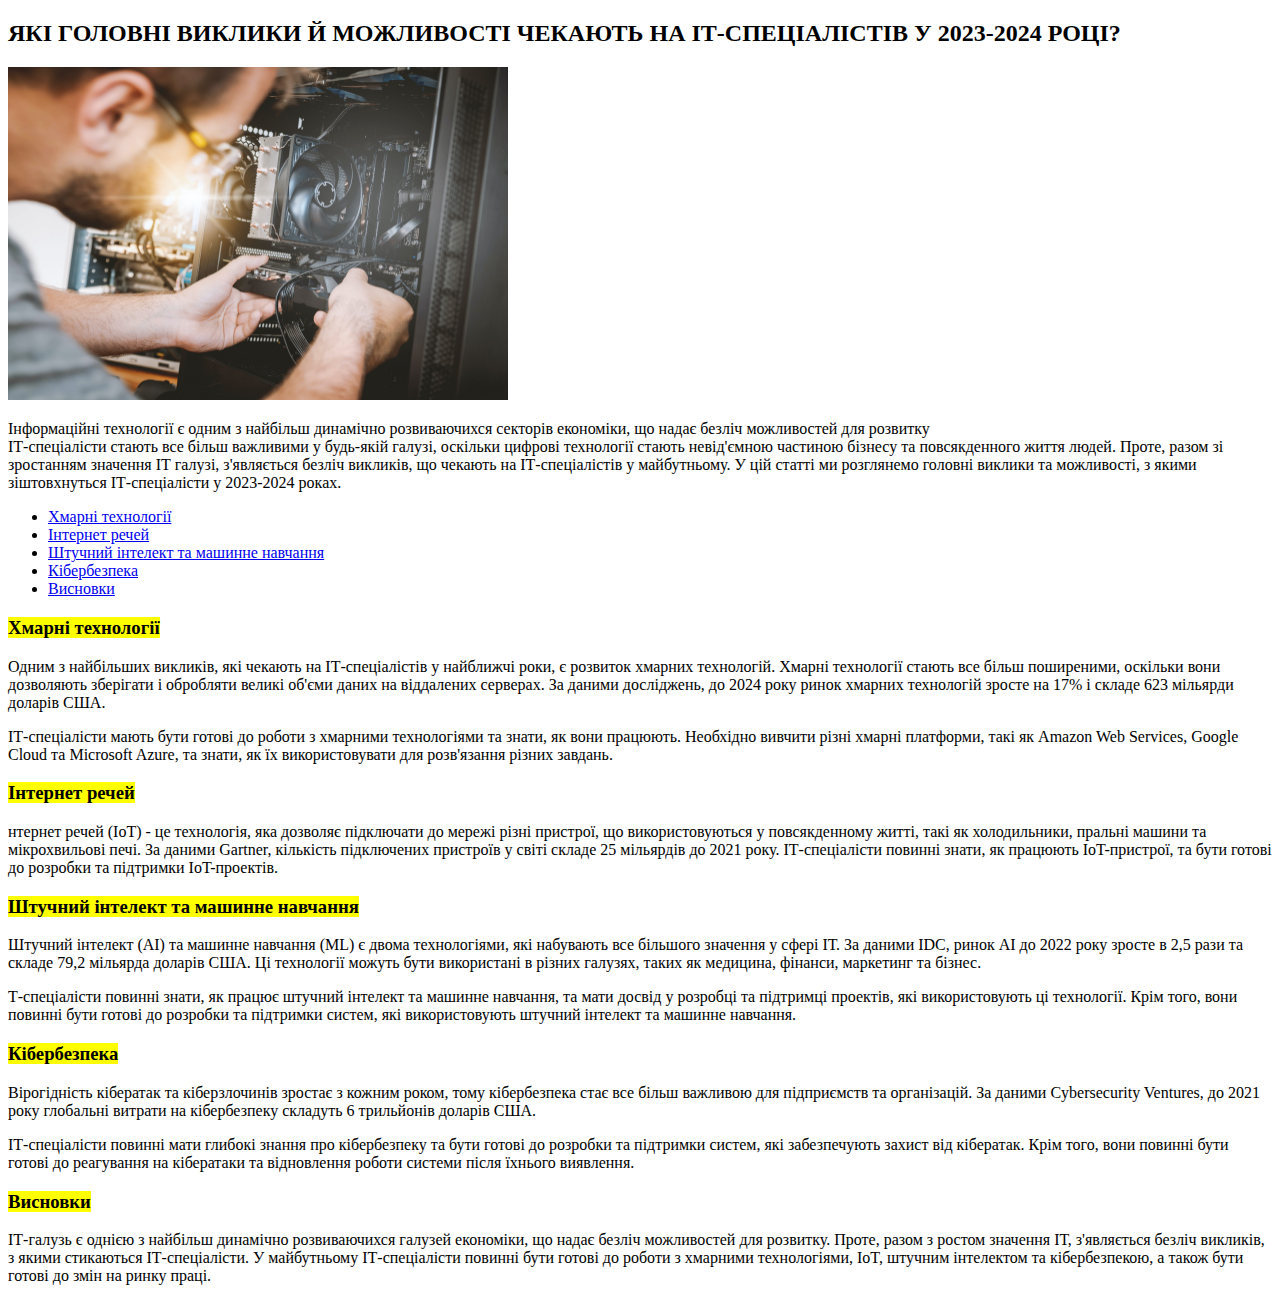
<file: lesson2/index.html>
<!DOCTYPE html>
<html lang="uk">
<head>
    <meta charset="UTF-8">
    <meta name="viewport" content="width=device-width, initial-scale=1.0">
    <title>Урок 2</title>
</head>
<body>
    <header>
        <h2>
            ЯКІ ГОЛОВНІ ВИКЛИКИ Й МОЖЛИВОСТІ ЧЕКАЮТЬ НА ІТ-СПЕЦІАЛІСТІВ У 2023-2024 РОЦІ?
        </h2>
        <img class="picture" style="width: 500px;" src="img/n_11272_57043306.jpg" alt="">
        <div>
            <div>
                <p>
                    Інформаційні технології є одним з найбільш динамічно розвиваючихся секторів економіки, що надає безліч можливостей для розвитку <br> ІТ-спеціалісти стають все більш важливими у будь-якій галузі, оскільки цифрові технології стають невід'ємною частиною бізнесу та повсякденного життя людей. Проте, разом зі зростанням значення ІТ галузі, з'являється безліч викликів, що чекають на ІТ-спеціалістів у майбутньому. У цій статті ми розглянемо головні виклики та можливості, з якими зіштовхнуться ІТ-спеціалісти у 2023-2024 роках.
                </p>
            </div>
            <nav>
                <ul>
                    <li>
                    <a href="#cloud-technologies-id" class="link">Хмарні технології</a> 
                    </li>
                    <li>
                     <a href="#internet-of-thins-id" class="link">Інтернет речей</a> 
                    </li>
                    <li>
                      <a href="ai-id" class="link">Штучний інтелект та машинне навчання</a> 
                    </li>
                    <li>
                       <a href="#cyber-security-id" class="link">Кібербезпека</a>
                    </li>
                    <li>
                      <a href="#concsion-id" class="link"> Висновки</a>  
                    </li>
                </ul>
            </nav>
        </div>
    </header>
    <main>
        
        <h3>
            <mark>Хмарні технології</mark>
        </h3>
        <div>
            <p>
                <span>Одним з найбільших викликів, які чекають на ІТ-спеціалістів у найближчі роки, є розвиток хмарних технологій.</span> Хмарні технології стають все більш поширеними, оскільки вони дозволяють зберігати і обробляти великі об'єми даних на віддалених серверах. За даними досліджень, до 2024 року ринок хмарних технологій зросте на 17% і складе 623 мільярди доларів США.
            </p>
            <p>
                <id id="cloud-technologies-id"></id>  ІТ-спеціалісти мають бути готові до роботи з хмарними технологіями та знати, як вони працюють. Необхідно вивчити різні хмарні платформи, такі як Amazon Web Services, Google Cloud та Microsoft Azure, та знати, як їх використовувати для розв'язання різних завдань.
            </p>
        </div>
        
        <h3>
             <mark>Інтернет речей</mark>
        </h3>
        <div>
            <p>
                <id id="internet-of-thins-id"></id>   нтернет речей (IoT) - це технологія, яка дозволяє підключати до мережі різні пристрої, що використовуються у повсякденному житті, такі як холодильники, пральні машини та мікрохвильові печі. За даними Gartner, кількість підключених пристроїв у світі складе 25 мільярдів до 2021 року. ІТ-спеціалісти повинні знати, як працюють IoT-пристрої, та бути готові до розробки та підтримки IoT-проектів.
            </p>
        </div>
       
        <h3>
            <mark>Штучний інтелект та машинне навчання</mark>
        </h3>
        <div>
            <p>
                <id id="ai-id"></id>  Штучний інтелект (AI) та машинне навчання (ML) є двома технологіями, які набувають все більшого значення у сфері ІТ. За даними IDC, ринок AI до 2022 року зросте в 2,5 рази та складе 79,2 мільярда доларів США. Ці технології можуть бути використані в різних галузях, таких як медицина, фінанси, маркетинг та бізнес.
            </p>
            <p>
                Т-спеціалісти повинні знати, як працює штучний інтелект та машинне навчання, та мати досвід у розробці та підтримці проектів, які використовують ці технології. Крім того, вони повинні бути готові до розробки та підтримки систем, які використовують штучний інтелект та машинне навчання.
            </p>
        </div>
        
        <h3>
             <mark>Кібербезпека</mark>
        </h3>
        <div>
            <p>
                <id id="cyber-security-id"></id>  Вірогідність кібератак та кіберзлочинів зростає з кожним роком, тому кібербезпека стає все більш важливою для підприємств та організацій. За даними Cybersecurity Ventures, до 2021 року глобальні витрати на кібербезпеку складуть 6 трильйонів доларів США.
            </p>
            <p>
                ІТ-спеціалісти повинні мати глибокі знання про кібербезпеку та бути готові до розробки та підтримки систем, які забезпечують захист від кібератак. Крім того, вони повинні бути готові до реагування на кібератаки та відновлення роботи системи після їхнього виявлення.
            </p>
        </div>
       
        <h3>
             <mark>Висновки</mark>
        </h3>
        <div>
            <p>
                <id id="concsion-id"></id>  ІТ-галузь є однією з найбільш динамічно розвиваючихся галузей економіки, що надає безліч можливостей для розвитку. Проте, разом з ростом значення ІТ, з'являється безліч викликів, з якими стикаються ІТ-спеціалісти. У майбутньому ІТ-спеціалісти повинні бути готові до роботи з хмарними технологіями, IoT, штучним інтелектом та кібербезпекою, а також бути готові до змін на ринку праці.
            </p>
        </div>
    </main>
    <footer></footer>
</body>
</html>
</file>
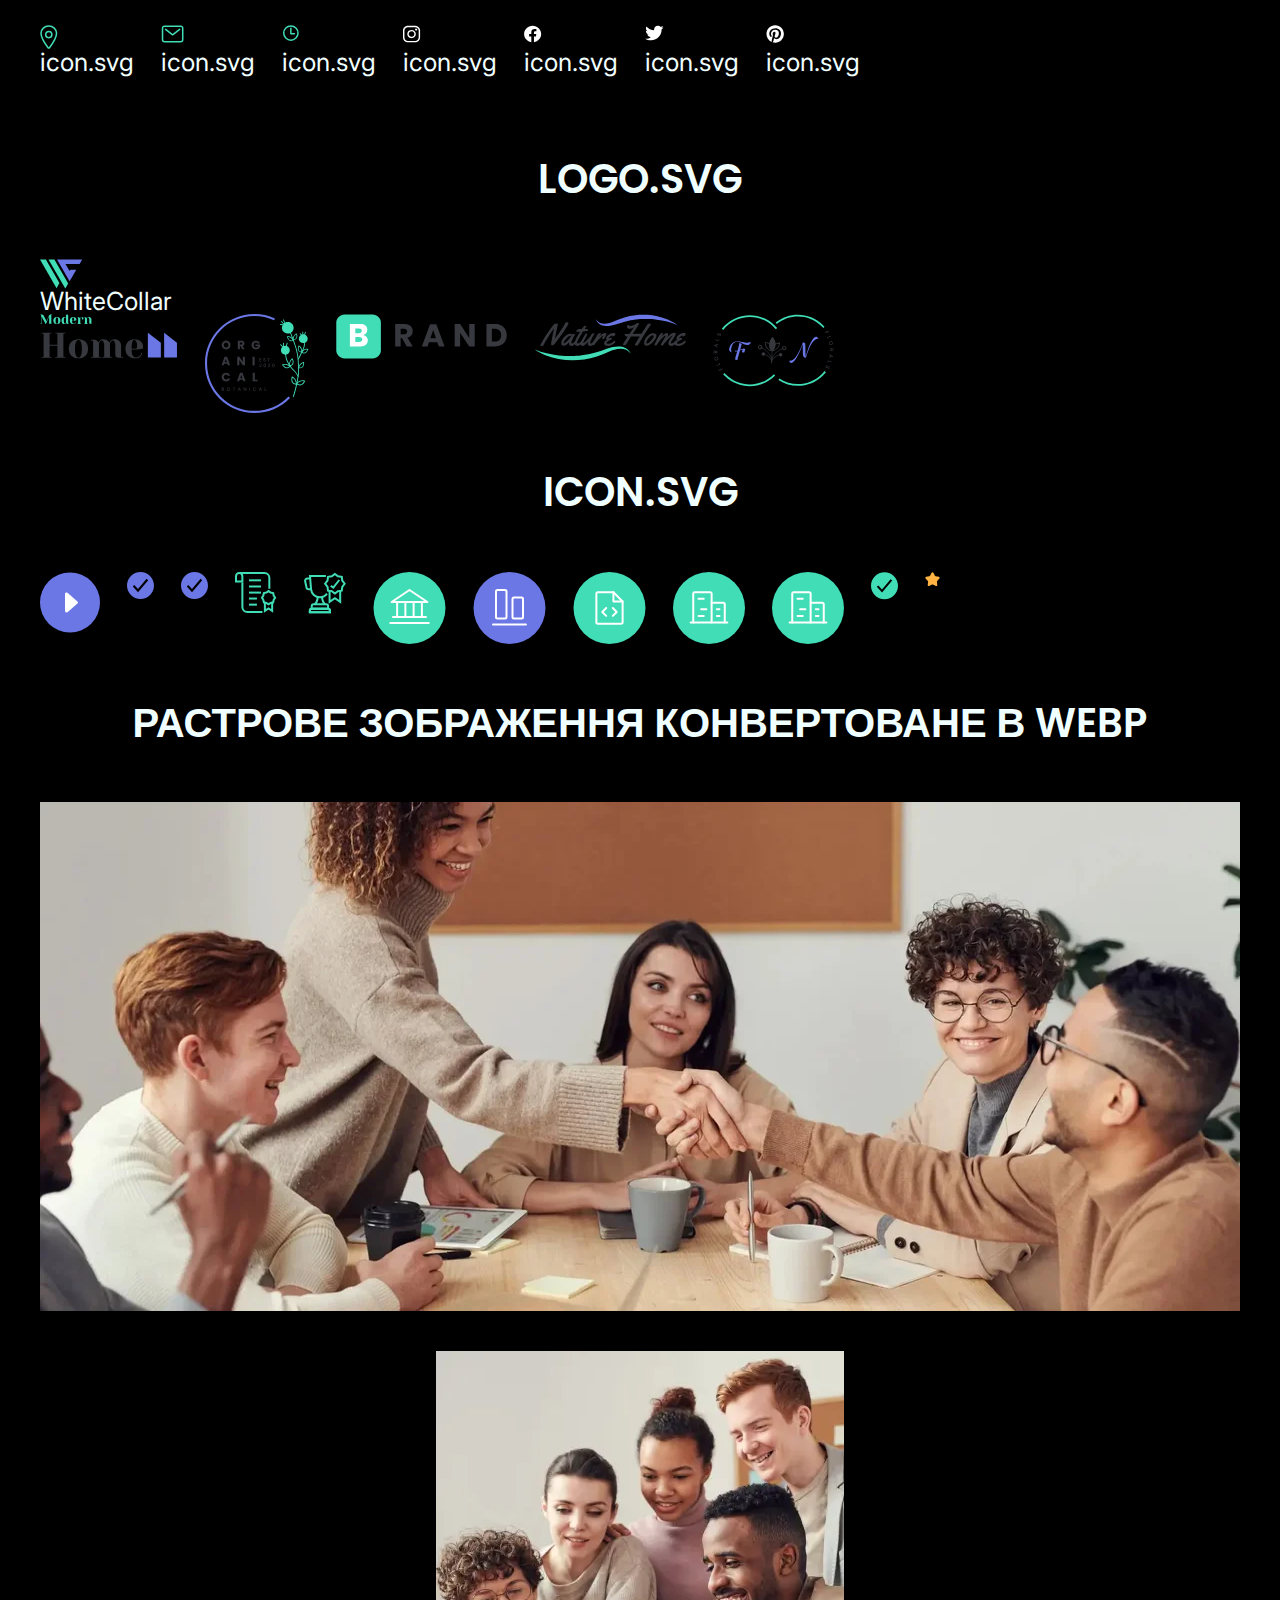
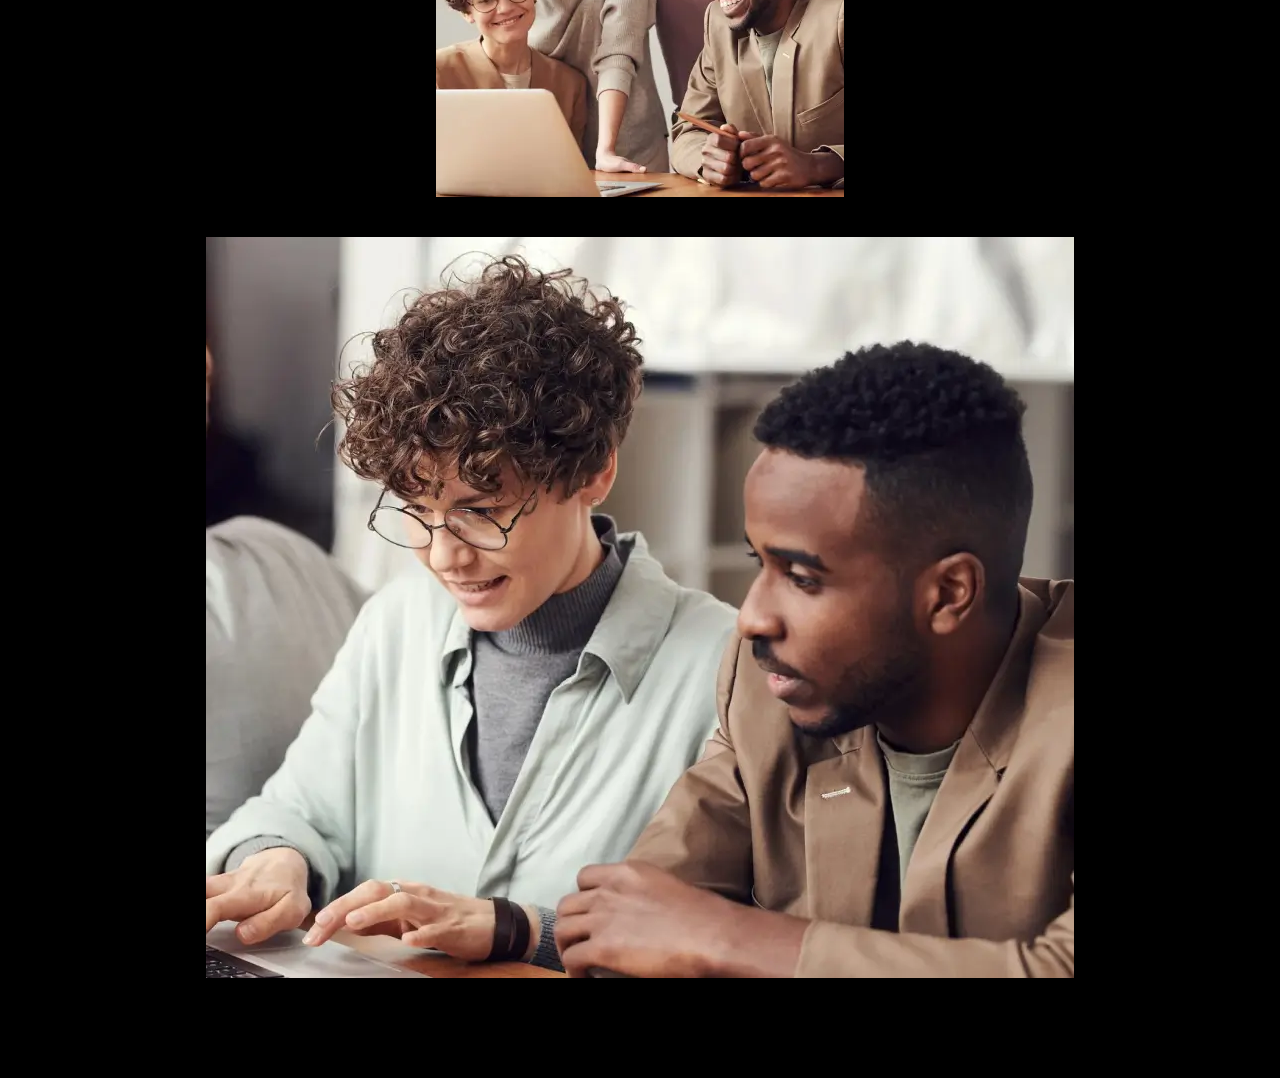
<file: lesson_10/index.html>
<!DOCTYPE html>
<html lang="en">
<head>
    <meta charset="UTF-8">
    <meta name="viewport" content="width=device-width, initial-scale=1.0">
    <link rel="stylesheet" href="css/style.css">
    <title>Lesson_10</title>
</head>
<body>
    <header class="header">
        <ul class="list">
            <li class="list_icon">
                <div class="icon">
                    <img src="./img/Icon_lesson_ten.svg" alt="icon" class="icon_vector">
                    <p>
                        icon.svg
                    </p>
                </div>
            </li>
            <li class="list_icon">
                <div class="icon">
                    <img src="./img/Icon_lesson.svg" alt="icon" class="icon_vector">
                    <p>
                        icon.svg
                    </p>
                </div>
            </li>
            <li class="list_icon">
                <div class="icon">
                    <img src="./img/time_lesson.svg" alt="icon" class="icon_vector">
                    <p>
                        icon.svg
                    </p>
                </div>
            </li>
            <li class="list_icon">
                <div class="icon">
                    <img src="./img/Insta_lesson.svg" alt="icon" class="icon_vector">
                    <p>
                        icon.svg
                    </p>
                </div>
            </li>
            <li class="list_icon">
                <div class="icon">
                    <img src="./img/fb_lesson.svg" alt="icon" class="icon_vector">
                    <p>
                        icon.svg
                    </p>
                </div>
            </li>
            <li class="list_icon">
                <div class="icon">
                    <img src="./img/twiter_lesson.svg" alt="icon" class="icon_vector">
                    <p>
                        icon.svg
                    </p>
                </div>
            </li>
            <li class="list_icon">
                <div class="icon">
                    <img src="./img/pintrest_lesson.svg" alt="icon" class="icon_vector">
                    <p>
                        icon.svg
                    </p>
                </div>
            </li>
        </ul>
    </header>
    <main class="main">
      <div class="block_logo">
        <h1 class="title_svg">
            LOGO.SVG
        </h1>
        <img src="./img/lego_lesson.svg" alt="logo" class="logo">
        <p>
            WhiteCollar  
        </p>
        <img src="./img/logo_ono.svg" alt="logo" class="logo">
        <img src="./img/logo_two.svg" alt="logo" class="logo">
        <img src="./img/logo_three.svg" alt="logo" class="logo">
        <img src="./img/logo_four.svg" alt="logo" class="logo">
        <img src="./img/logo_five.svg" alt="logo" class="logo">
      </div>
      <div class="block_main_icon_svg"> 
        <h2 class="sub-title_icon_svg">
            ICON.SVG
        </h2>
        <img src="./img/pay butten.svg" alt="icon" class="mein_icon">
        <img src="./img/vector_main_Icon.svg" alt="icon" class="mein_icon">
        <img src="./img/vector_main_Icon.svg" alt="icon" class="mein_icon">
        <img src="./img/Icon_main.svg" alt="icon" class="mein_icon">
        <img src="./img/Icon_main_ono.svg" alt="icon" class="mein_icon">
        <img src="./img/Icon_main_two.svg" alt="icon" class="mein_icon">
        <img src="./img/Icon_main_three.svg" alt="icon" class="mein_icon">
        <img src="./img/Icon_main_four.svg" alt="icon" class="mein_icon">
        <img src="./img/Icon_main_five.svg" alt="icon" class="mein_icon">
        <img src="./img/Icon_main_five.svg" alt="icon" class="mein_icon">
        <img src="./img/vector_main.svg" alt="icon" class="mein_icon">
        <img src="./img/star_main.svg" alt="icon" class="mein_icon">
        <div class="block_raster_imege_webp">
            <h2 class="sub_title_raster">
                РАСТРОВЕ ЗОБРАЖЕННЯ КОНВЕРТОВАНЕ В WEBP
            </h2>
            <img src="./img/photo_raster.webp" alt="imege" class="raster">
            <img src="./img/photo_raster_ono.webp" alt="imege" class="raster">
            <img src="./img/photo_raster_two.webp" alt="imege" class="raster">
        </div>
      </div>
    </main>
    <footer class="footer"></footer>
</body>
</html>
</file>
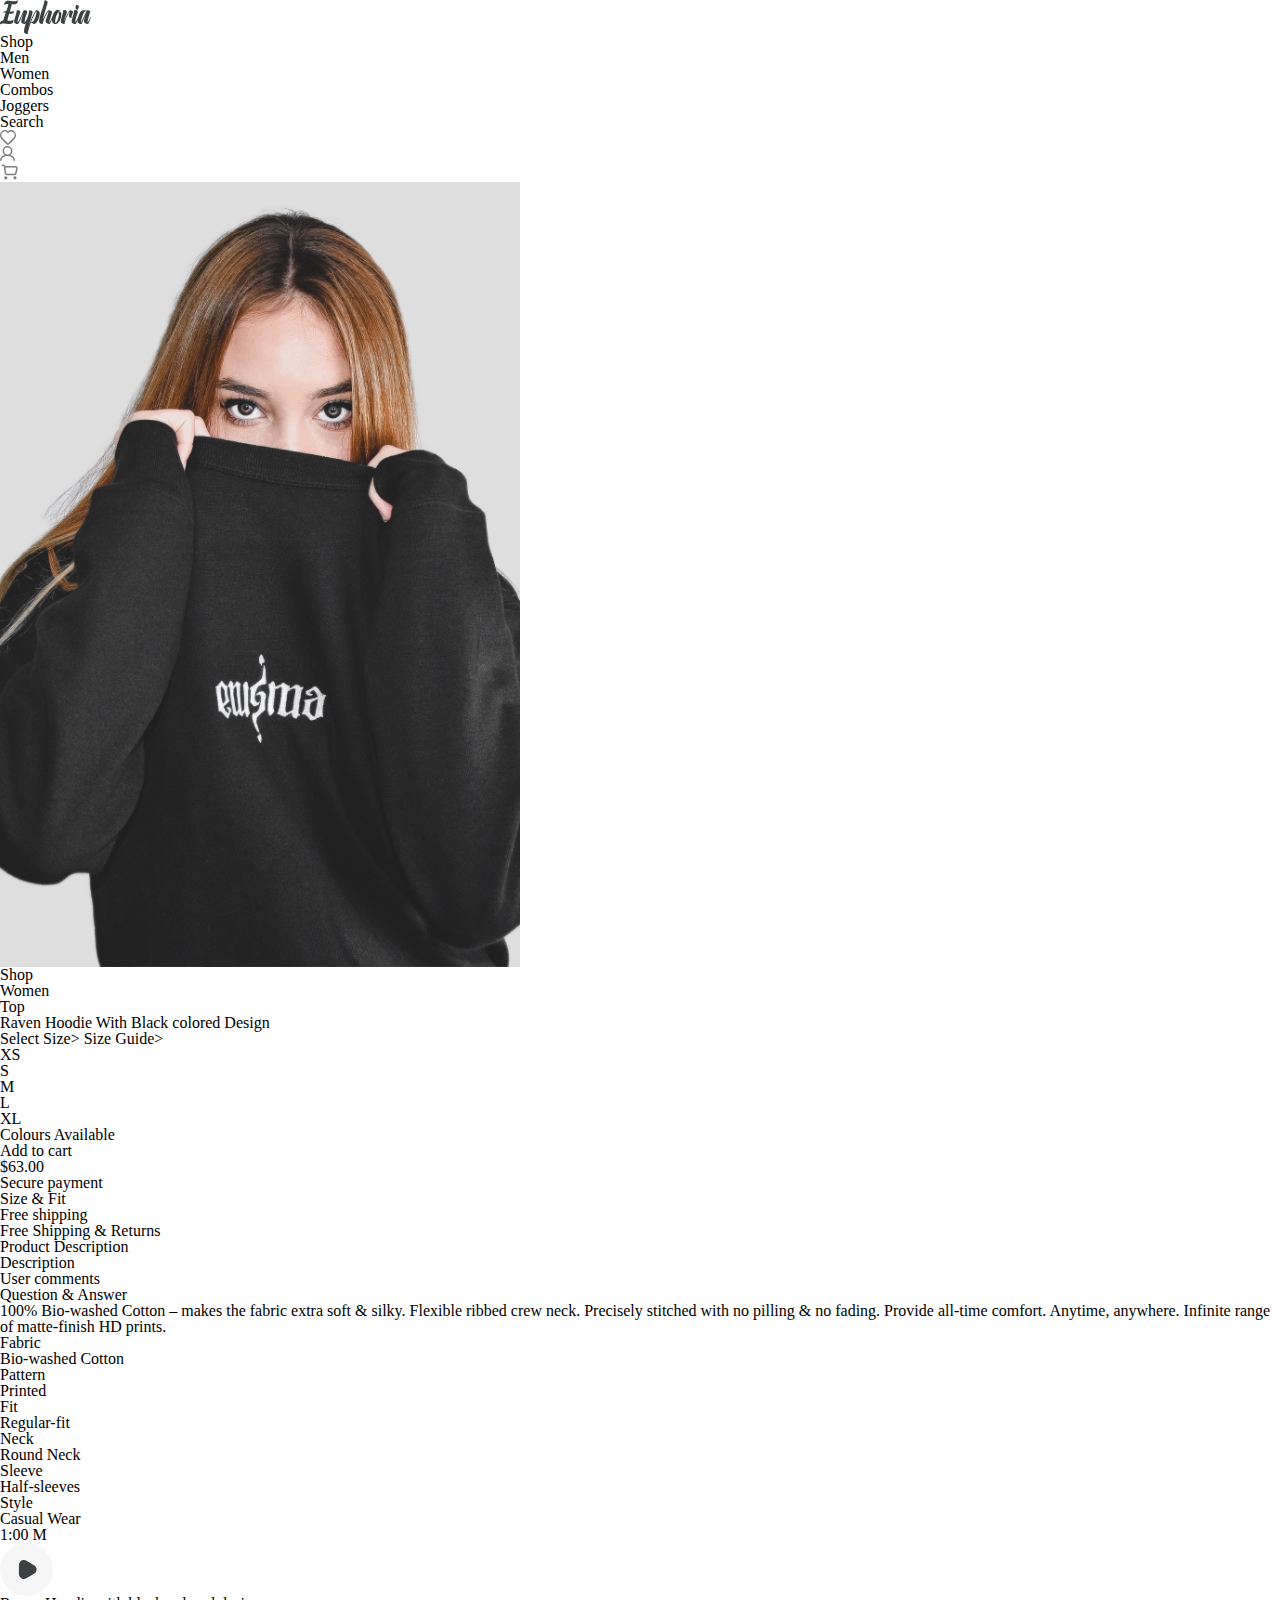
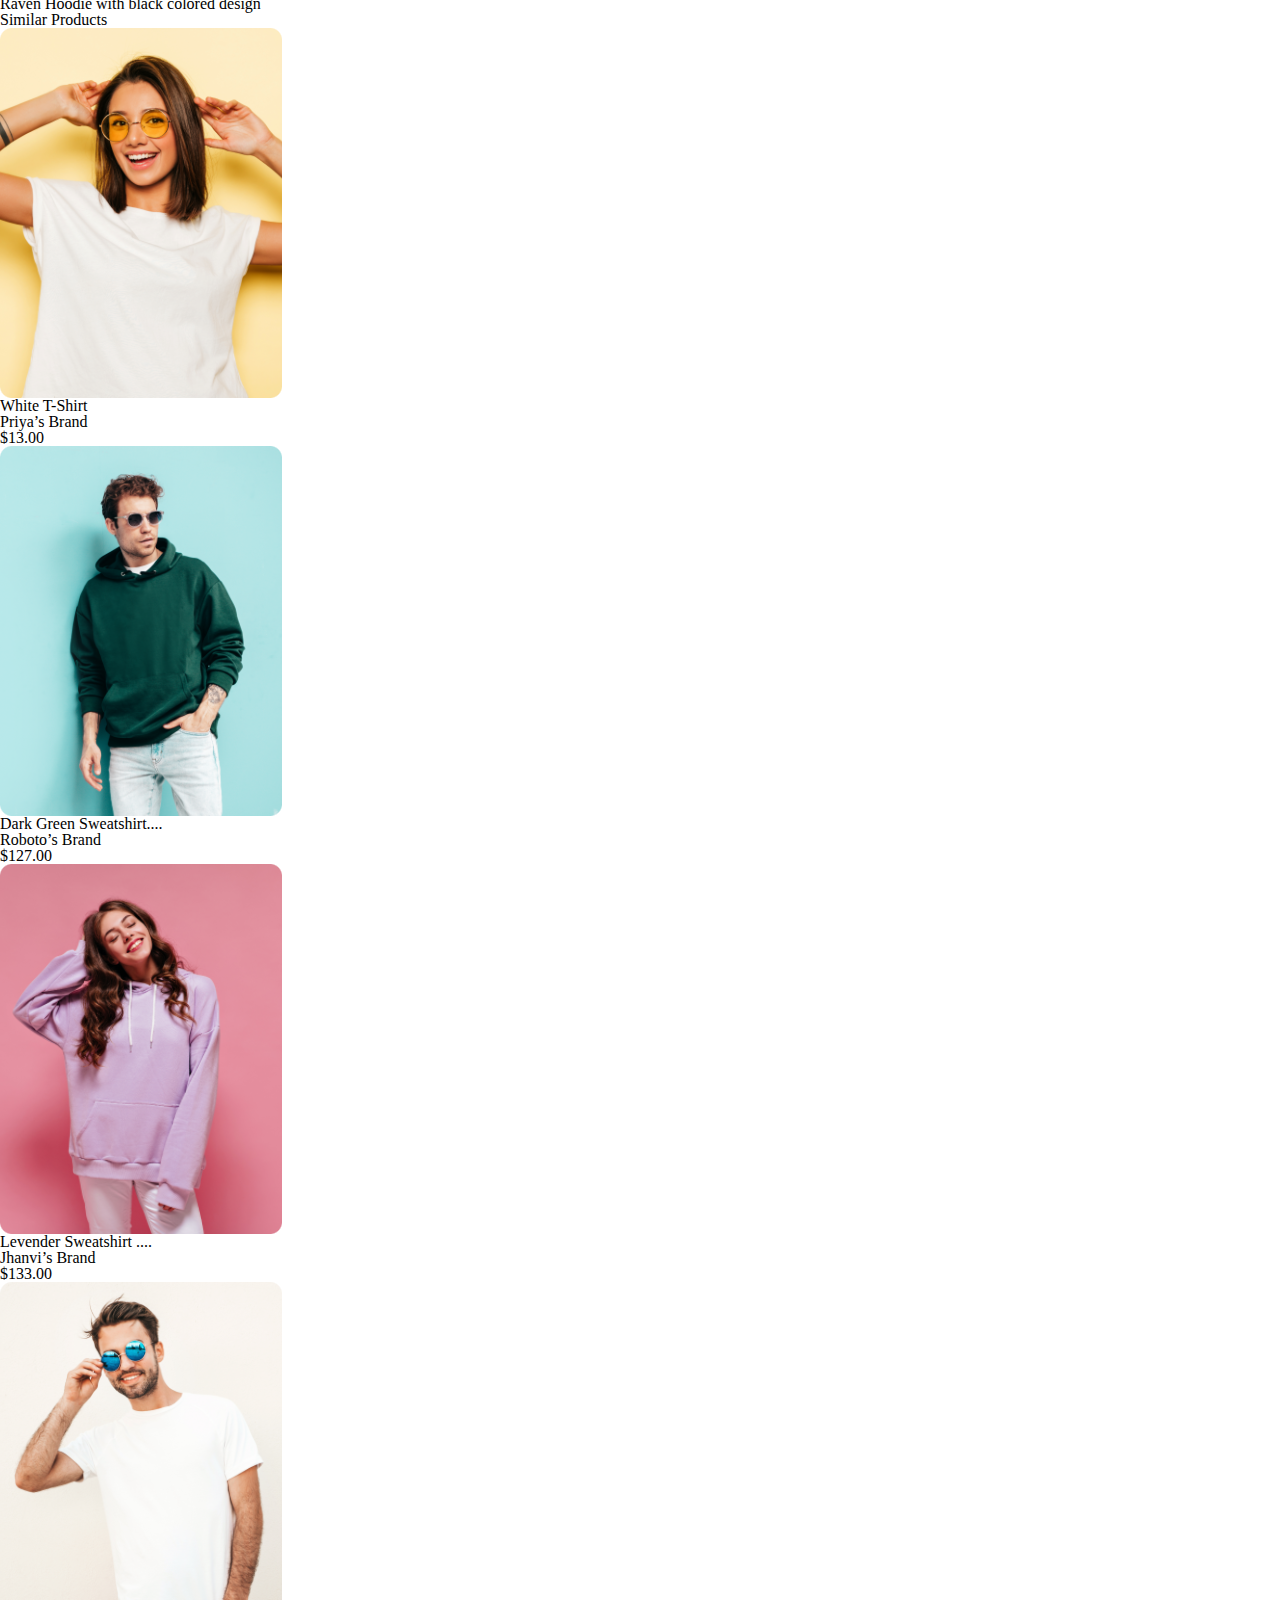
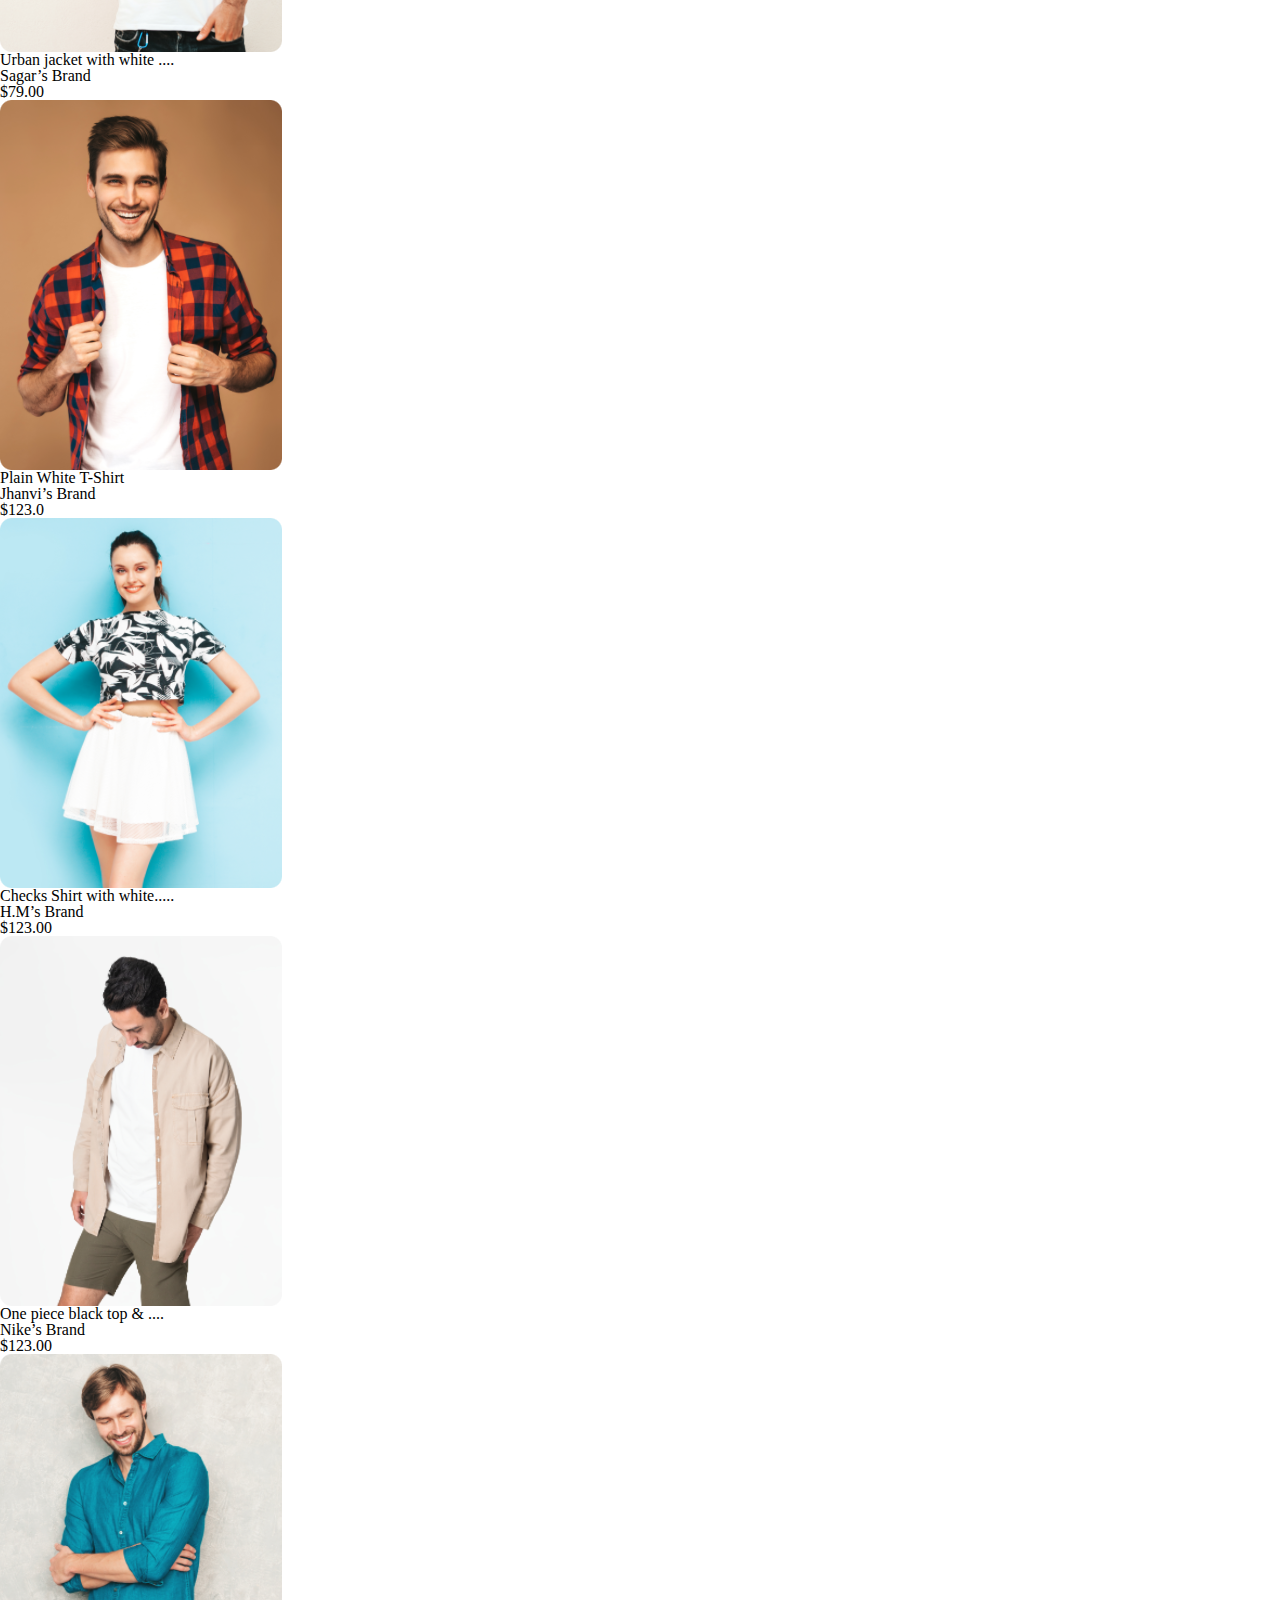
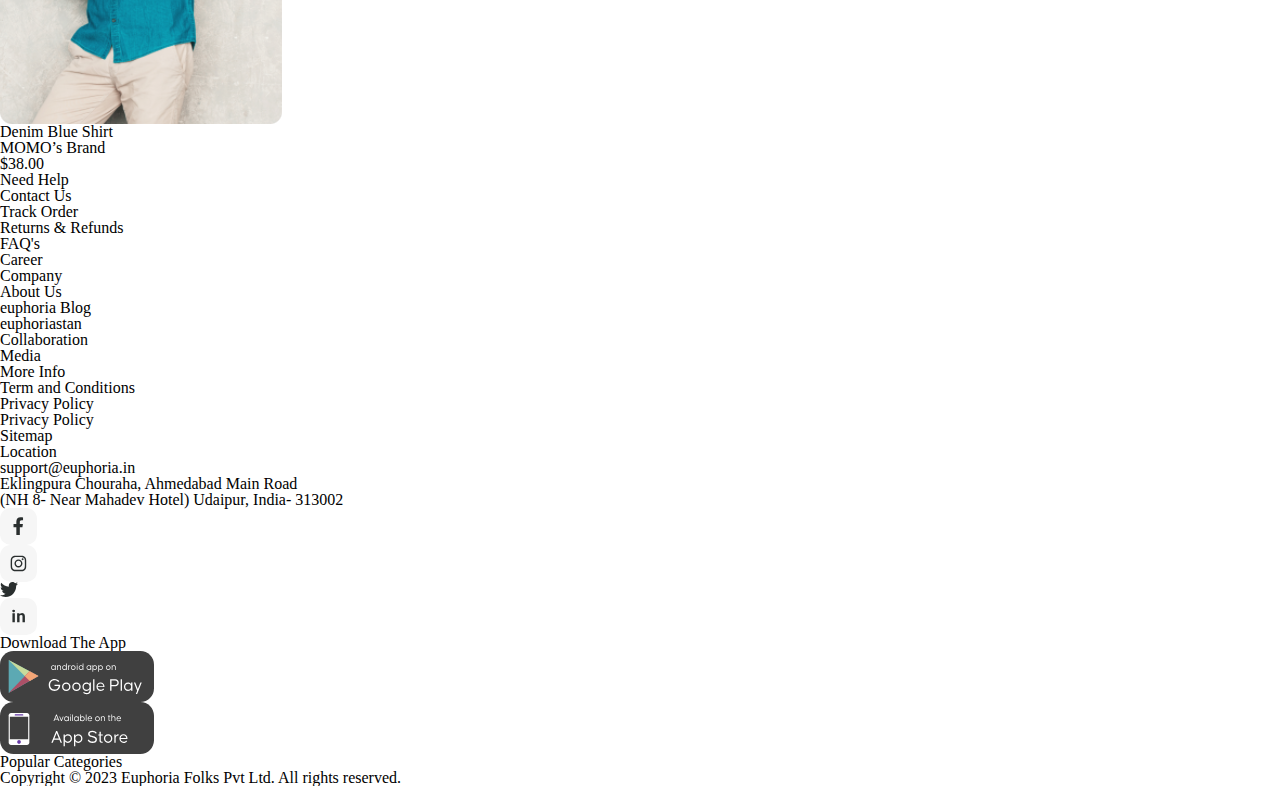
<file: lesson_11/index.html>
<!DOCTYPE html>
<html lang="en">
<head>
    <meta charset="UTF-8">
    <meta name="viewport" content="width=device-width, initial-scale=1.0">
    <link rel="stylesheet" href="css/style.css">
    <title>lesson_11</title>
</head>
<body>
    <header class="header header-margin">
        <div class="header__container">
            <div class="header__manu manu">
                <img src="img/logo_header.svg" alt="logo">
                <div class="manu__list list">
                    <ul class="list__itam">
                        <li>
                            <a href="#">Shop</a>
                        </li>
                        <li>
                            <a href="#">Men</a>
                        </li>
                        <li>
                            <a href="#">Women</a>
                        </li>
                        <li>
                            <a href="#">Combos</a>
                        </li>
                        <li>
                            <a href="#">Joggers</a>
                        </li>
                    </ul>
                </div>
                <div class="manu__itams itam">
                    <div class="itam__search">Search</div>
                    <div class="itam__list">
                        <li>
                            <a href="#">
                                <img src="img/icon_like_header.svg" alt="like">
                            </a>
                        </li>
                        <li>
                            <a href="#">
                                <img src="img/icon_visitors_header.svg" alt="Visitors">
                            </a>
                        </li>
                        <li>
                            <a href="#">
                                <img src="img/icon_corsie_header.svg" alt="Corsie">
                            </a>
                        </li>
                    </div>
                </div>
            </div>
        </div>
    </header>
    <main class="page">
        <div class="page__container">
            <div class="diskription">
                <img src="img/image_main_main.webp" alt=" main-image">
                <div class="diskription__mavigation list">
                    <ul class="list__itsms">
                        <li>
                            <a href="#">Shop  </a>
                        </li>
                        <li>
                            <a href="#">Women</a>
                        </li>
                        <li>
                            <a href="#">Top</a>
                        </li>
                    </ul>
                </div>
                <h1 class="diskription__title title">
                    Raven Hoodie With 
                    Black colored Design
                </h1>
                <div class="diskription__rating raiting ">
                    <div class="rating__star-fieled"></div>
                    <div class="rating__coments"></div>
                </div>
                <div class="diskription__size size">
                   <a href="#" class="size__guide-size">Select Size></a> 
                   <a href="#" class="size__guide-size"> Size Guide></a> 
                   <ul class="size__list">
                    <li>XS</li>
                    <li>S</li>
                    <li>M</li>
                    <li>L</li>
                    <li>XL</li>
                   </ul>
                </div>
                <div class="diskription__colors itams-colors">
                   <div class="itams-colors__laibl">
                    Colours Available 
                   </div>
                   <ul class="itams_colors__list list">
                    <li class="list__black"></li>
                    <li class="list__yellow"></li>
                    <li class="list__pink"></li>
                    <li class="list__burgundy"></li>
                   </ul> 
                </div>
                <div class="diskripton__buy buy">
                    <div class="buy__button">Add to cart</div>
                    <div class="buy__price">$63.00</div>
                </div>
                <ul class="diskription__adventages-list">
                    <li>Secure payment</li>
                    <li>Size & Fit</li>
                    <li>Free shipping</li>
                    <li>Free Shipping & Returns</li>
                </ul>
            </div>
            <div class="charakteristics charakteristics--margin">
                <div class="charaktiristics__title title">
                    Product Description
                </div>
                <div class="charaktiristics__block block">
                    <ul class="block__list">
                        <li class="block__itam">
                            Description
                        </li>
                        <li class="block__itam-ono">
                            User comments
                        </li>
                        <li class="block__itam-twoo">
                            Question & Answer
                        </li>
                    </ul>
                    <div class="block__line"></div>
                    <div class="block__text">
                        <p>
                            100% Bio-washed Cotton – makes the fabric extra soft & silky. Flexible ribbed crew neck. Precisely stitched with no pilling & no fading. Provide  all-time comfort. Anytime, anywhere. Infinite range of matte-finish HD prints. 
                        </p>
                    </div>
                </div>
                <div class="charaktiristics__table table">
                    <div class="table__wrapper">
                        <div class="table__block">
                            <div class="table__title">
                                Fabric
                            </div>
                            <div class="table__title">
                                Bio-washed Cotton
                            </div>
                        </div>
                        <div class="table__block">
                            <div class="table__title">
                                Pattern
                            </div>
                            <div class="table__title">
                                Printed
                            </div>
                        </div>
                        <div class="table__block">
                            <div class="table__title">
                                Fit
                            </div>
                            <div class="table__title">
                                Regular-fit
                            </div>
                        </div>
                        <div class="table__block">
                            <div class="table__title">
                                Neck
                            </div>
                            <div class="table__title">
                                Round Neck
                            </div>
                        </div>
                        <div class="table__block">
                            <div class="table__title">
                                Sleeve
                            </div>
                            <div class="table__title">
                                Half-sleeves
                            </div>
                        </div>
                        <div class="table__block">
                            <div class="table__title">
                                Style
                            </div>
                            <div class="table__title">
                                Casual Wear
                            </div>
                        </div>
                    </div>
                </div>
                <div class="haraktiristics__video video">
                    <div class="video__time">
                        1:00 M
                    </div>
                    <img src="img/icon_play_main.svg" alt="" class="video__image">
                    <div class="video__text">
                        Raven Hoodie with black colored design
                    </div>
                </div>
            </div>
            <div class="product-gallery gallery">
                <h4 class="gallery__title">
                    Similar Products
                </h4>
                <div class="gallery__container">
                    <div class="gallery__block-product product">
                        <img src="img/image_wite_t_short_main.webp" alt="white-t-shirt" class="product__wite-t-shirt">
                        <a href="#" class="gallery__link">
                            <div class="product__title">
                                White T-Shirt
                            </div>
                            <div class="product__text">
                                Priya’s  Brand
                            </div>
                            <div class="product__price">
                                $13.00
                            </div>
                        </a>
                    </div>
                    <div class="gallery__block-product product">
                        <img src="img/image_dark-grin-sweashirts.webp" alt="dark-grin-sweashirts" class="product__dark-grin-sweashirts">
                        <a href="#" class="gallery__link">
                            <div class="product__title">
                                Dark Green Sweatshirt....
                            </div>
                            <div class="product__text">
                                Roboto’s  Brand
                            </div>
                            <div class="product__price">
                                $127.00
                            </div>
                        </a>
                    </div>
                    <div class="gallery__block-product product">
                        <img src="img/image_levender-sweashirts.webp" alt="levender-sweashirts" class="product__levender-sweashirts">
                        <a href="#" class="gallery__link">
                            <div class="product__title">
                                Levender Sweatshirt ....
                            </div>
                            <div class="product__text">
                                Jhanvi’s  Brand
                            </div>
                            <div class="product__price">
                                $133.00
                            </div>
                        </a>
                    </div>
                    <div class="gallery__block-product product">
                        <img src="img/urban-acket-with-white.webp" alt="urban-acket-with-white " class="product__urban-acket-with-white ">
                        <a href="#" class="gallery__link">
                            <div class="product__title">
                                Urban jacket with white ....
                            </div>
                            <div class="product__text">
                                Sagar’s  Brand
                            </div>
                            <div class="product__price">
                                $79.00
                            </div>
                        </a>
                    </div>
                    <div class="gallery__block-product product">
                        <img src="img/imge_plain-white-t-shirt.webp" alt="plain-white-t-shirt" class="product__plain-white-t-shirt">
                        <a href="#" class="gallery__link">
                            <div class="product__title">
                                Plain White T-Shirt
                            </div>
                            <div class="product__text">
                                Jhanvi’s  Brand
                            </div>
                            <div class="product__price">
                                $123.0
                            </div>
                        </a>
                    </div>
                    <div class="gallery__block-product product">
                        <img src="img/image_ichecks-shirt-wth-white.webp" alt="checks-shirt-with-white" class="product_ichecks-shirt-wth-white">
                        <a href="#" class="gallery__link">
                            <div class="product__title">
                                Checks Shirt with white.....
                            </div>
                            <div class="product__text">
                                H.M’s  Brand
                            </div>
                            <div class="product__price">
                                $123.00
                            </div>
                        </a>
                    </div>
                    <div class="gallery__block-product product">
                        <img src="img/image_one-piece-black-top.webp" alt="one-piece-black-top " class="product__one-piece-black-top">
                        <a href="#" class="gallery__link">
                            <div class="product__title">
                                One piece black top & ....
                            </div>
                            <div class="product__text">
                                Nike’s  Brand
                            </div>
                            <div class="product__price">
                                $123.00
                            </div>
                        </a>
                    </div>
                    <div class="gallery__block-product product">
                        <img src="img/image_denimb-blue-shirt.webp" alt="Denim Blue Shirt" class="product__denimb-blue-shirt">
                        <a href="#" class="gallery__link">
                            <div class="product__title">
                                Denim Blue Shirt
                            </div>
                            <div class="product__text">
                                MOMO’s  Brand
                            </div>
                            <div class="product__price">
                                $38.00
                            </div>
                        </a>
                    </div>
                </div>
            </div>
        </div>
    </main>
    <footer class="footer">
        <div class="footer__container container">
            <div class="container__block-list list">
                <div class="list__title">
                    Need Help
                </div>
                <ul class="list__itams">
                    <li>
                        <a href="#">
                            Contact Us
                        </a>
                    </li>
                    <li>
                        <a href="#">
                            Track Order
                        </a>
                    </li>
                    <li>
                        <a href="#">
                            Returns & Refunds
                        </a>
                    </li>
                    <li>
                        <a href="#">
                            FAQ's
                        </a>
                    </li>
                    <li>
                        <a href="#">
                            Career
                        </a>
                    </li>
                </ul>
            </div>
            <div class="container__block-list list">
                <div class="list__title">
                    Company
                </div>
                <ul class="list__itams">
                    <li>
                        <a href="#">
                            About Us 
                        </a>
                    </li>
                    <li>
                        <a href="#">
                            euphoria Blog
                        </a>
                    </li>
                    <li>
                        <a href="#">
                            euphoriastan
                        </a>
                    </li>
                    <li>
                        <a href="#">
                            Collaboration
                        </a>
                    </li>
                    <li>
                        <a href="#">
                            Media
                        </a>
                    </li>
                </ul>
            </div>
            <div class="container__block-list list">
                <div class="list__title">
                    More Info
                </div>
                <ul class="list__itams">
                    <li>
                        <a href="#">
                            Term and Conditions 
                        </a>
                    </li>
                    <li>
                        <a href="#">
                            Privacy Policy
                        </a>
                    </li>
                    <li>
                        <a href="#">
                            Privacy Policy
                        </a>
                    </li>
                    <li>
                        <a href="#">
                            Sitemap
                        </a>
                    </li>
                </ul>
            </div>
            <div class="container__block-list list">
                <div class="list__title">
                    Location
                </div>
                <ul class="list__itams">
                    <li>
                        <a href="#">
                            support@euphoria.in
                        </a>
                    </li>
                    <li>
                        <a href="#">
                            Eklingpura Chouraha, Ahmedabad Main Road  
                        </a>
                    </li>
                    <li>
                        <a href="#">
                            (NH 8- Near Mahadev Hotel) Udaipur, India- 313002
                        </a>
                    </li>
                </ul>
            </div>
            <div class="container__cocial-madia social-madia">
                <div class="social-madia__list">
                    <ul class="social-madia__itams">
                        <li>
                            <a href="#">
                                <img src="img/icon_fasbook_footer.svg" alt="Facebook">
                            </a>
                        </li>
                        <li>
                            <a href="#">
                                <img src="img/icon_insta_footer.svg" alt="Facebook">
                            </a>
                        </li>
                        <li>
                            <a href="#">
                                <img src="img/icon_tvit_footer.svg" alt="Facebook">
                            </a>
                        </li>
                        <li>
                            <a href="#">
                                <img src="img/icon_in_footer.svg" alt="Facebook">
                            </a>
                        </li>
                    </ul>
                </div>
            </div>
            <div class="container__markat-place matlat-place">
                <div class="markat-place__title">
                    Download The App 
                </div>
                <div class="markat-place__icon">
                    <img src="img/icon_group_footer.svg" alt="Google Play">
                </div>
                <div class="markat-place__icon">
                    <img src="img/icon_app_store.svg" alt="App Store">
                </div>
            </div>
            <div class="container__bottom bottom">
                <div class="bottom__tixt">
                    Popular Categories 
                </div>
                <div class="bottom__end">
                    Copyright © 2023 Euphoria Folks Pvt Ltd. All rights reserved.
                </div>
            </div>
        </div>
    </footer>
</body>
</html>
</file>
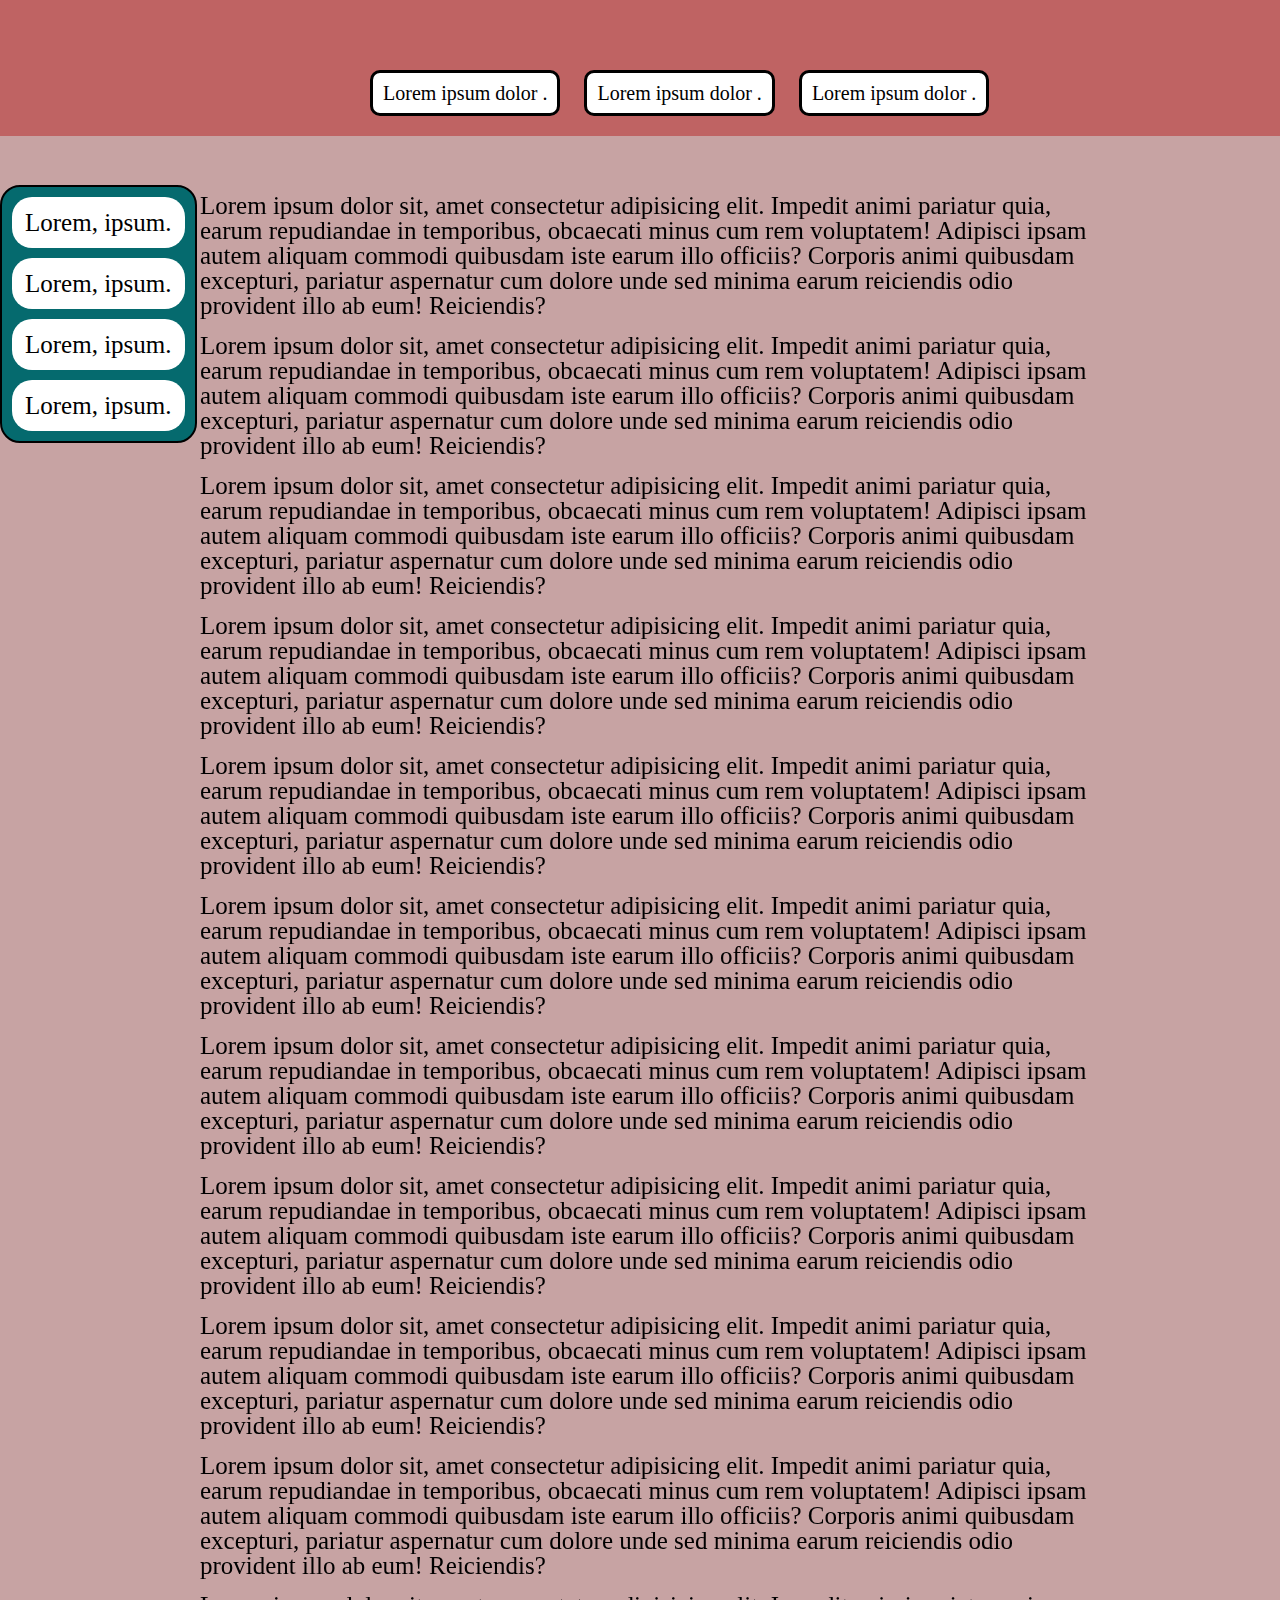
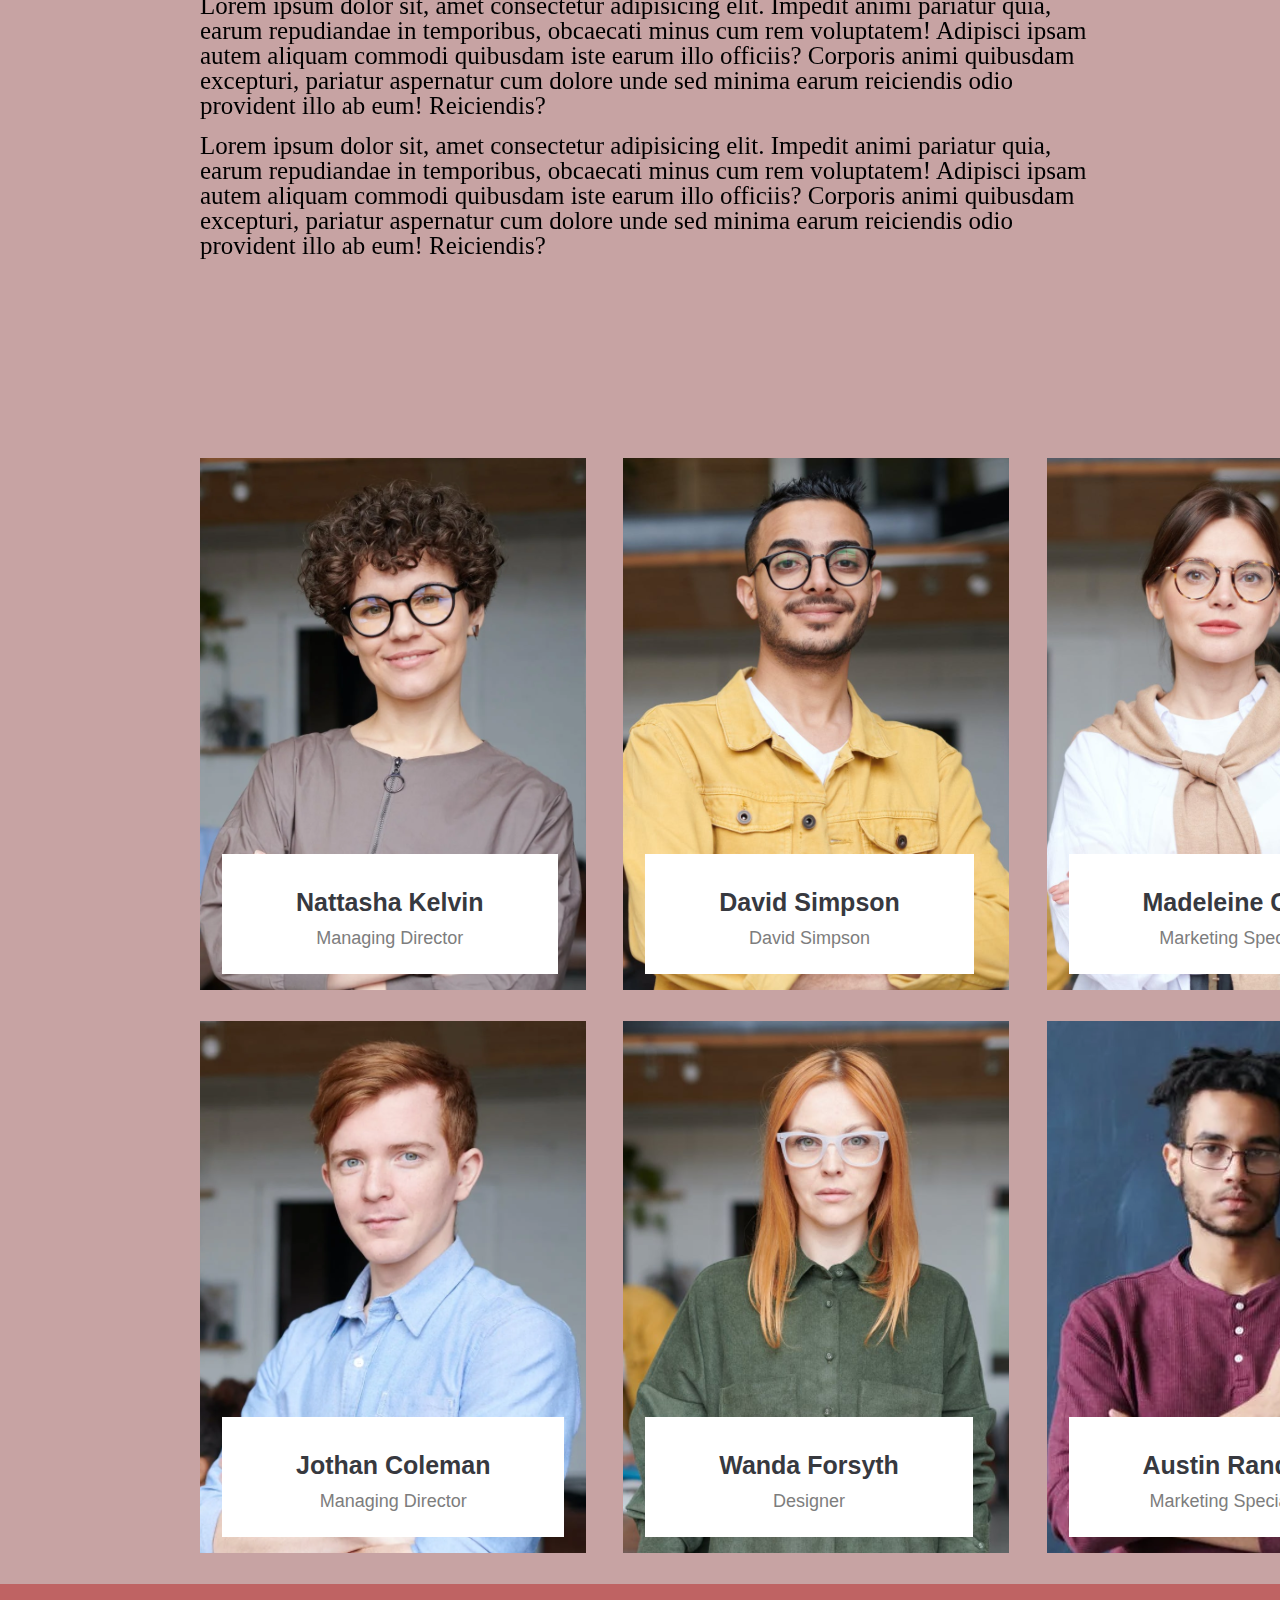
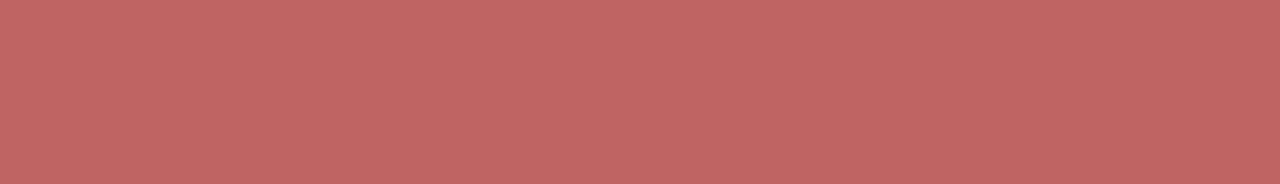
<file: lesson_12/index.html>
<!DOCTYPE html>
<html lang="en">
<head>
    <meta charset="UTF-8">
    <meta name="viewport" content="width=device-width, initial-scale=1.0">
    <title>lesson_12</title>
    <link rel="stylesheet" href="css/style.css">
</head>
<body>
    <header class="header">
        <div class="header__container">
            <div class="header__manu manu">
               <ul class="manu__list list">
                <li class="list__itams">
                    <a href="#" class="list__link">
                        Lorem ipsum dolor .
                    </a>
                    <ul class="list-manu__sub-list">
                        <li class="list-manu__itam">
                           <a href="#" class="list-manu__link">
                            Lorem ipsum dolor sit.
                           </a>
                           <ul class="list-manu__sub-itams sub-itams">
                            <li class="sub-itams__side">
                                <a href="#" class="sub-itams__link">
                                    Lorem, ipsum.
                                </a>
                            </li>
                            <li class="sub-itams__side">
                                <a href="#" class="sub-itams__link">
                                    Lorem, ipsum.
                                </a>
                            </li>
                            <li class="sub-itams__side">
                                <a href="#" class="sub-itams__link">
                                    Lorem, ipsum.
                                </a>
                            </li>
                            <li class="sub-itams__side">
                                <a href="#" class="sub-itams__link">
                                    Lorem, ipsum.
                                </a>
                            </li>
                           </ul>
                        </li>
                        <li class="list-manu__itam">
                            <a href="#" class="list-manu__link">
                             Lorem ipsum dolor sit.
                            </a>
                            <ul class="list-manu__sub-itams sub-itams">
                                <li class="sub-itams__side">
                                    <a href="#" class="sub-itams__link">
                                        Lorem, ipsum.
                                    </a>
                                </li>
                                <li class="sub-itams__side">
                                    <a href="#" class="sub-itams__link">
                                        Lorem, ipsum.
                                    </a>
                                </li>
                                <li class="sub-itams__side">
                                    <a href="#" class="sub-itams__link">
                                        Lorem, ipsum.
                                    </a>
                                </li>
                                <li class="sub-itams__side">
                                    <a href="#" class="sub-itams__link">
                                        Lorem, ipsum.
                                    </a>
                                </li>
                               </ul>
    
                         </li>
                         <li class="list-manu__itam">
                            <a href="#" class="list-manu__link">
                             Lorem ipsum dolor sit.
                            </a>
                         </li>
                         <li class="list-manu__itam">
                            <a href="#" class="list-manu__link">
                             Lorem ipsum dolor sit.
                            </a>
                         </li>
                         <li class="list-manu__itam">
                            <a href="#" class="list-manu__link">
                             Lorem ipsum dolor sit.
                            </a>
                         </li>
                    </ul>
                </li>
                <li class="list__itams">
                    <a href="#" class="list__link">
                        Lorem ipsum dolor .
                    </a>
                    <ul class="list-manu__sub-list">
                        <li class="list-manu__itam">
                           <a href="#" class="list-manu__link">
                            Lorem ipsum dolor sit.
                           </a>
                        </li>
                        <li class="list-manu__itam">
                            <a href="#" class="list-manu__link">
                             Lorem ipsum dolor sit.
                            </a>
                         </li>
                         <li class="list-manu__itam">
                            <a href="#" class="list-manu__link">
                             Lorem ipsum dolor sit.
                            </a>
                         </li>
                         <li class="list-manu__itam">
                            <a href="#" class="list-manu__link">
                             Lorem ipsum dolor sit.
                            </a>
                         </li>
                         <li class="list-manu__itam">
                            <a href="#" class="list-manu__link">
                             Lorem ipsum dolor sit.
                            </a>
                         </li>
                    </ul>
                </li>
                <li class="list__itams">
                    <a href="#" class="list__link">
                        Lorem ipsum dolor .
                    </a>
                    <ul class="list-manu__sub-list">
                        <li class="list-manu__itam">
                           <a href="#" class="list-manu__link">
                            Lorem ipsum dolor sit.
                           </a>
                        </li>
                        <li class="list-manu__itam">
                            <a href="#" class="list-manu__link">
                             Lorem ipsum dolor sit.
                            </a>
                         </li>
                         <li class="list-manu__itam">
                            <a href="#" class="list-manu__link">
                             Lorem ipsum dolor sit.
                            </a>
                         </li>
                         <li class="list-manu__itam">
                            <a href="#" class="list-manu__link">
                             Lorem ipsum dolor sit.
                            </a>
                         </li>
                         <li class="list-manu__itam">
                            <a href="#" class="list-manu__link">
                             Lorem ipsum dolor sit.
                            </a>
                         </li>
                    </ul>

                </li>
               </ul>    
            </div>
        </div>
    </header>
    <main class="page">
                        <!-- ПРАКТИКА ПРОРАБОТКА СВОЙСТВ CSS POSOTION -->
        <!-- <div class="wrapper">
            <div class="block-ono">
                BLOCK-ONO
             </div>
             <div class="block-twoo">
                BLOCK-TWOO
             </div>
             <div class="block-thre">
                BLOCK-THREE
             </div>
        </div>   -->

                    <!-- ПРАКТИКА ПРОРАБОТКА СВОЙСТВ CSS POSOTION -->
            
        <div class="wrapper">
            <div class="container">
                <div class="container__list list">
                    <ul class="list__itamss">
                        <li class="list__itam">
                            <a href="#">
                                Lorem, ipsum.
                            </a>
                        </li>
                        <li class="list__itam">
                            <a href="#">
                                Lorem, ipsum.
                            </a>
                        </li>
                        <li class="list__itam">
                            <a href="#">
                                Lorem, ipsum.
                            </a>
                        </li>
                        <li class="list__itam">
                            <a href="#">
                                Lorem, ipsum.
                            </a>
                        </li>

                    </ul>
                </div>
                <div class="container__contteent content">
                    <div class="content__text">
                        <p>
                            Lorem ipsum dolor sit, amet consectetur adipisicing elit. Impedit animi pariatur quia, earum repudiandae in temporibus, obcaecati minus cum rem voluptatem! Adipisci ipsam autem aliquam commodi quibusdam iste earum illo officiis? Corporis animi quibusdam excepturi, pariatur aspernatur cum dolore unde sed minima earum reiciendis odio provident illo ab eum! Reiciendis?
                        </p>
                        <p>
                            Lorem ipsum dolor sit, amet consectetur adipisicing elit. Impedit animi pariatur quia, earum repudiandae in temporibus, obcaecati minus cum rem voluptatem! Adipisci ipsam autem aliquam commodi quibusdam iste earum illo officiis? Corporis animi quibusdam excepturi, pariatur aspernatur cum dolore unde sed minima earum reiciendis odio provident illo ab eum! Reiciendis?
                        </p>
                        <p>
                            Lorem ipsum dolor sit, amet consectetur adipisicing elit. Impedit animi pariatur quia, earum repudiandae in temporibus, obcaecati minus cum rem voluptatem! Adipisci ipsam autem aliquam commodi quibusdam iste earum illo officiis? Corporis animi quibusdam excepturi, pariatur aspernatur cum dolore unde sed minima earum reiciendis odio provident illo ab eum! Reiciendis?
                        </p>
                        <p>
                            Lorem ipsum dolor sit, amet consectetur adipisicing elit. Impedit animi pariatur quia, earum repudiandae in temporibus, obcaecati minus cum rem voluptatem! Adipisci ipsam autem aliquam commodi quibusdam iste earum illo officiis? Corporis animi quibusdam excepturi, pariatur aspernatur cum dolore unde sed minima earum reiciendis odio provident illo ab eum! Reiciendis?
                        </p>
                        <p>
                            Lorem ipsum dolor sit, amet consectetur adipisicing elit. Impedit animi pariatur quia, earum repudiandae in temporibus, obcaecati minus cum rem voluptatem! Adipisci ipsam autem aliquam commodi quibusdam iste earum illo officiis? Corporis animi quibusdam excepturi, pariatur aspernatur cum dolore unde sed minima earum reiciendis odio provident illo ab eum! Reiciendis?
                        </p>
                        <p>
                            Lorem ipsum dolor sit, amet consectetur adipisicing elit. Impedit animi pariatur quia, earum repudiandae in temporibus, obcaecati minus cum rem voluptatem! Adipisci ipsam autem aliquam commodi quibusdam iste earum illo officiis? Corporis animi quibusdam excepturi, pariatur aspernatur cum dolore unde sed minima earum reiciendis odio provident illo ab eum! Reiciendis?
                        </p>
                        <p>
                            Lorem ipsum dolor sit, amet consectetur adipisicing elit. Impedit animi pariatur quia, earum repudiandae in temporibus, obcaecati minus cum rem voluptatem! Adipisci ipsam autem aliquam commodi quibusdam iste earum illo officiis? Corporis animi quibusdam excepturi, pariatur aspernatur cum dolore unde sed minima earum reiciendis odio provident illo ab eum! Reiciendis?
                        </p>
                        <p>
                            Lorem ipsum dolor sit, amet consectetur adipisicing elit. Impedit animi pariatur quia, earum repudiandae in temporibus, obcaecati minus cum rem voluptatem! Adipisci ipsam autem aliquam commodi quibusdam iste earum illo officiis? Corporis animi quibusdam excepturi, pariatur aspernatur cum dolore unde sed minima earum reiciendis odio provident illo ab eum! Reiciendis?
                        </p>
                        <p>
                            Lorem ipsum dolor sit, amet consectetur adipisicing elit. Impedit animi pariatur quia, earum repudiandae in temporibus, obcaecati minus cum rem voluptatem! Adipisci ipsam autem aliquam commodi quibusdam iste earum illo officiis? Corporis animi quibusdam excepturi, pariatur aspernatur cum dolore unde sed minima earum reiciendis odio provident illo ab eum! Reiciendis?
                        </p>
                        <p>
                            Lorem ipsum dolor sit, amet consectetur adipisicing elit. Impedit animi pariatur quia, earum repudiandae in temporibus, obcaecati minus cum rem voluptatem! Adipisci ipsam autem aliquam commodi quibusdam iste earum illo officiis? Corporis animi quibusdam excepturi, pariatur aspernatur cum dolore unde sed minima earum reiciendis odio provident illo ab eum! Reiciendis?
                        </p>
                        <p>
                            Lorem ipsum dolor sit, amet consectetur adipisicing elit. Impedit animi pariatur quia, earum repudiandae in temporibus, obcaecati minus cum rem voluptatem! Adipisci ipsam autem aliquam commodi quibusdam iste earum illo officiis? Corporis animi quibusdam excepturi, pariatur aspernatur cum dolore unde sed minima earum reiciendis odio provident illo ab eum! Reiciendis?
                        </p>
                        <p>
                            Lorem ipsum dolor sit, amet consectetur adipisicing elit. Impedit animi pariatur quia, earum repudiandae in temporibus, obcaecati minus cum rem voluptatem! Adipisci ipsam autem aliquam commodi quibusdam iste earum illo officiis? Corporis animi quibusdam excepturi, pariatur aspernatur cum dolore unde sed minima earum reiciendis odio provident illo ab eum! Reiciendis?
                        </p>

                    </div>
                </div>
                <div class="conteimer__itams itams">
                    <ul class="team__itams">
                        <li class="team__natasha-kelvin natasha-kelvin">
                            <img src="img/main_photo.png" alt="photo natasha kelvin" class="natasha-kelvin__photo">
                            <ul class="natasha-kelvin__social-media">
                                <li class="matasha-kelvin__itam">
                                    <img src="img/icon_insta.svg" class="natasha-kelvin__insta" alt="insta">
                                </li>
                                <li class="matasha-kelvin__itam">
                                    <img src="img/icon_fb.svg" class="natasha-kelvin__fb" alt="fb">
                                </li>
                                <li class="matasha-kelvin__itam">
                                    <img src="img/icon_twiter.svg" class="natasha-kelvin__twwiter" alt="twwiter">
                                </li>
                            </ul>
                            <div class="natasha-kelvin__job-title job-title">
                                <h6 class="job-title__sub-title">
                                    Nattasha Kelvin
                                </h6>
                                <div class="job-title__text">
                                    Managing Director
                                </div>
                            </div>
                        </li>
                        <li class="team__natasha-kelvin natasha-kelvin">
                            <img src="img/main_photo_ono.png" alt="photo natasha kelvin" class="natasha-kelvin__photo">
                            <ul class="natasha-kelvin__social-media">
                                <li class="matasha-kelvin__itam">
                                    <img src="img/icon_insta.svg" class="natasha-kelvin__insta" alt="insta">
                                </li>
                                <li class="matasha-kelvin__itam">
                                    <img src="img/icon_fb.svg" class="natasha-kelvin__fb" alt="fb">
                                </li>
                                <li class="matasha-kelvin__itam">
                                    <img src="img/icon_twiter.svg" class="natasha-kelvin__twwiter" alt="twwiter">
                                </li>
                            </ul>
                            <div class="natasha-kelvin__job-title job-title">
                                <h6 class="job-title__sub-title">
                                    David	Simpson
                                </h6>
                                <div class="job-title__text">
                                    David	Simpson
                                </div>
                            </div>
                        </li>
                        <li class="team__natasha-kelvin natasha-kelvin">
                            <img src="img/main_photo_two.png" alt="photo natasha kelvin" class="natasha-kelvin__photo">
                            <ul class="natasha-kelvin__social-media">
                                <li class="matasha-kelvin__itam">
                                    <img src="img/icon_insta.svg" class="natasha-kelvin__insta" alt="insta">
                                </li>
                                <li class="matasha-kelvin__itam">
                                    <img src="img/icon_fb.svg" class="natasha-kelvin__fb" alt="fb">
                                </li>
                                <li class="matasha-kelvin__itam">
                                    <img src="img/icon_twiter.svg" class="natasha-kelvin__twwiter" alt="twwiter">
                                </li>
                            </ul>
                            <div class="natasha-kelvin__job-title job-title">
                                <h6 class="job-title__sub-title">
                                    Madeleine	Grant
                                </h6>
                                <div class="job-title__text">
                                    Marketing Specialist
                                </div>
                            </div>
                        </li>
                        <li class="team__natasha-kelvin natasha-kelvin">
                            <img src="img/main_photo_three.png" alt="photo natasha kelvin" class="natasha-kelvin__photo">
                            <ul class="natasha-kelvin__social-media">
                                <li class="matasha-kelvin__itam">
                                    <img src="img/icon_insta.svg" class="natasha-kelvin__insta" alt="insta">
                                </li>
                                <li class="matasha-kelvin__itam">
                                    <img src="img/icon_fb.svg" class="natasha-kelvin__fb" alt="fb">
                                </li>
                                <li class="matasha-kelvin__itam">
                                    <img src="img/icon_twiter.svg" class="natasha-kelvin__twwiter" alt="twwiter">
                                </li>
                            </ul>
                            <div class="natasha-kelvin__job-title job-title">
                                <h6 class="job-title__sub-title">
                                    Jothan Coleman
                                </h6>
                                <div class="job-title__text">
                                    Managing Director
                                </div>
                            </div>
                        </li>
                        <li class="team__natasha-kelvin natasha-kelvin">
                            <img src="img/main_photo_fourr.png" width="386px" height="532px" alt="photo natasha kelvin" class="natasha-kelvin__photo">
                            <ul class="natasha-kelvin__social-media">
                                <li class="matasha-kelvin__itam">
                                    <img src="img/icon_insta.svg" class="natasha-kelvin__insta" alt="insta">
                                </li>
                                <li class="matasha-kelvin__itam">
                                    <img src="img/icon_fb.svg" class="natasha-kelvin__fb" alt="fb">
                                </li>
                                <li class="matasha-kelvin__itam">
                                    <img src="img/icon_twiter.svg" class="natasha-kelvin__twwiter" alt="twwiter">
                                </li>
                            </ul>
                            <div class="natasha-kelvin__job-title job-title">
                                <h6 class="job-title__sub-title">
                                    Wanda	Forsyth
                                </h6>
                                <div class="job-title__text">
                                    Designer
                                </div>
                            </div>
                        </li>
                        <li class="team__natasha-kelvin natasha-kelvin">
                            <img src="img/main_photo_five.png" alt="photo natasha kelvin" class="natasha-kelvin__photo">
                            <ul class="natasha-kelvin__social-media">
                                <li class="matasha-kelvin__itam">
                                    <img src="img/icon_insta.svg" class="natasha-kelvin__insta" alt="insta">
                                </li>
                                <li class="matasha-kelvin__itam">
                                    <img src="img/icon_fb.svg" class="natasha-kelvin__fb" alt="fb">
                                </li>
                                <li class="matasha-kelvin__itam">
                                    <img src="img/icon_twiter.svg" class="natasha-kelvin__twwiter" alt="twwiter">
                                </li>
                            </ul>
                            <div class="natasha-kelvin__job-title job-title">
                                <h6 class="job-title__sub-title">
                                    Austin	Randall
                                </h6>
                                <div class="job-title__text">
                                    Marketing Specialist
                                </div>
                            </div>
                        </li>
                    </ul>
                </div>
            </div>
        </div>
    </main>
    <footer class="footer">
        <div class="bagraund"></div>

    </footer>
</body>
</html>
</file>
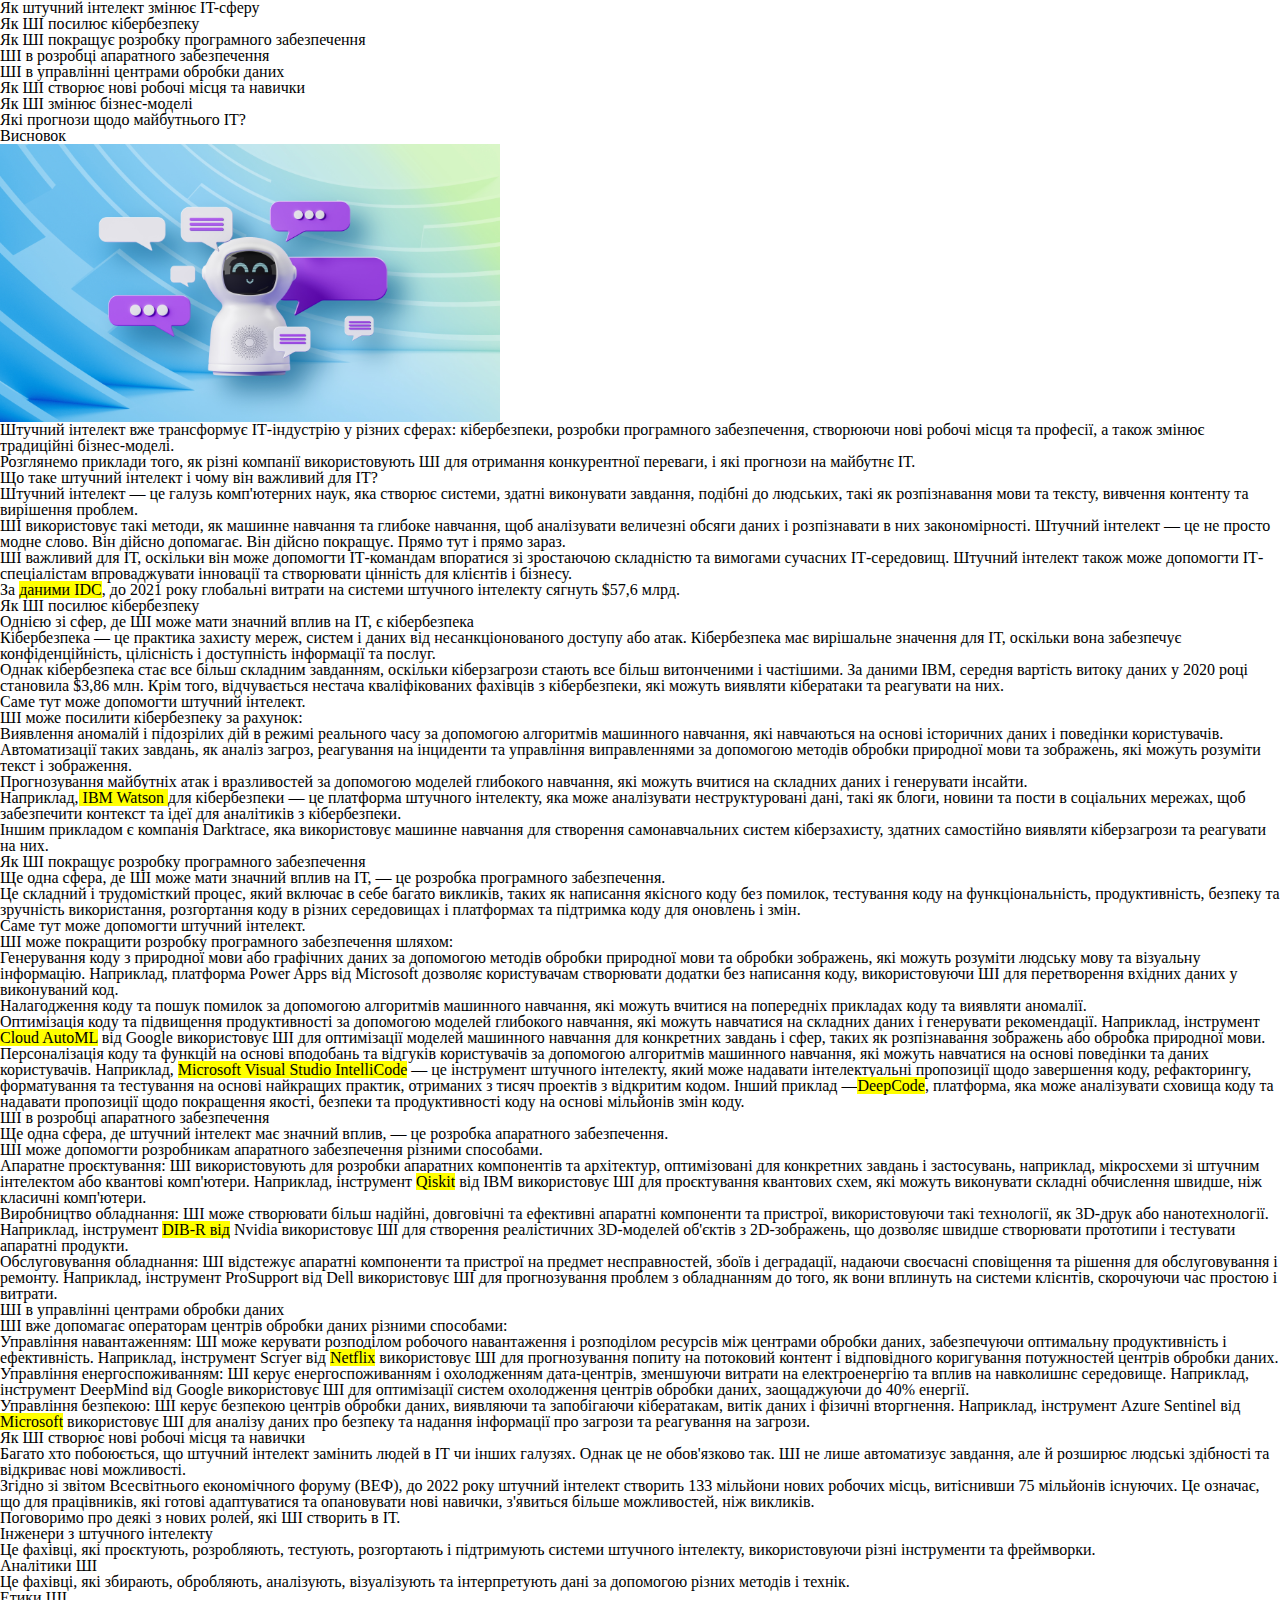
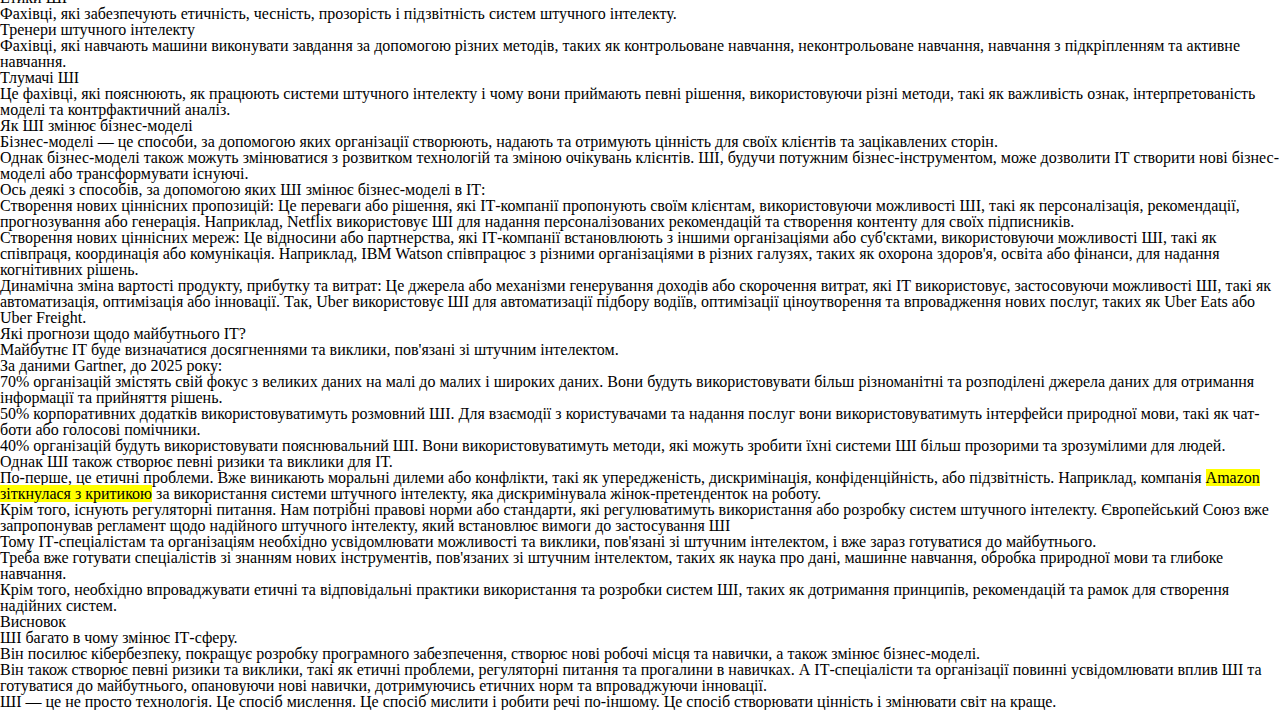
<file: lesson_3/index.html>
<!DOCTYPE html>
<html lang="uk">
<head>
    <meta charset="UTF-8">
    <meta name="viewport" content="width=device-width, initial-scale=1.0">
    <link rel="stylesheet" href="css/style.css">
    <title>Lesson 3</title>
</head>
<body>
    <header>
       <h1 class="title">Як штучний інтелект змінює IT-сферу</h1>
      <div class="blok">
        <nav class="menu">
            <ol class="list">
                <li>
                    <a href="#ai-and-cybersecurity" class="link">Як ШІ посилює кібербезпеку</a>
                </li>
                <li>
                    <a href="#ai-and-software" class="link">Як ШІ покращує розробку програмного забезпечення</a>
                </li>
                <li>
                    <a href="#ai-and-cybersecurity" class="link">ШІ в розробці апаратного забезпечення</a>
                </li>
                <li>
                    <a href="#ai-in-hardware" class="link">ШІ в управлінні центрами обробки даних</a>
                </li>
                <li>
                    <a href="#ai-new-workplaces" class="link">Як ШІ створює нові робочі місця та навички</a>
                </li>
                <li>
                    <a href="#ai-in-business" class="link">Як ШІ змінює бізнес-моделі</a>
                </li>
                <li>
                    <a href="#mill-ai" class="link">Які прогнози щодо майбутнього ІТ?</a>
                </li>
                <li>
                    <a href="#onclusion" class="link">Висновок</a>
                </li>
            </ol>
        </nav>
      </div>
    </header>
    <main>
        <img style="width: 500px;" src="img/Hillel-Blog-AIinIT.jpg" alt="ai">
        <div class="container">
            <div class="block">
                <p>
                    Штучний інтелект вже трансформує ІТ-індустрію у різних сферах: кібербезпеки, розробки програмного забезпечення, створюючи нові робочі місця та професії, а також змінює традиційні бізнес-моделі.
                </p>
                <p>
                    Розглянемо приклади того, як різні компанії використовують ШІ для отримання конкурентної переваги, і які прогнози на майбутнє ІТ. 
                </p>
            </div>
            <h3 class="sub-title">
                Що таке штучний інтелект і чому він важливий для ІТ?
            </h3>
            <div class="block">
                <p id="ai-in-it">
                    Штучний інтелект — це галузь комп'ютерних наук, яка створює системи, здатні виконувати завдання, подібні до людських, такі як розпізнавання мови та тексту, вивчення контенту та вирішення проблем.
                </p>
                <p>
                    ШІ використовує такі методи, як машинне навчання та глибоке навчання, щоб аналізувати величезні обсяги даних і розпізнавати в них закономірності. Штучний інтелект — це не просто модне слово. Він дійсно допомагає. Він дійсно покращує. Прямо тут і прямо зараз.
                </p>
                <p>
                    ШІ важливий для ІТ, оскільки він може допомогти ІТ-командам впоратися зі зростаючою складністю та вимогами сучасних ІТ-середовищ. Штучний інтелект також може допомогти ІТ-спеціалістам впроваджувати інновації та створювати цінність для клієнтів і бізнесу.
                </p>
                <p>
                    За <mark>даними IDC</mark>, до 2021 року глобальні витрати на системи штучного інтелекту сягнуть $57,6 млрд.
                </p>
            </div>
            <h3 class="sub-title">Як ШІ посилює кібербезпеку</h3>
            <div class="block">
                <p id="ai-and-cybersecurity">
                    Однією зі сфер, де ШІ може мати значний вплив на ІТ, є кібербезпека <br>Кібербезпека — це практика захисту мереж, систем і даних від несанкціонованого доступу або атак. Кібербезпека має вирішальне значення для ІТ, оскільки вона забезпечує конфіденційність, цілісність і доступність інформації та послуг.
                </p>
                <p>
                    Однак кібербезпека стає все більш складним завданням, оскільки кіберзагрози стають все більш витонченими і частішими. За даними IBM, середня вартість витоку даних у 2020 році становила $3,86 млн. Крім того, відчувається нестача кваліфікованих фахівців з кібербезпеки, які можуть виявляти кібератаки та реагувати на них.
                </p>
                <p>
                    Саме тут може допомогти штучний інтелект.
                </p>
                <ul>
                    <li>ШІ може посилити кібербезпеку за рахунок:
                        <ol>
                            <li>
                                Виявлення аномалій і підозрілих дій в режимі реального часу за допомогою алгоритмів машинного навчання, які навчаються на основі історичних даних і поведінки користувачів.
                            </li>
                            <li>
                                Автоматизації таких завдань, як аналіз загроз, реагування на інциденти та управління виправленнями за допомогою методів обробки природної мови та зображень, які можуть розуміти текст і зображення.
                            </li>
                            <li>
                                Прогнозування майбутніх атак і вразливостей за допомогою моделей глибокого навчання, які можуть вчитися на складних даних і генерувати інсайти.
                            </li>
                        </ol>
                    </li>
                </ul>
                <p>
                    Наприклад,<mark> IBM Watson </mark>для кібербезпеки — це платформа штучного інтелекту, яка може аналізувати неструктуровані дані, такі як блоги, новини та пости в соціальних мережах, щоб забезпечити контекст та ідеї для аналітиків з кібербезпеки.
                </p>
                <p>
                    Іншим прикладом є компанія <span>Darktrace</span>, яка використовує машинне навчання для створення самонавчальних систем кіберзахисту, здатних самостійно виявляти кіберзагрози та реагувати на них.
                </p>
            </div>
            <h3 class="sub-title">Як ШІ покращує розробку програмного забезпечення</h3>
            <div class="blok">
                <p id="ai-and-software">
                    Ще одна сфера, де ШІ може мати значний вплив на ІТ, — це розробка програмного забезпечення. <br> Це складний і трудомісткий процес, який включає в себе багато викликів, таких як написання якісного коду без помилок, тестування коду на функціональність, продуктивність, безпеку та зручність використання, розгортання коду в різних середовищах і платформах та підтримка коду для оновлень і змін. <br> Саме тут може допомогти штучний інтелект.
                </p>
                <ul>
                    <li>
                        ШІ може покращити розробку програмного забезпечення шляхом:
                    </li>
                    <li>
                        <ol>
                            <li>Генерування коду з природної мови або графічних даних за допомогою методів обробки природної мови та обробки зображень, які можуть розуміти людську мову та візуальну інформацію. Наприклад, платформа Power Apps від Microsoft дозволяє користувачам створювати додатки без написання коду, використовуючи ШІ для перетворення вхідних даних у виконуваний код.</li>
                            <li>Налагодження коду та пошук помилок за допомогою алгоритмів машинного навчання, які можуть вчитися на попередніх прикладах коду та виявляти аномалії.</li>
                            <li>Оптимізація коду та підвищення продуктивності за допомогою моделей глибокого навчання, які можуть навчатися на складних даних і генерувати рекомендації. Наприклад, інструмент <mark>Cloud AutoML</mark> від Google використовує ШІ для оптимізації моделей машинного навчання для конкретних завдань і сфер, таких як розпізнавання зображень або обробка природної мови.</li>
                            <li>Персоналізація коду та функцій на основі вподобань та відгуків користувачів за допомогою алгоритмів машинного навчання, які можуть навчатися на основі поведінки та даних користувачів. Наприклад, <mark>Microsoft Visual Studio IntelliCode</mark> — це інструмент штучного інтелекту, який може надавати інтелектуальні пропозиції щодо завершення коду, рефакторингу, форматування та тестування на основі найкращих практик, отриманих з тисяч проектів з відкритим кодом. Інший приклад —<mark>DeepCode</mark>, платформа, яка може аналізувати сховища коду та надавати пропозиції щодо покращення якості, безпеки та продуктивності коду на основі мільйонів змін коду.</li>
                        </ol>

                    </li>
                </ul>
            </div>
        </div>
        <h3 class="sub-title">ШІ в розробці апаратного забезпечення</h3>
        <div class="block">
            <p id="ai-in-hardware">
                Ще одна сфера, де штучний інтелект має значний вплив, — це розробка апаратного забезпечення.
            </p>
           <ul>
            <li>
                ШІ може допомогти розробникам апаратного забезпечення різними способами.
            </li>
            <li>
                <ol>
                    <li>Апаратне проєктування: ШІ використовують для розробки апаратних компонентів та архітектур, оптимізовані для конкретних завдань і застосувань, наприклад, мікросхеми зі штучним інтелектом або квантові комп'ютери. Наприклад, інструмент <mark>Qiskit</mark> від IBM використовує ШІ для проєктування квантових схем, які можуть виконувати складні обчислення швидше, ніж класичні комп'ютери.</li>
                    <li>Виробництво обладнання: ШІ може створювати більш надійні, довговічні та ефективні апаратні компоненти та пристрої, використовуючи такі технології, як 3D-друк або нанотехнології. Наприклад, інструмент <mark>DIB-R від</mark> Nvidia використовує ШІ для створення реалістичних 3D-моделей об'єктів з 2D-зображень, що дозволяє швидше створювати прототипи і тестувати апаратні продукти.</li>
                    <li>Обслуговування обладнання: ШІ відстежує апаратні компоненти та пристрої на предмет несправностей, збоїв і деградації, надаючи своєчасні сповіщення та рішення для обслуговування і ремонту. Наприклад, інструмент <span>ProSupport</span> від Dell використовує ШІ для прогнозування проблем з обладнанням до того, як вони вплинуть на системи клієнтів, скорочуючи час простою і витрати.</li>
                </ol>
            </li>
           </ul>
        </div>
        <h3 class="sub-title">ШІ в управлінні центрами обробки даних</h3>
        <div class="blok">
            <ul>
                <li id="ai-in-dp-center">
                    ШІ вже допомагає операторам центрів обробки даних різними способами:
                </li>
                <li>
                    <ol>
                        <li>
                            Управління навантаженням: ШІ може керувати розподілом робочого навантаження і розподілом ресурсів між центрами обробки даних, забезпечуючи оптимальну продуктивність і ефективність. Наприклад, інструмент Scryer від <mark>Netflix</mark> використовує ШІ для прогнозування попиту на потоковий контент і відповідного коригування потужностей центрів обробки даних.
                        </li>
                        <li>
                            Управління енергоспоживанням: ШІ керує енергоспоживанням і охолодженням дата-центрів, зменшуючи витрати на електроенергію та вплив на навколишнє середовище. Наприклад, інструмент DeepMind від <span>Google</span> використовує ШІ для оптимізації систем охолодження центрів обробки даних, заощаджуючи до 40% енергії.
                        </li>
                        <li>
                            Управління безпекою: ШІ керує безпекою центрів обробки даних, виявляючи та запобігаючи кібератакам, витік даних і фізичні вторгнення. Наприклад, інструмент Azure Sentinel від <mark>Microsoft</mark> використовує ШІ для аналізу даних про безпеку та надання інформації про загрози та реагування на загрози.
                        </li>
                    </ol>
                </li>
            </ul>
        </div>
        <h3 class="sub-title">Як ШІ створює нові робочі місця та навички</h3>
        <div class="block">
            <p id="ai-new-workplaces">
                Багато хто побоюється, що штучний інтелект замінить людей в ІТ чи інших галузях. Однак це не обов'язково так. ШІ не лише автоматизує завдання, але й розширює людські здібності та відкриває нові можливості. 
            </p>
            <p>
                Згідно зі звітом Всесвітнього економічного форуму (ВЕФ), до 2022 року штучний інтелект створить 133 мільйони нових робочих місць, витіснивши 75 мільйонів існуючих. Це означає, що для працівників, які готові адаптуватися та опановувати нові навички, з'явиться більше можливостей, ніж викликів. 
            </p>
            <p>
                Поговоримо про деякі з нових ролей, які ШІ створить в ІТ.
            </p>
           <h5 class="sub-title-2">Інженери з штучного інтелекту</h5>
           <p>
            Це фахівці, які проєктують, розробляють, тестують, розгортають і підтримують системи штучного інтелекту, використовуючи різні інструменти та фреймворки.
           </p>
           <h5 class="sub-title-2">Аналітики ШІ</h5>
           <p>
            Це фахівці, які збирають, обробляють, аналізують, візуалізують та інтерпретують дані за допомогою різних методів і технік.
           </p>
           <h5 class="sub-title-2">Етики ШІ</h5>
           <p>
            Фахівці, які забезпечують етичність, чесність, прозорість і підзвітність систем штучного інтелекту.
           </p>
           <h5 class="sub-title-2">Тренери штучного інтелекту</h5>
           <p>
            Фахівці, які навчають машини виконувати завдання за допомогою різних методів, таких як контрольоване навчання, неконтрольоване навчання, навчання з підкріпленням та активне навчання.
           </p>
           <h5 class="sub-title-2">Тлумачі ШІ</h5>
           <p>
            Це фахівці, які пояснюють, як працюють системи штучного інтелекту і чому вони приймають певні рішення, використовуючи різні методи, такі як важливість ознак, інтерпретованість моделі та контрфактичний аналіз.
           </p>

        </div>
        <h3 class="sub-title">Як ШІ змінює бізнес-моделі</h3>
       <div class="block">
        <p id="ai-in-business">
                Бізнес-моделі — це способи, за допомогою яких організації створюють, надають та отримують цінність для своїх клієнтів та зацікавлених сторін.
            </p>
            <p>
                Однак бізнес-моделі також можуть змінюватися з розвитком технологій та зміною очікувань клієнтів. ШІ, будучи потужним бізнес-інструментом, може дозволити ІТ створити нові бізнес-моделі або трансформувати існуючі.
            </p>
            <ul>
                <li>
                    Ось деякі з способів, за допомогою яких ШІ змінює бізнес-моделі в ІТ:
                </li>
                <li>
                    <ol>
                        <li>
                            Створення нових ціннісних пропозицій: Це переваги або рішення, які ІТ-компанії пропонують своїм клієнтам, використовуючи можливості ШІ, такі як персоналізація,
                            рекомендації, прогнозування або генерація. Наприклад, Netflix використовує ШІ для надання персоналізованих рекомендацій та створення контенту для своїх підписників. 
                        </li>
                        <li>
                            Створення нових ціннісних мереж: Це відносини або партнерства, які ІТ-компанії встановлюють з іншими організаціями або суб'єктами, використовуючи можливості ШІ, такі як співпраця, координація або комунікація. Наприклад, IBM Watson співпрацює з різними організаціями в різних галузях, таких як охорона здоров'я, освіта або фінанси, для надання когнітивних рішень.
                        </li>
                        <li>
                            Динамічна зміна вартості продукту, прибутку та витрат: Це джерела або механізми генерування доходів або скорочення витрат, які ІТ використовує, застосовуючи можливості ШІ, такі як автоматизація, оптимізація або інновації. Так, Uber використовує ШІ для автоматизації підбору водіїв, оптимізації ціноутворення та впровадження нових послуг, таких як Uber Eats або Uber Freight.
                        </li>
                    </ol>
                </li>
            </ul>
       </div>
       <h3 class="sub-title">Які прогнози щодо майбутнього ІТ?</h3>
       <div class="block">
         <p id="mill-ai">
            Майбутнє ІТ буде визначатися досягненнями та виклики, пов'язані зі штучним інтелектом.
         </p>
         <ul>   
             <li>
                За даними Gartner, до 2025 року: 
             </li>
             <li>
                 <ol>
                     <li>
                        70% організацій змістять свій фокус з великих даних на малі до малих і широких даних. Вони будуть використовувати більш різноманітні та розподілені джерела даних для отримання інформації та прийняття рішень. 
                     </li>
                     <li>
                        50% корпоративних додатків використовуватимуть розмовний ШІ. Для взаємодії з користувачами та надання послуг вони використовуватимуть інтерфейси природної мови, такі як чат-боти або голосові помічники.
                     </li>
                     <li>
                        40% організацій будуть використовувати пояснювальний ШІ. Вони використовуватимуть методи, які можуть зробити їхні системи ШІ більш прозорими та зрозумілими для людей. 
                     </li>
                 </ol>
            </li>
         </ul>
         <p>
            Однак ШІ також створює певні ризики та виклики для ІТ. 
         </p>
         <p>
            По-перше, це етичні проблеми. Вже виникають моральні дилеми або конфлікти, такі як упередженість, дискримінація, конфіденційність, або підзвітність. Наприклад, компанія <mark>Amazon зіткнулася з критикою</mark> за використання системи штучного інтелекту, яка дискримінувала жінок-претенденток на роботу.
         </p>
         <p>
            Крім того, існують регуляторні питання. Нам потрібні правові норми або стандарти, які регулюватимуть використання або розробку систем штучного інтелекту. Європейський Союз вже запропонував регламент щодо надійного штучного інтелекту, який встановлює вимоги до застосування ШІ
         </p>
         <p>
            Тому ІТ-спеціалістам та організаціям необхідно усвідомлювати можливості та виклики, пов'язані зі штучним інтелектом, і вже зараз готуватися до майбутнього.
         </p>
         <p>
            Треба вже готувати спеціалістів зі знанням нових інструментів, пов'язаних зі штучним інтелектом, таких як наука про дані, машинне навчання, обробка природної мови та глибоке навчання.
         </p>
         <p>
            Крім того, необхідно впроваджувати етичні та відповідальні практики використання та розробки систем ШІ, таких як дотримання принципів, рекомендацій та рамок для створення надійних систем.
         </p>
       </div>
       <h3 class="sub-title">Висновок</h3>
       <div class="block">
        <p id="conclusion">
            ШІ багато в чому змінює ІТ-сферу.
        </p>
        <p>
            Він посилює кібербезпеку, покращує розробку програмного забезпечення, створює нові робочі місця та навички, а також змінює бізнес-моделі. 
        </p>
        <p>
            Він також створює певні ризики та виклики, такі як етичні проблеми, регуляторні питання та прогалини в навичках. А ІТ-спеціалісти та організації повинні усвідомлювати вплив ШІ та готуватися до майбутнього, опановуючи нові навички, дотримуючись етичних норм та впроваджуючи інновації.
        </p>
        <p>
            ШІ — це не просто технологія. Це спосіб мислення. Це спосіб мислити і робити речі по-іншому. Це спосіб створювати цінність і змінювати світ на краще.
        </p>
       </div>
    </main>
    <footer></footer>
</body>
</html>
</file>
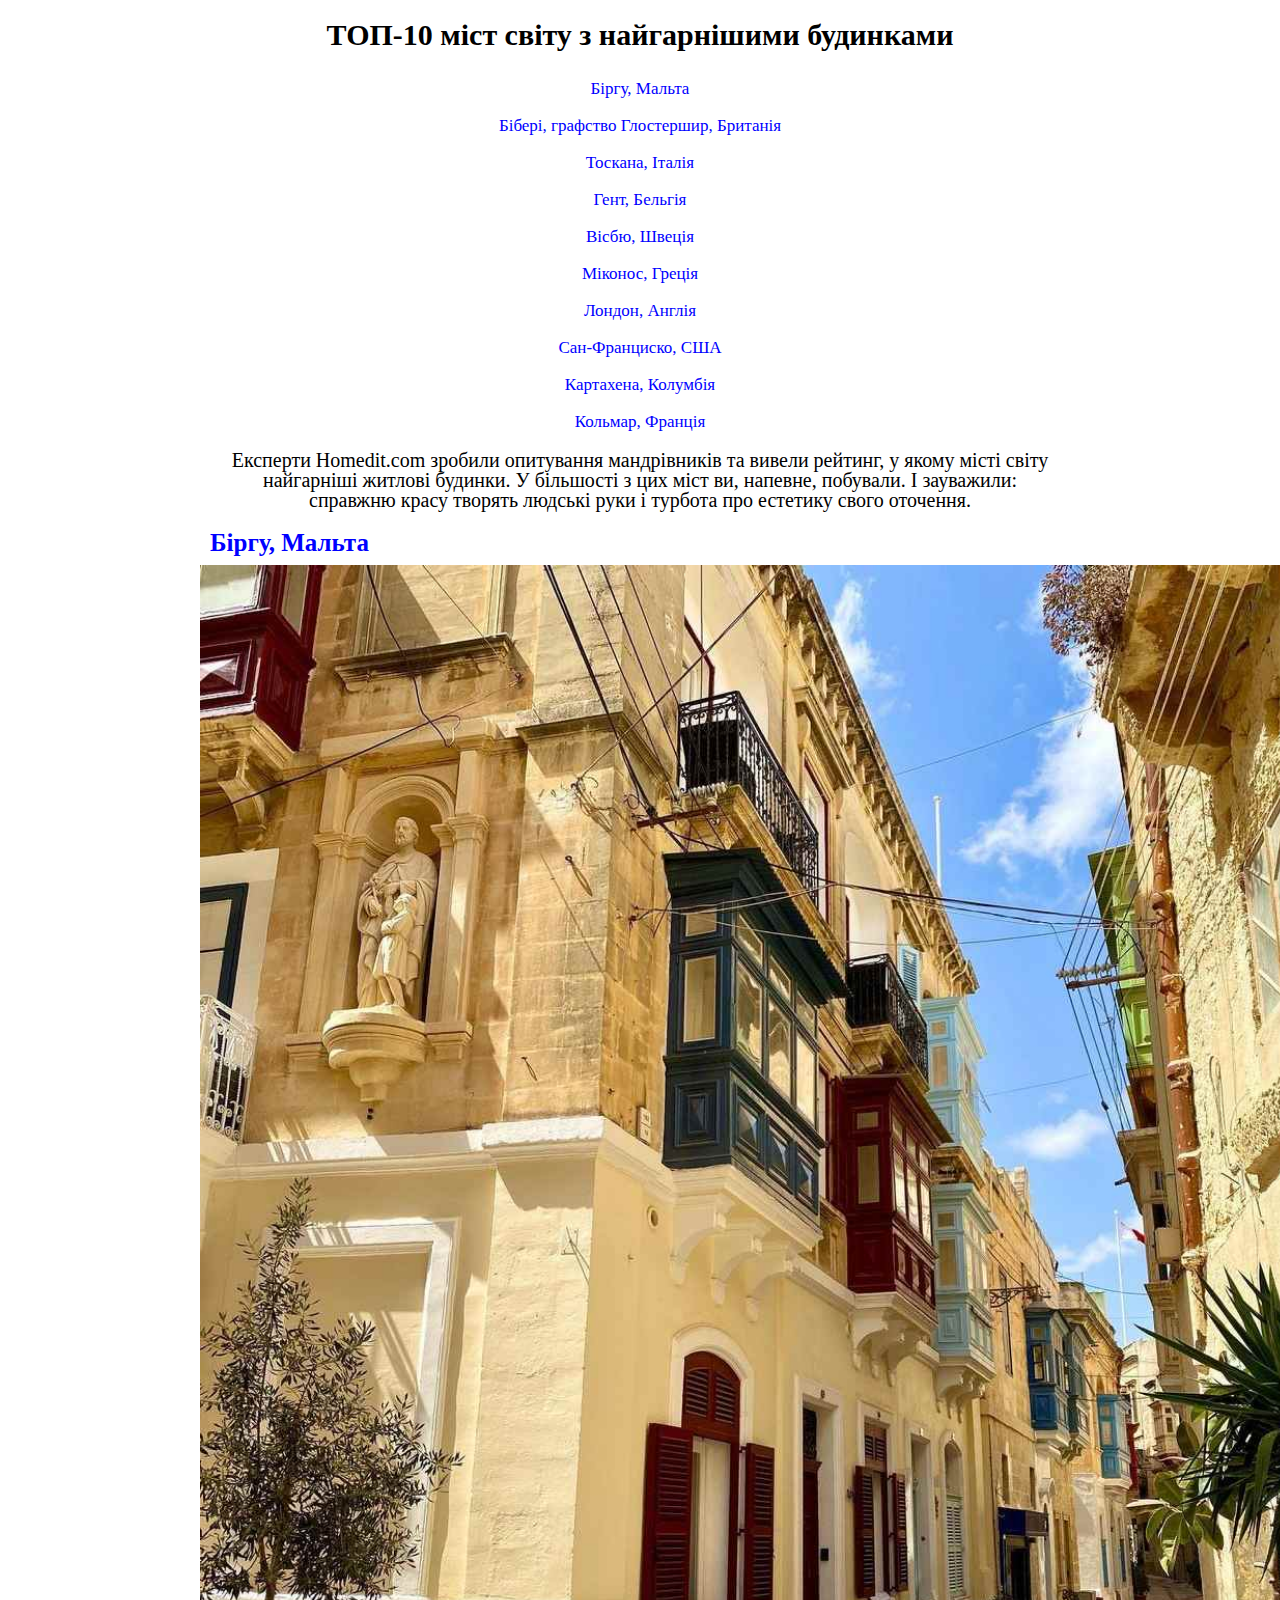
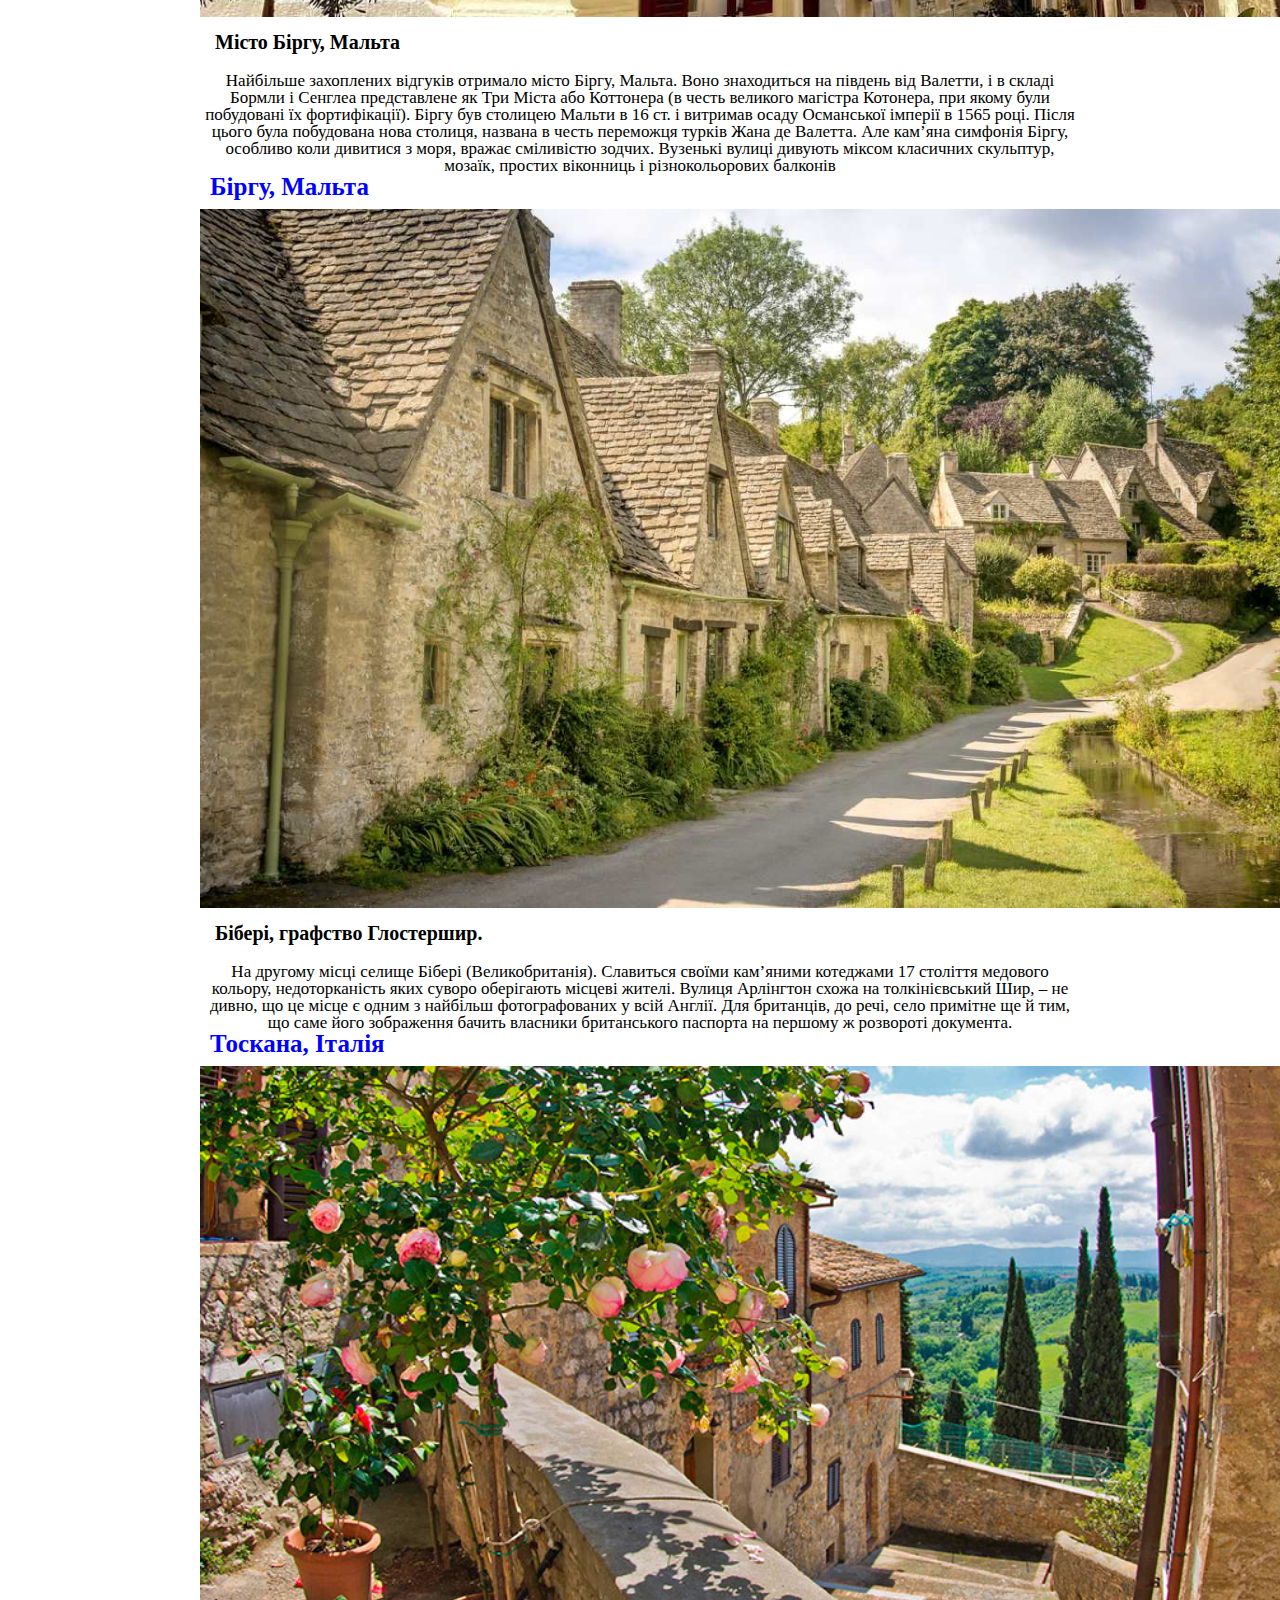
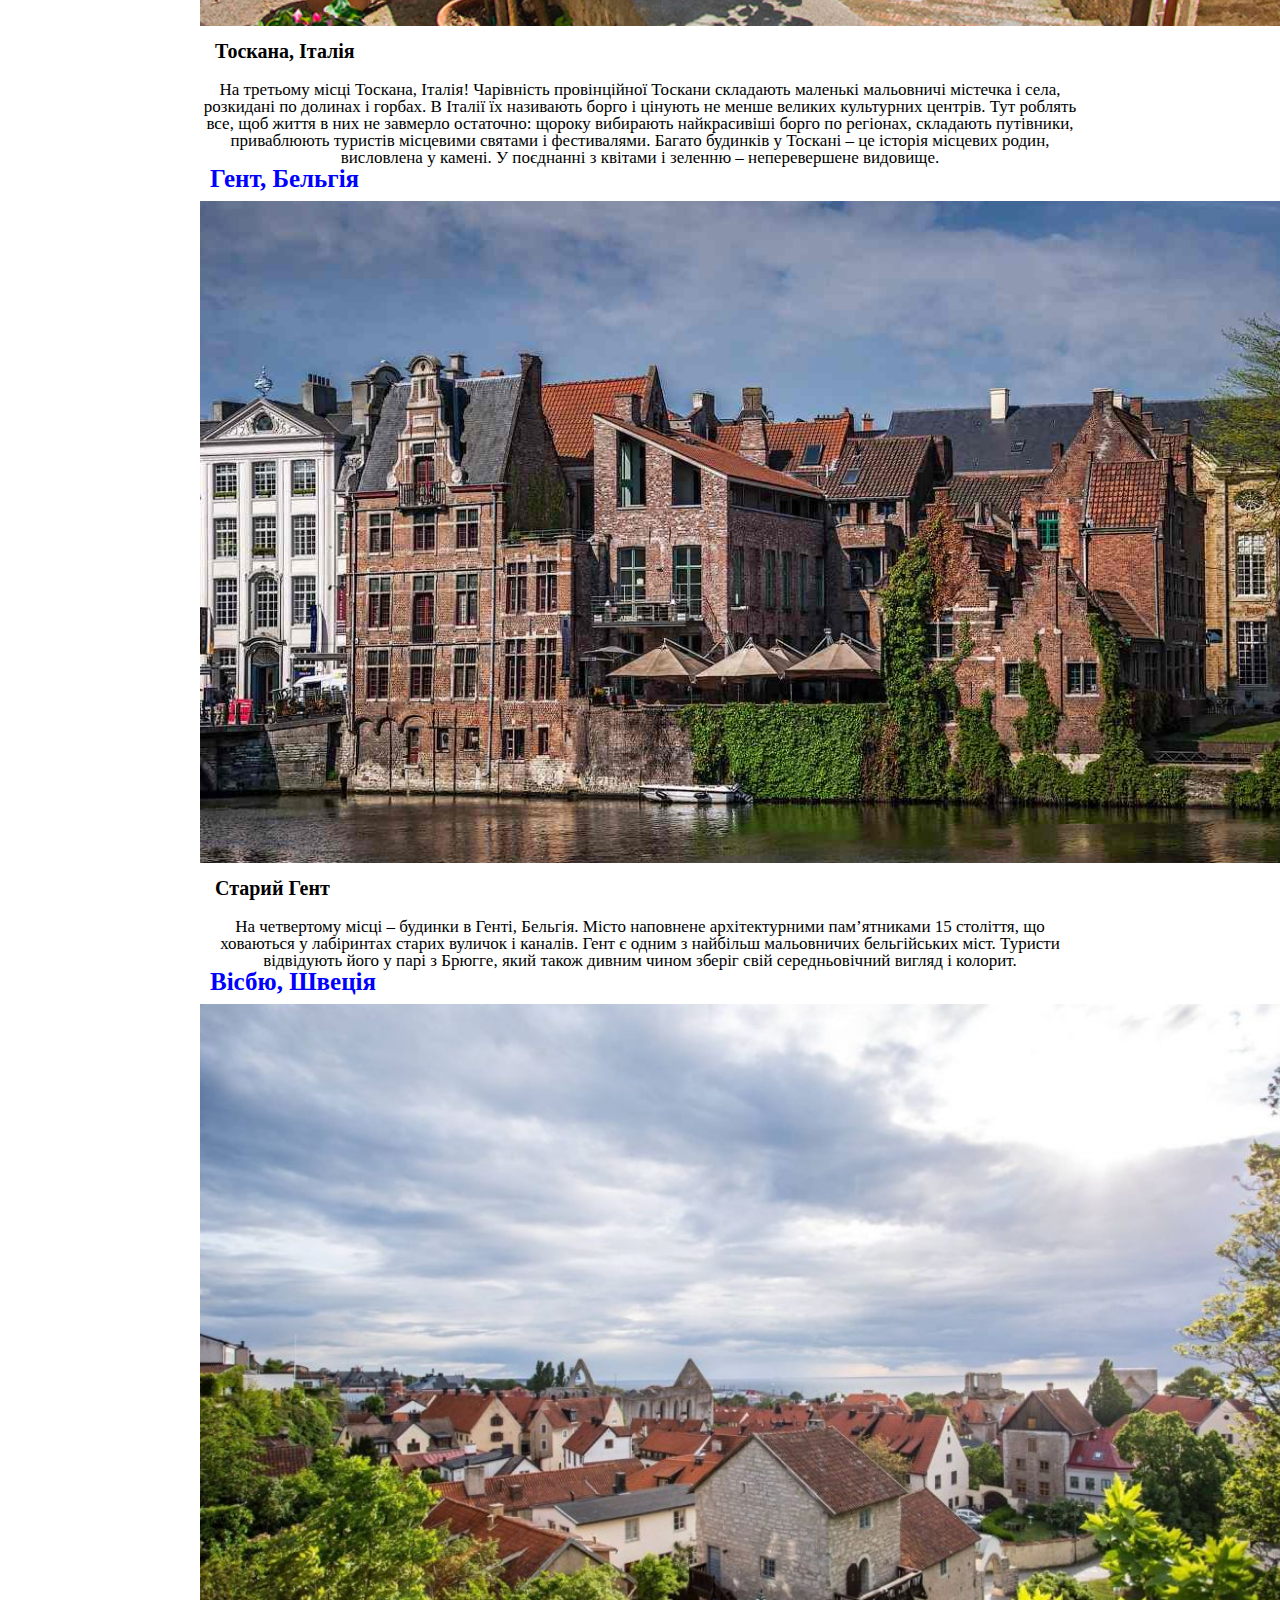
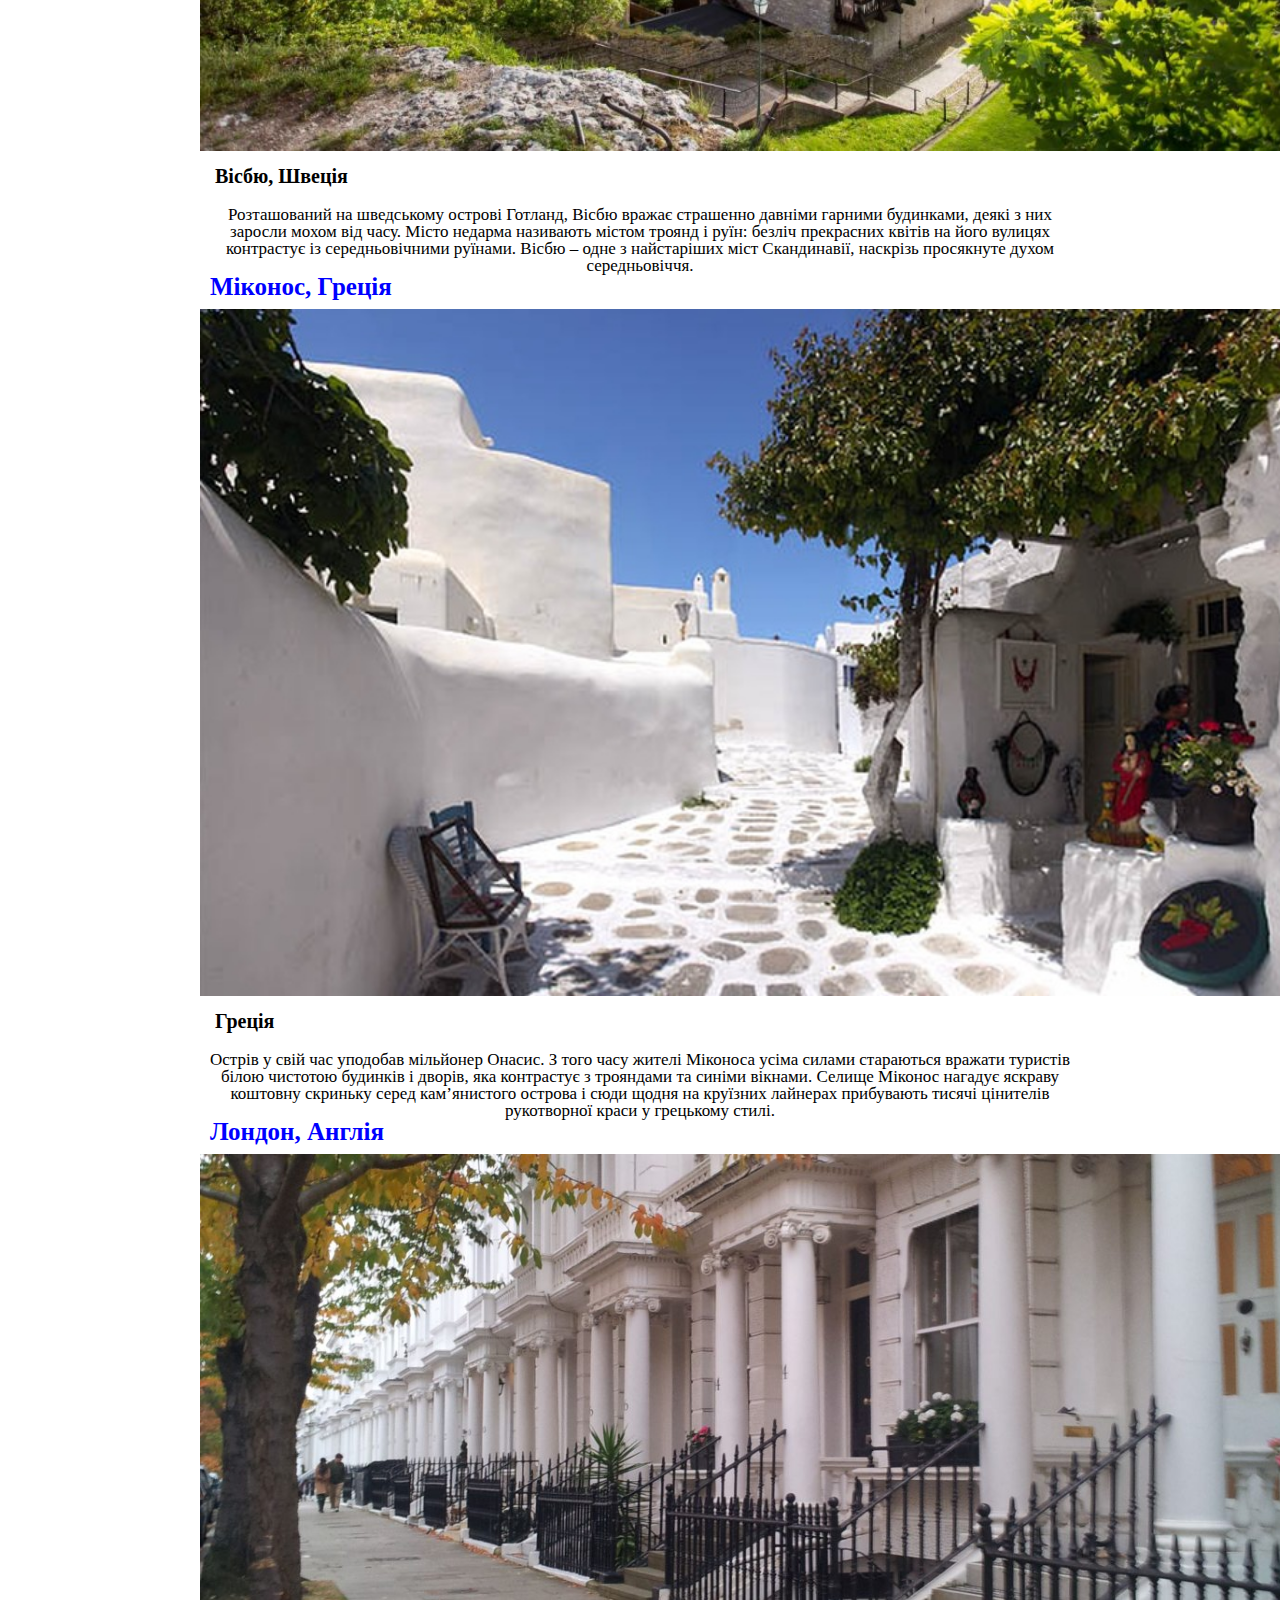
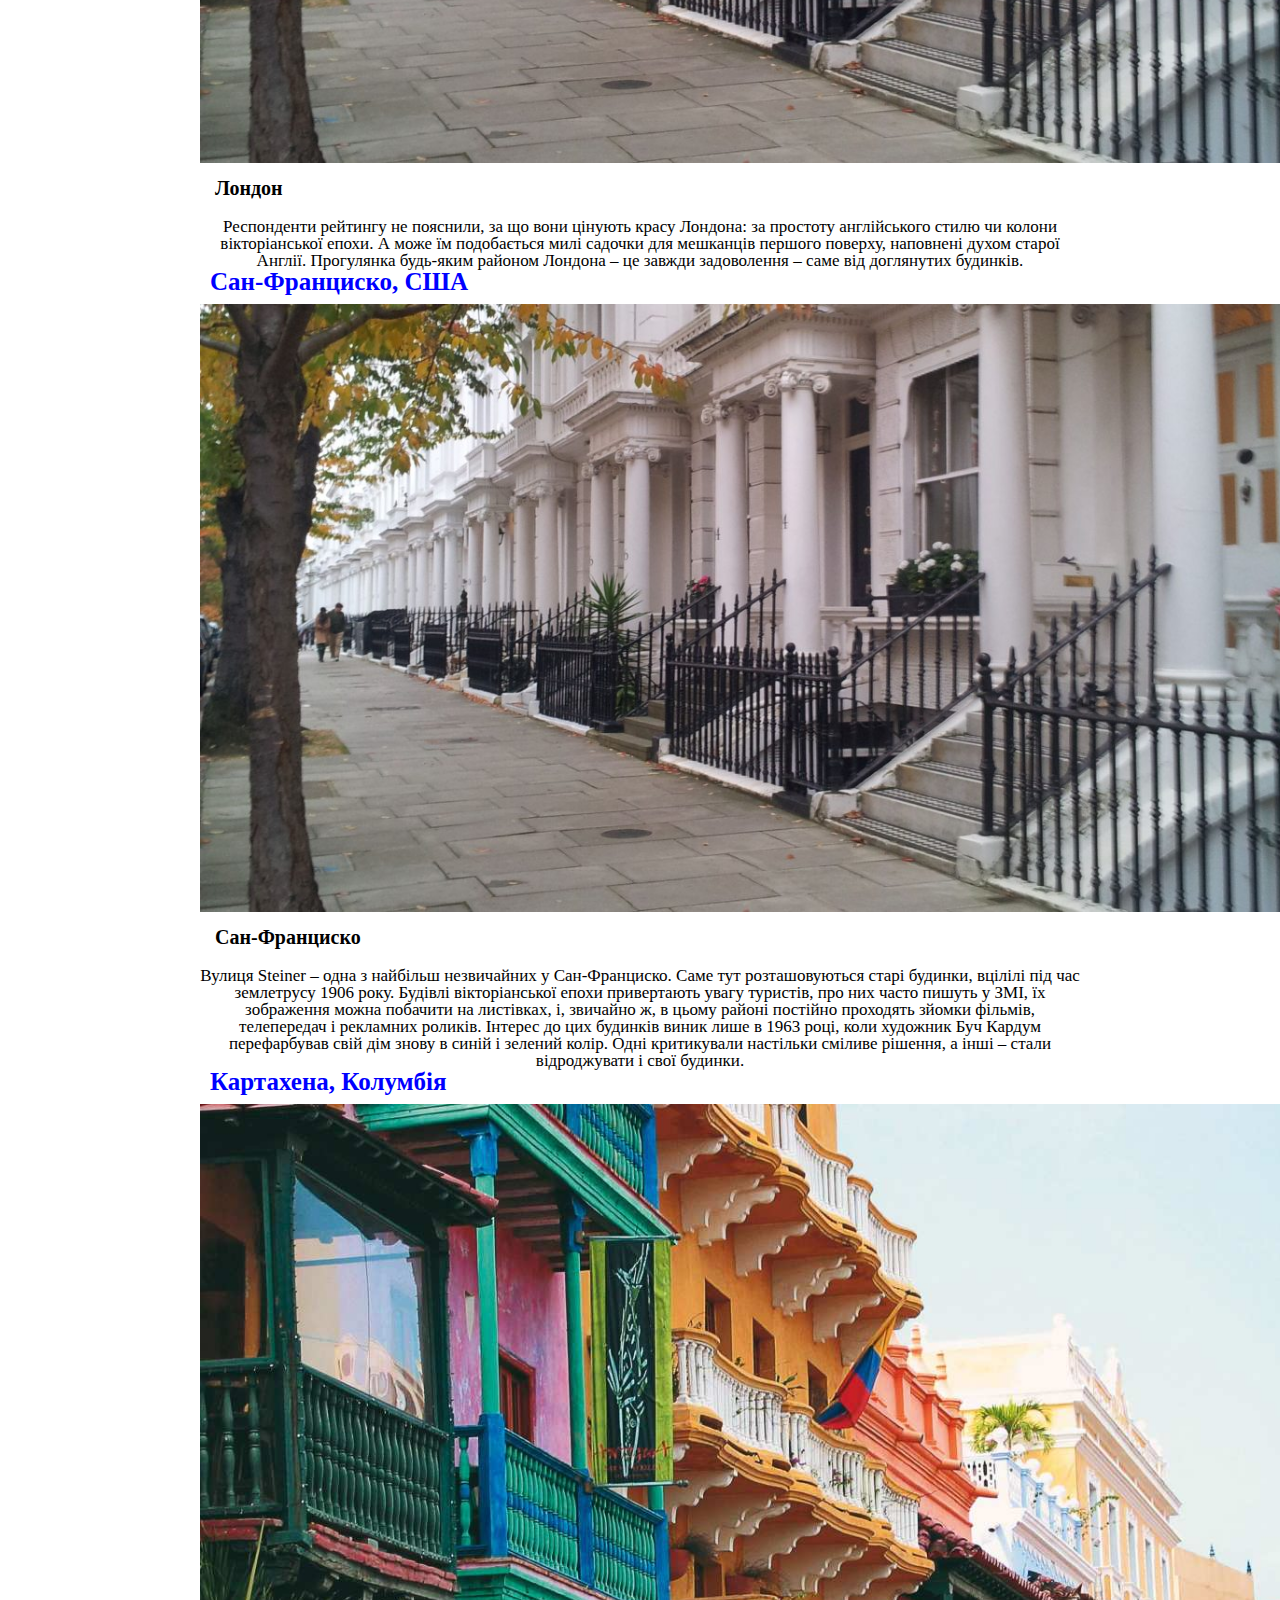
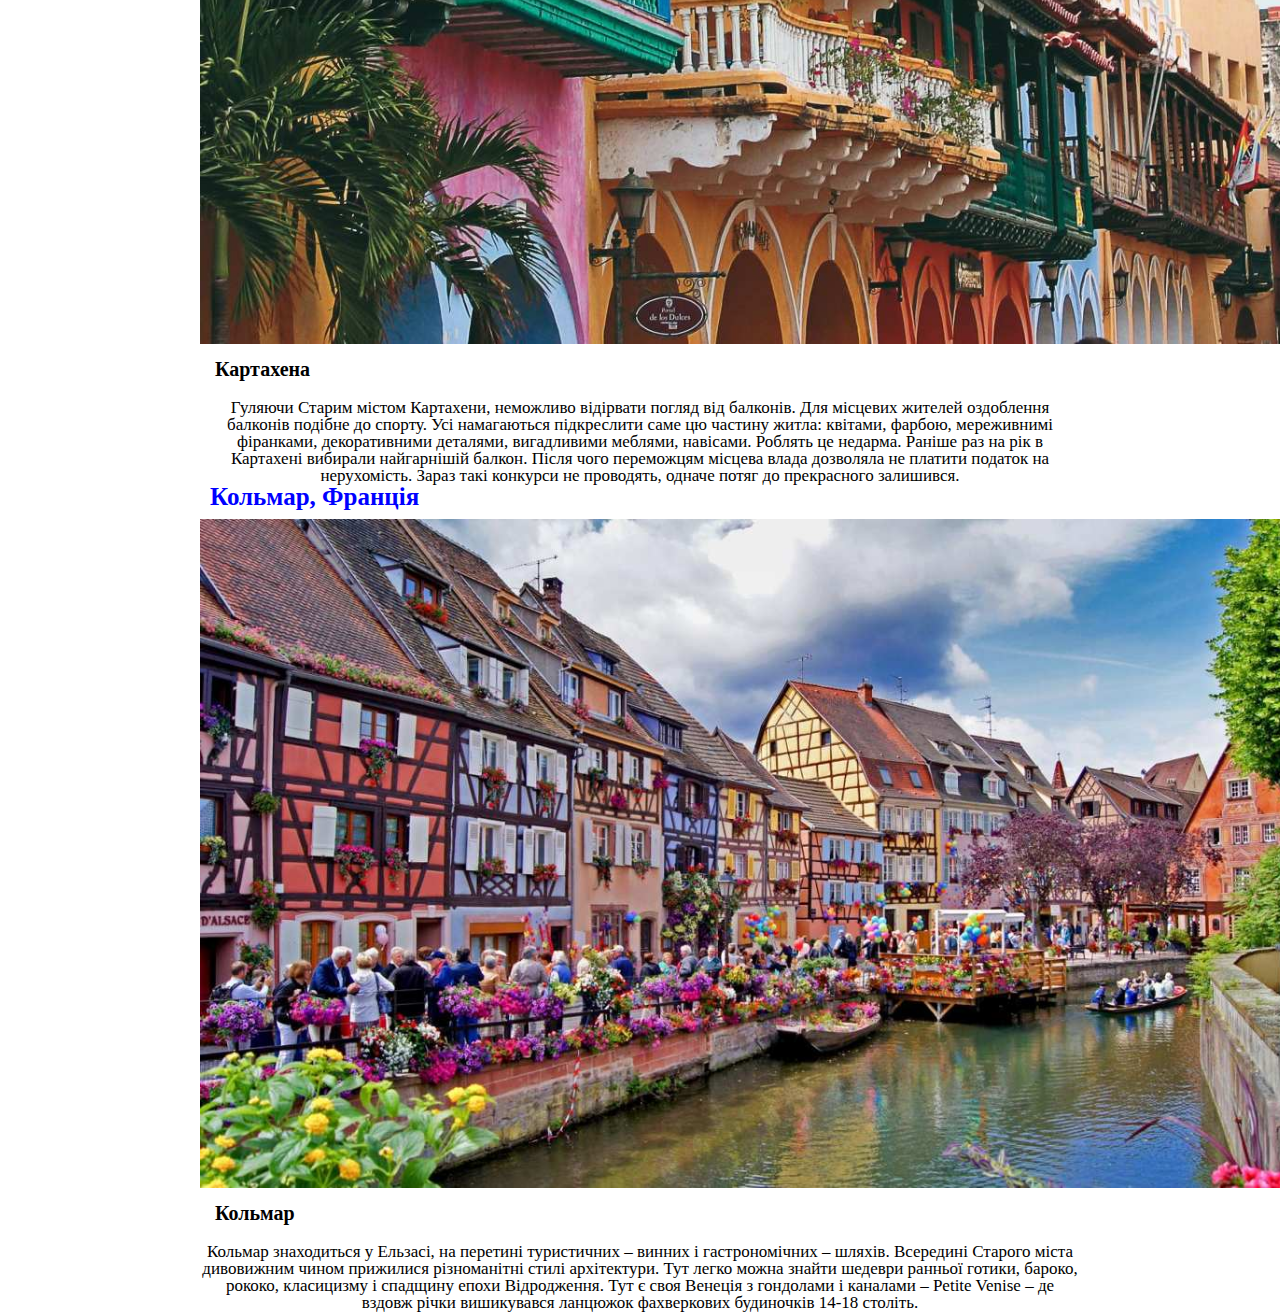
<file: lesson_4/index.html>
<!DOCTYPE html>
<html lang="uk">
<head>
    <meta charset="UTF-8">
    <meta name="viewport" content="width=device-width, initial-scale=1.0">
    <title>lesson 4</title>
    <link rel="stylesheet" href="css/stlyle.css">
</head>
<body>
    <header class="header">
        <h1 class="tatle">ТОП-10 міст світу з найгарнішими будинками</h1>
        <div class="block">
            <nav class="menu">
                <ol class="list">
                    <li>
                        <a href="#birgu-di" class="link">Біргу, Мальта</a>
                    </li>
                    <li>
                        <a href="#bibury-di" class="link">Бібері, графство Глостершир, Британія</a>
                    </li>
                    <li>
                        <a href="#tuscany-di" class="link">Тоскана, Італія</a>
                    </li>
                    <li>
                        <a href="#ghent-di" class="link">Гент, Бельгія</a>
                    </li>
                    <li>
                        <a href="#visby-di" class="link">Вісбю, Швеція</a>
                    </li>
                    <li>
                        <a href="#mikonos-di" class="link">Міконос, Греція</a>
                    </li>
                    <li>
                        <a href="#london-di" class="link">Лондон, Англія</a>
                    </li>
                    <li>
                        <a href="#usa-di" class="link">Сан-Франциско, США</a>
                    </li>
                    <li>
                         <a href="#cartagena-di" class="link">Картахена, Колумбія</a>
                    </li>
                    <li>
                        <a href="#colmar-di" class="link">Кольмар, Франція</a>
                    </li>
                </ol>
            </nav>
        </div>
    </header>
    <main class="article">
        <div class="introduction">
            <p>
                Експерти Homedit.com зробили опитування мандрівників та вивели рейтинг, у якому місті світу найгарніші житлові будинки. У більшості з цих міст ви, напевне, побували. І зауважили: справжню красу творять людські руки і турбота про естетику свого оточення.   
            </p>
        </div>
        <div class="block">
            <div class="content">
                <h3 class="sub-tytle" id="birgu-di">
                    Біргу, Мальта  
                </h3>
                <img src="img/malta.jpg" alt="Мальта" class="foto-ono">
                <h6 class="transparent">
                    Місто Біргу, Мальта
                </h6>
                <div class="text">
                    <p>
                        Найбільше захоплених відгуків отримало місто <span>Біргу, Мальта.</span> Воно знаходиться на південь від Валетти, і в складі Бормли і Сенглеа представлене як Три Міста або Коттонера (в честь великого магістра Котонера, при якому були побудовані їх фортифікації). Біргу був столицею Мальти в 16 ст. і витримав осаду Османської імперії в 1565 році. Після цього була побудована нова столиця, названа в честь переможця турків Жана де Валетта. Але кам’яна симфонія Біргу, особливо коли дивитися з моря, вражає сміливістю зодчих. Вузенькі вулиці дивують міксом класичних скульптур, мозаїк, простих віконниць і різнокольорових балконів   
                    </p>
                </div>
            </div>
        </div>
        <div class="block-two">
            <div class="content">
                <h3 class="sub-tytle" id="biburi-di">
                    Біргу, Мальта  
                </h3>
                <img src="img/biberi.jpg" alt="Бібері" class="foto-two">
                <h6 class="transparent">
                    Бібері, графство Глостершир.
                </h6>
                <div class="text">
                    <p>
                        На другому місці селище Бібері (Великобританія). Славиться своїми кам’яними котеджами 17 століття медового кольору, недоторканість яких суворо оберігають місцеві жителі. Вулиця Арлінгтон схожа на толкінієвський Шир, – не дивно, що це місце є одним з найбільш фотографованих у всій Англії. Для британців, до речі, село примітне ще й тим, що саме його зображення бачить власники британського паспорта на першому ж розвороті документа.
                    </p>
                </div>
            </div>
        </div>
        <div class="block-three">
            <div class="content">
                <h3 class="sub-tytle" id="tuscany-di">
                    Тоскана, Італія 
                </h3>
                <img src="img/toskany.jpg" alt="Тоскана" class="foto-three">
                <h6 class="transparent">
                    Тоскана, Італія
                </h6>
                <div class="text">
                    <p>
                        На третьому місці <span>Тоскана, Італія!</span> Чарівність провінційної Тоскани складають маленькі мальовничі містечка і села, розкидані по долинах і горбах. В Італії їх називають борго і цінують не менше великих культурних центрів. Тут роблять все, щоб життя в них не завмерло остаточно: щороку вибирають найкрасивіші борго по регіонах, складають путівники, приваблюють туристів місцевими святами і фестивалями. Багато будинків у Тоскані – це історія місцевих родин, висловлена у камені. У поєднанні з квітами і зеленню – неперевершене видовище.
                    </p>
                </div>
            </div>
        </div>
        <div class="block-four">
            <div class="content">
                <h3 class="sub-tytle" id="ghent-di">
                    Гент, Бельгія
                </h3>
                <img src="img/staryj-gent.jpg" alt="Гент" class="foto-four">
                <h6 class="transparent">
                    Старий Гент
                </h6>
                <div class="text">
                    <p>
                        На четвертому місці – будинки в Генті, Бельгія. Місто наповнене архітектурними пам’ятниками 15 століття, що ховаються у  лабіринтах старих вуличок і каналів. Гент є одним з найбільш мальовничих бельгійських міст. Туристи відвідують його у парі з Брюгге, який також дивним чином зберіг свій середньовічний вигляд і колорит.  
                    </p>
                </div>
            </div>
        </div>
        <div class="block-five">
            <div class="content">
                <h3 class="sub-tytle" id="visby-di">
                    Вісбю, Швеція 
                </h3>
                <img src="img/visby.jpg" alt="Вісбю, Швеція" class="foto-five">
                <h6 class="transparent">
                    Вісбю, Швеція
                </h6>
                <div class="text">
                    <p>
                        Розташований на шведському острові Готланд, Вісбю вражає страшенно давніми гарними будинками, деякі з них заросли мохом від часу. Місто недарма називають містом троянд і руїн: безліч прекрасних квітів на його вулицях контрастує із середньовічними руїнами. Вісбю – одне з найстаріших міст Скандинавії, наскрізь просякнуте духом середньовіччя.
                    </p>
                </div>
            </div>
        </div>
        <div class="block-six">
            <div class="content">
                <h3 class="sub-tytle" id="mikonos-di">
                    Міконос, Греція
                </h3>
                <img src="img/mykonos.jpg" alt="Міконос, Греція" class="foto-six">
                <h6 class="transparent">
                    Греція
                </h6>
                <div class="text">
                    <p>
                        Острів у свій час уподобав мільйонер Онасис. З того часу жителі Міконоса усіма силами стараються вражати туристів білою чистотою будинків і дворів, яка контрастує з трояндами та синіми вікнами. Селище Міконос нагадує яскраву коштовну скриньку серед кам’янистого острова і сюди щодня на круїзних лайнерах прибувають тисячі цінителів рукотворної краси у грецькому стилі. 
                    </p>
                </div>
            </div>
        </div>
        <div class="block-seven">
            <div class="content">
                <h3 class="sub-tytle" id="london-di">
                    Лондон, Англія
                </h3>
                <img src="img/london.jpg" alt="Лондон, Англія" class="foto-seven">
                <h6 class="transparent">
                    Лондон
                </h6>
                <div class="text">
                    <p>
                        Респонденти рейтингу не пояснили, за що вони цінують красу Лондона: за простоту англійського стилю чи колони вікторіанської епохи. А може їм подобається милі садочки для мешканців першого поверху, наповнені духом старої Англії. Прогулянка будь-яким районом Лондона – це завжди задоволення – саме від доглянутих будинків.
                    </p>
                </div>
            </div>
        </div>
        <div class="block-eight">
            <div class="content">
                <h3 class="sub-tytle" id="usa-di">
                    Сан-Франциско, США
                </h3>
                <img src="img/london.jpg" alt="Сан-Франциско" class="foto-eight">
                <h6 class="transparent">
                    Сан-Франциско
                </h6>
                <div class="text">
                    <p>
                        Вулиця Steiner – одна з найбільш незвичайних у Сан-Франциско. Саме тут розташовуються старі будинки, вцілілі під час землетрусу 1906 року. Будівлі вікторіанської епохи привертають увагу туристів, про них часто пишуть у ЗМІ, їх зображення можна побачити на листівках, і, звичайно ж, в цьому районі постійно проходять зйомки фільмів, телепередач і рекламних роликів. Інтерес до цих будинків виник лише в 1963 році, коли художник Буч Кардум перефарбував свій дім знову в синій і зелений колір. Одні критикували настільки сміливе рішення, а інші – стали відроджувати і свої будинки.
                    </p>
                </div>
            </div>
        </div>
        <div class="block-nine">
            <div class="content">
                <h3 class="sub-tytle" id="cartagena-di">
                    Картахена, Колумбія
                </h3>
                <img src="img/cartagena.jpg" alt="Картахена, Колумбія" class="foto-nine">
                <h6 class="transparent">
                    Картахена
                </h6>
                <div class="text">
                    <p>
                        Гуляючи Старим містом Картахени, неможливо відірвати погляд від балконів. Для місцевих жителей оздоблення балконів подібне до спорту. Усі намагаються підкреслити саме цю частину житла: квітами, фарбою, мереживнимі фіранками, декоративними деталями, вигадливими меблями, навісами. Роблять це недарма. Раніше раз на рік в Картахені вибирали найгарнішій балкон. Після чого переможцям місцева влада дозволяла не платити податок на нерухомість. Зараз такі конкурси не проводять, одначе потяг до прекрасного залишився.
                    </p>
                </div>
            </div>
        </div>
        <div class="block-ten">
            <div class="content">
                <h3 class="sub-tytle" id="colmar-di">
                    Кольмар, Франція
                </h3>
                <img src="img/colmar.jpg" alt="Кольмар, Франціяя" class="foto-ten">
                <h6 class="transparent">
                    Кольмар
                </h6>
                <div class="text">
                    <p>
                        Кольмар знаходиться у Ельзасі, на перетині туристичних – винних і гастрономічних – шляхів.  Всередині Старого міста дивовижним чином прижилися різноманітні стилі архітектури. Тут легко можна знайти шедеври ранньої готики, бароко, рококо, класицизму і спадщину епохи Відродження. Тут є своя Венеція з гондолами і каналами – Petite Venise – де вздовж річки вишикувався ланцюжок фахверкових будиночків 14-18 століть.
                    </p>
                </div>
            </div>
        </div>
    </main>
    <footer class="contacts"></footer>
</body>
</html>
</file>
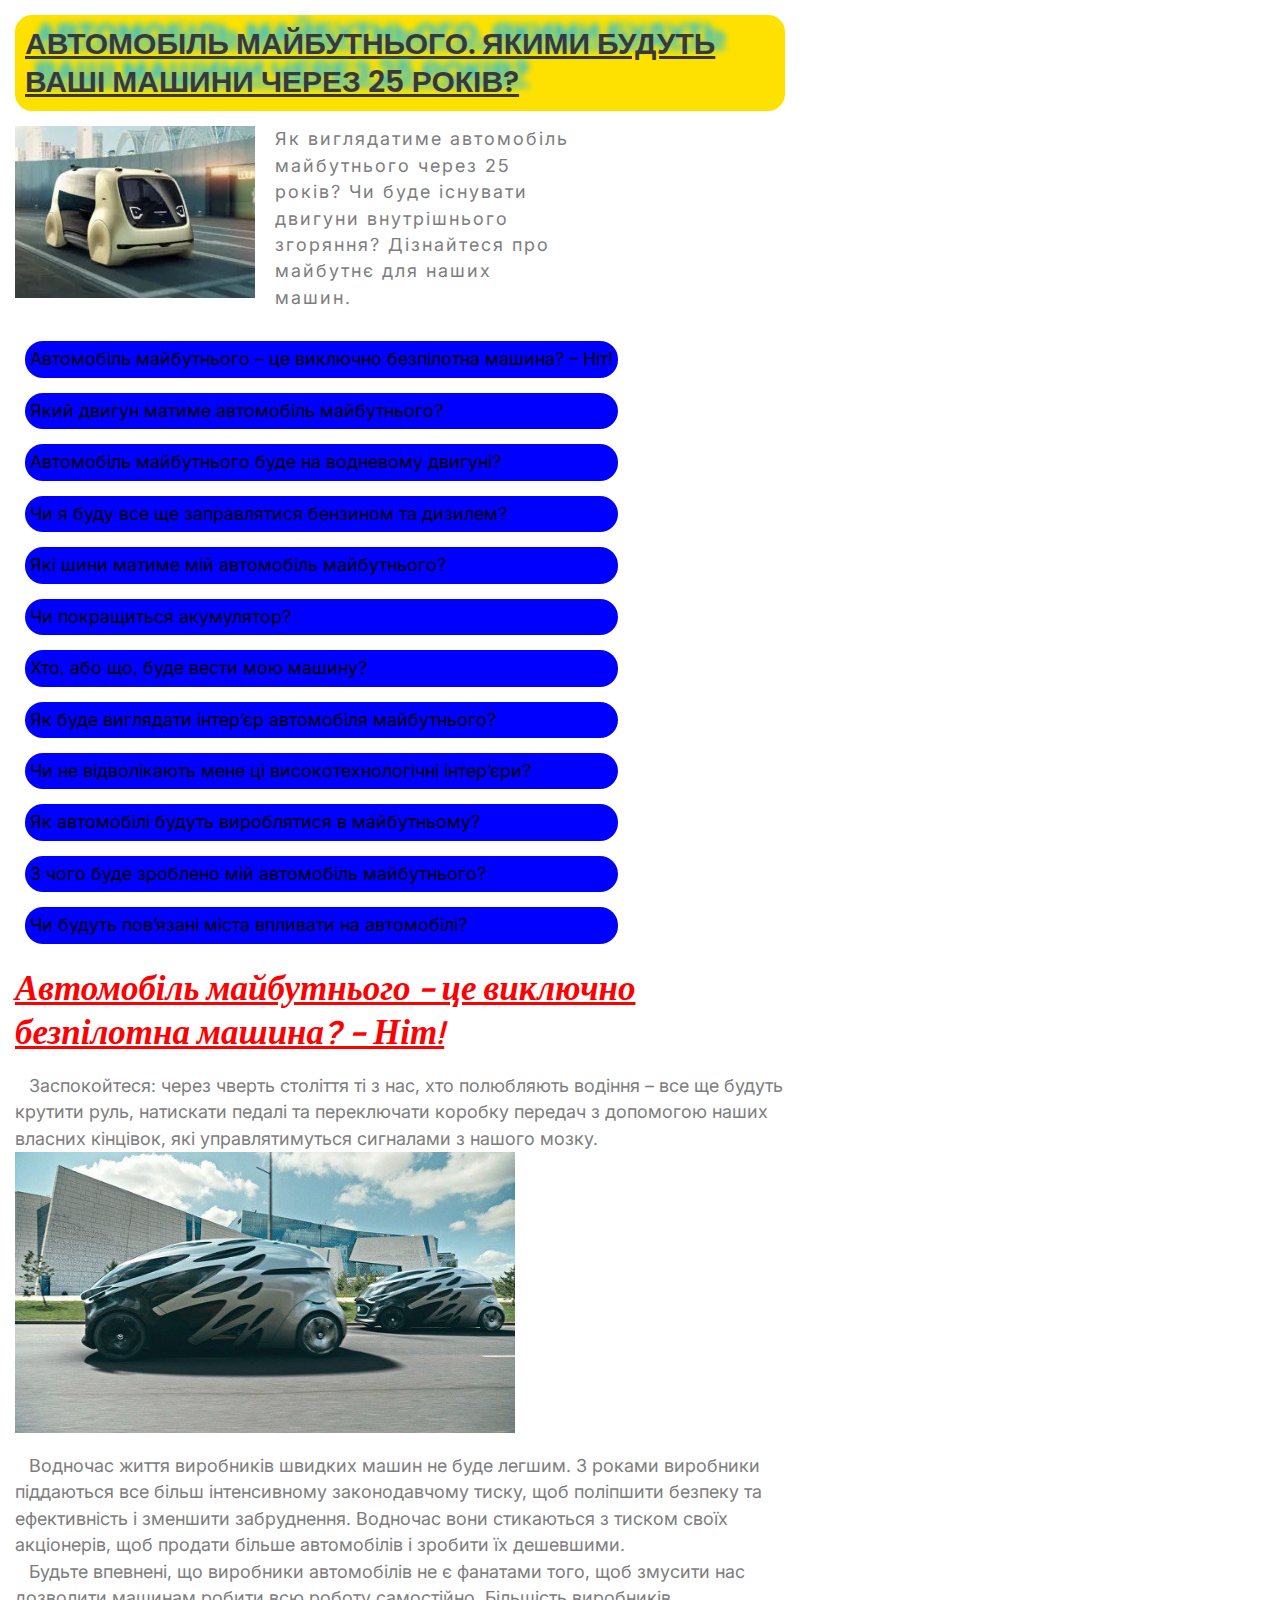
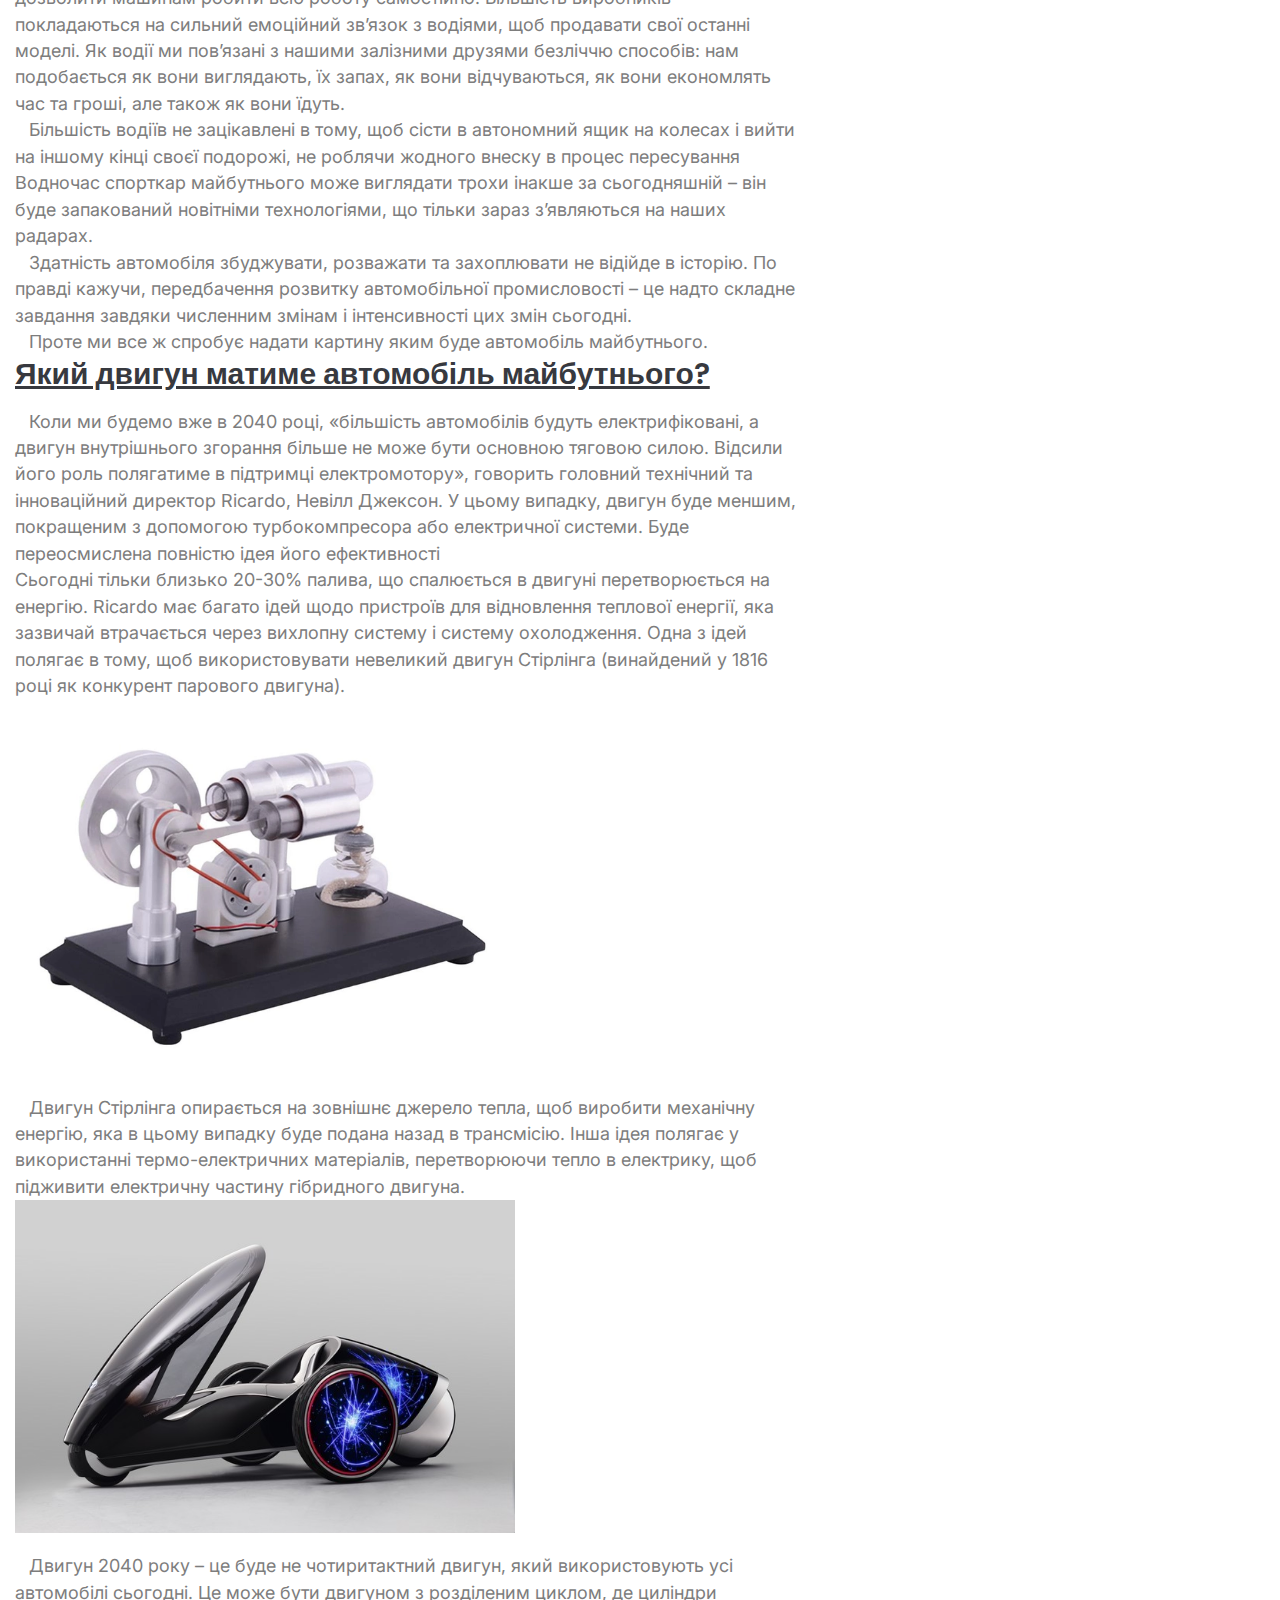
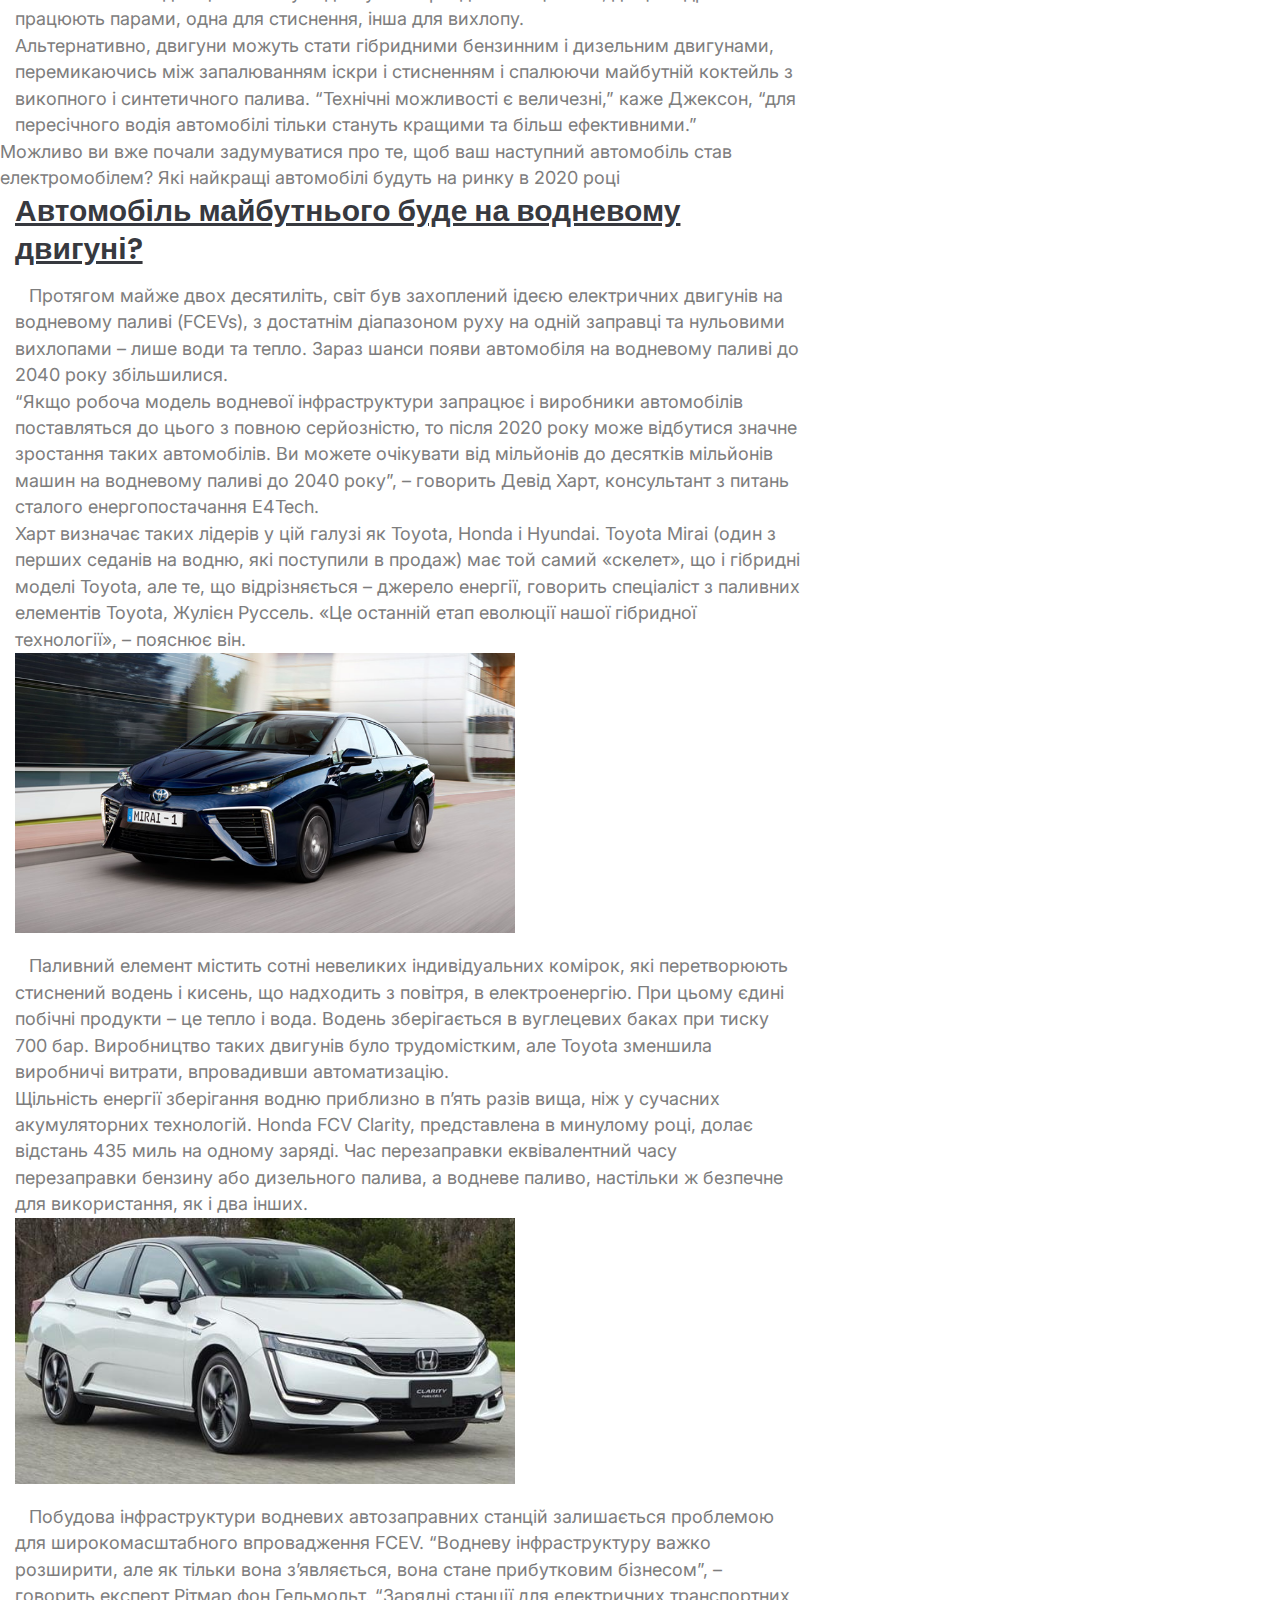
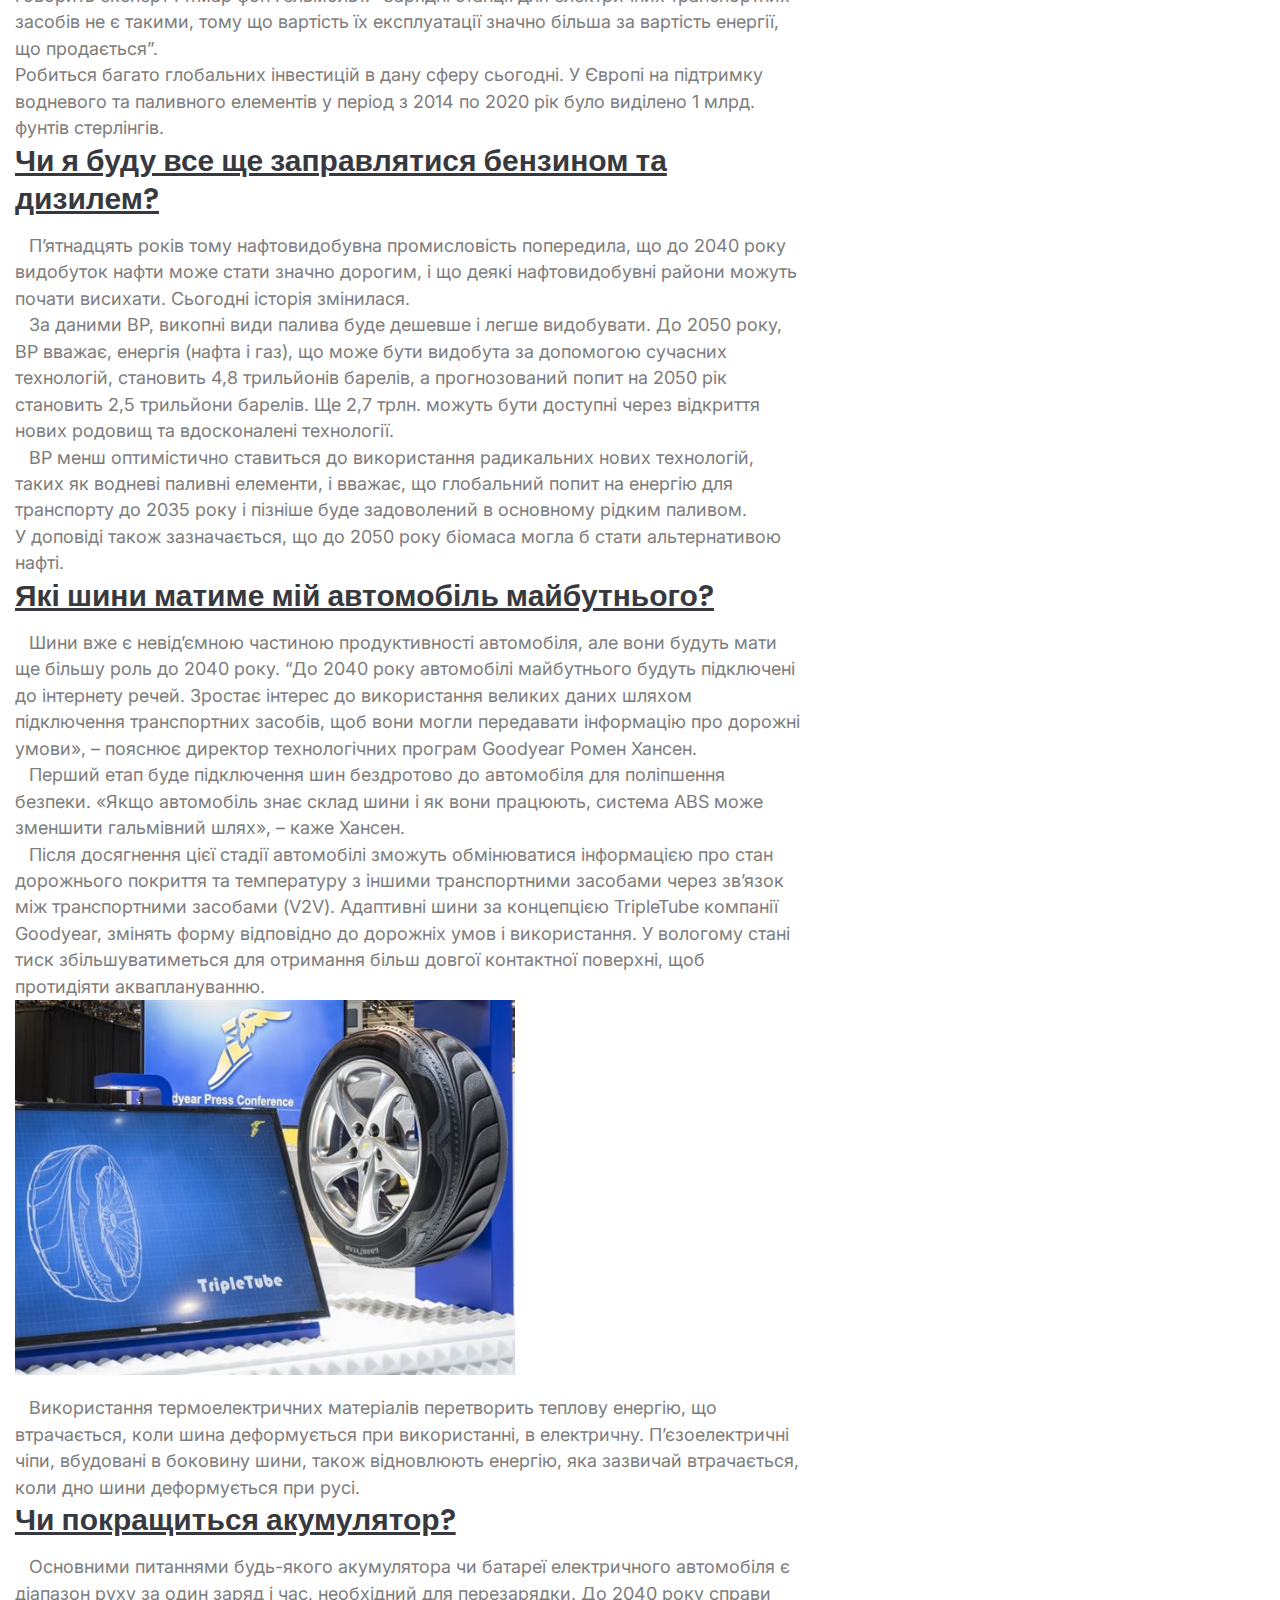
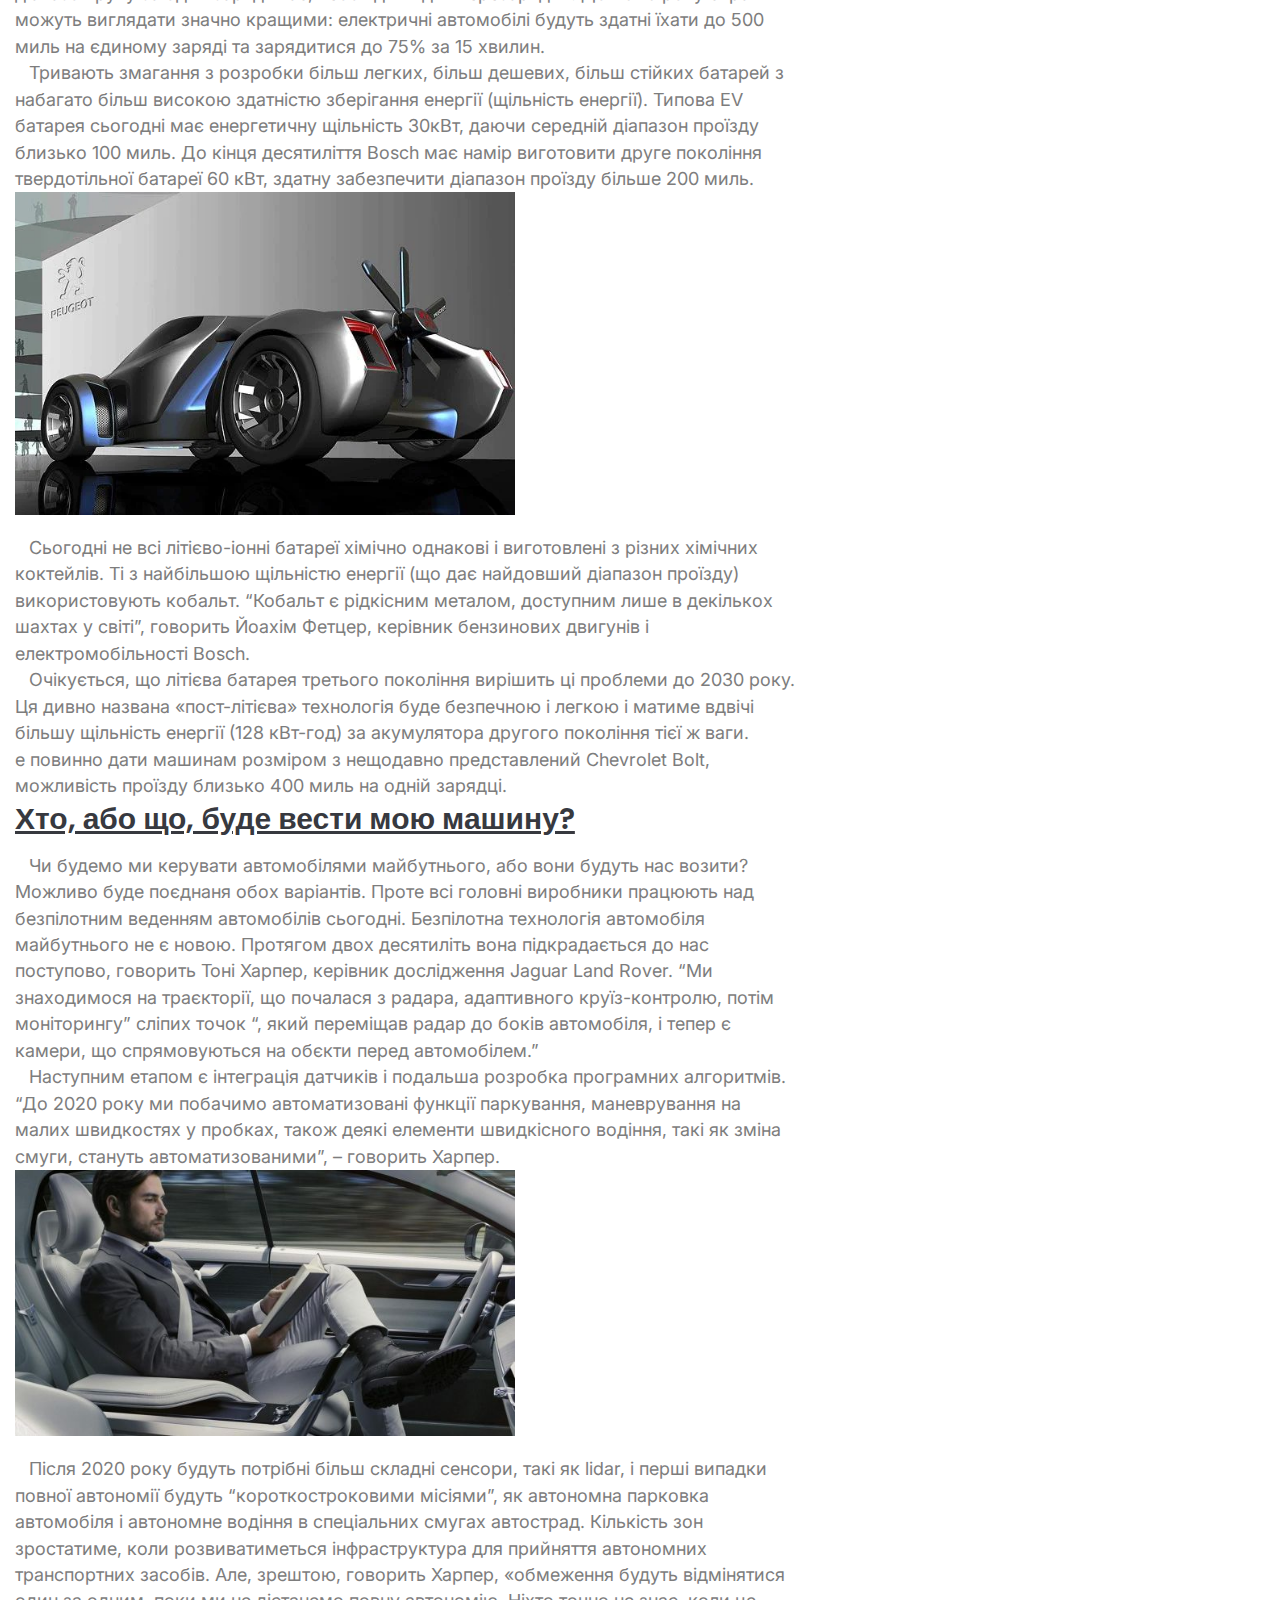
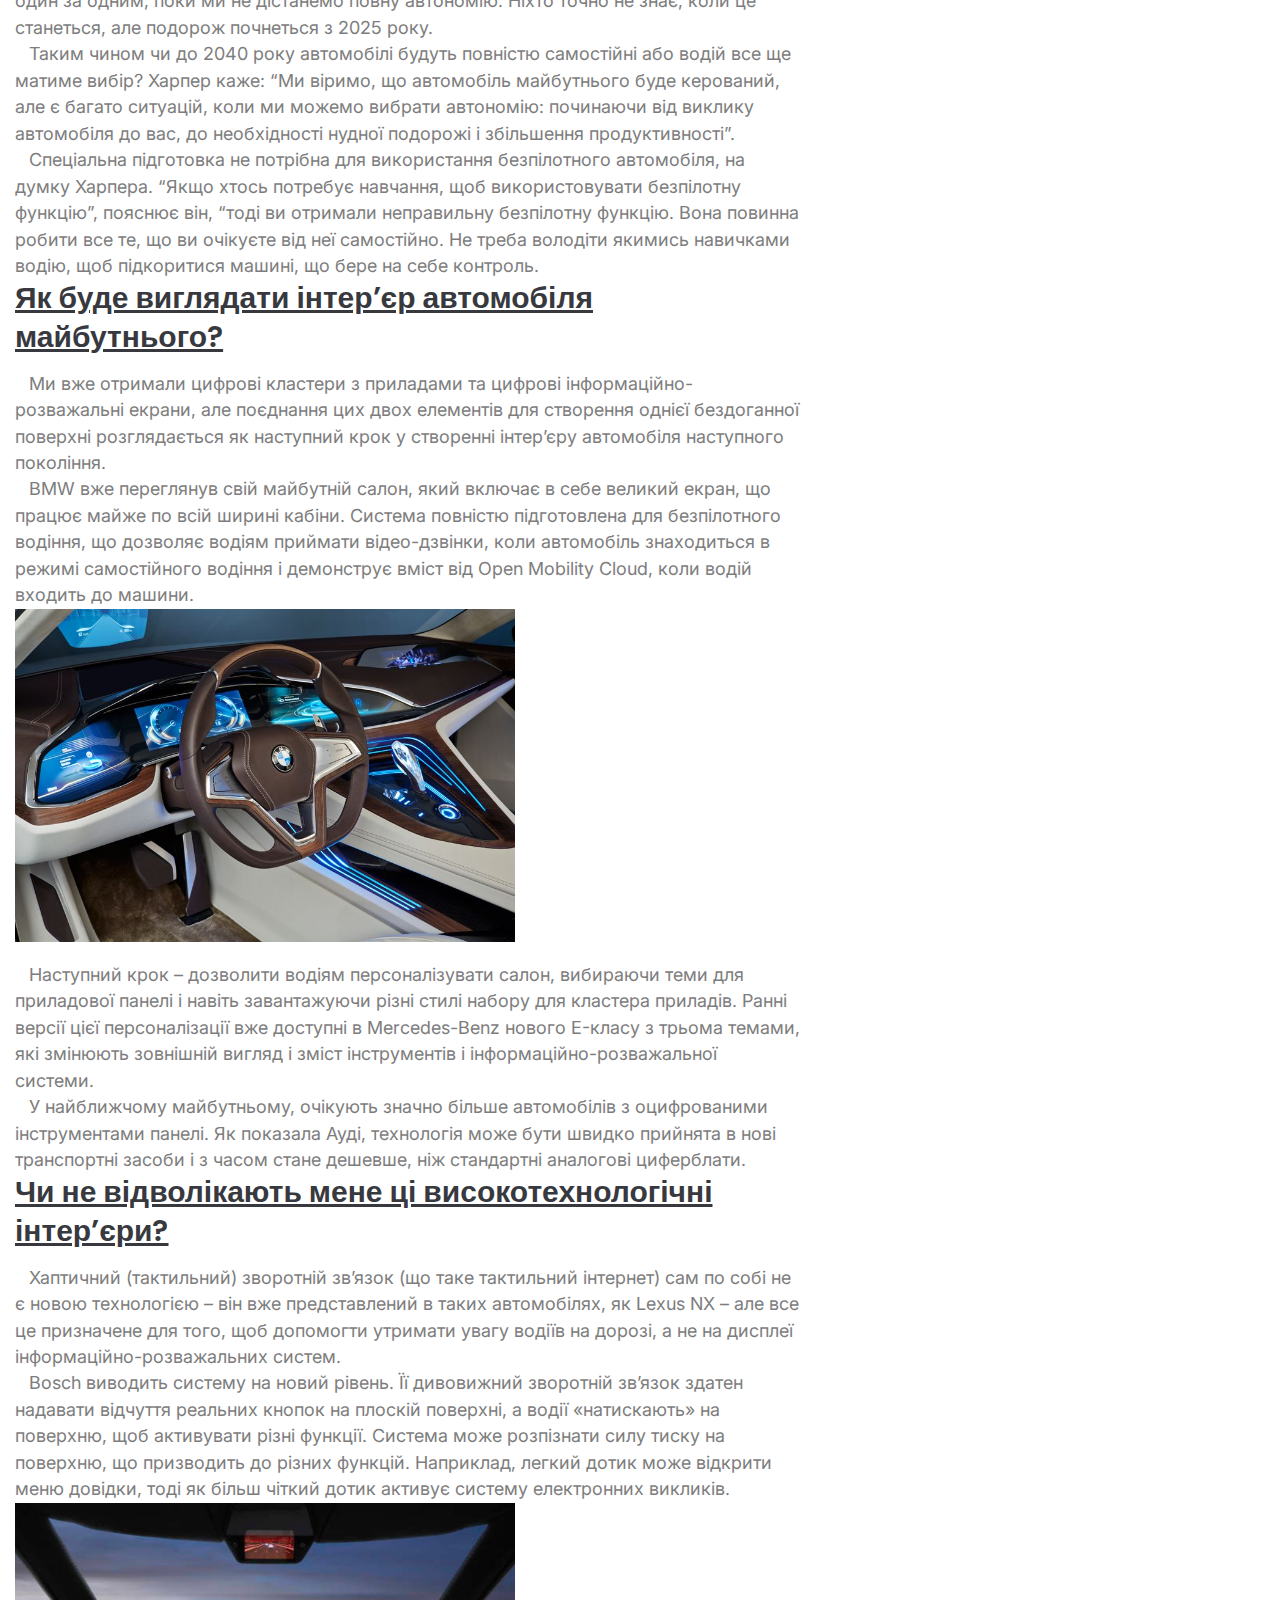
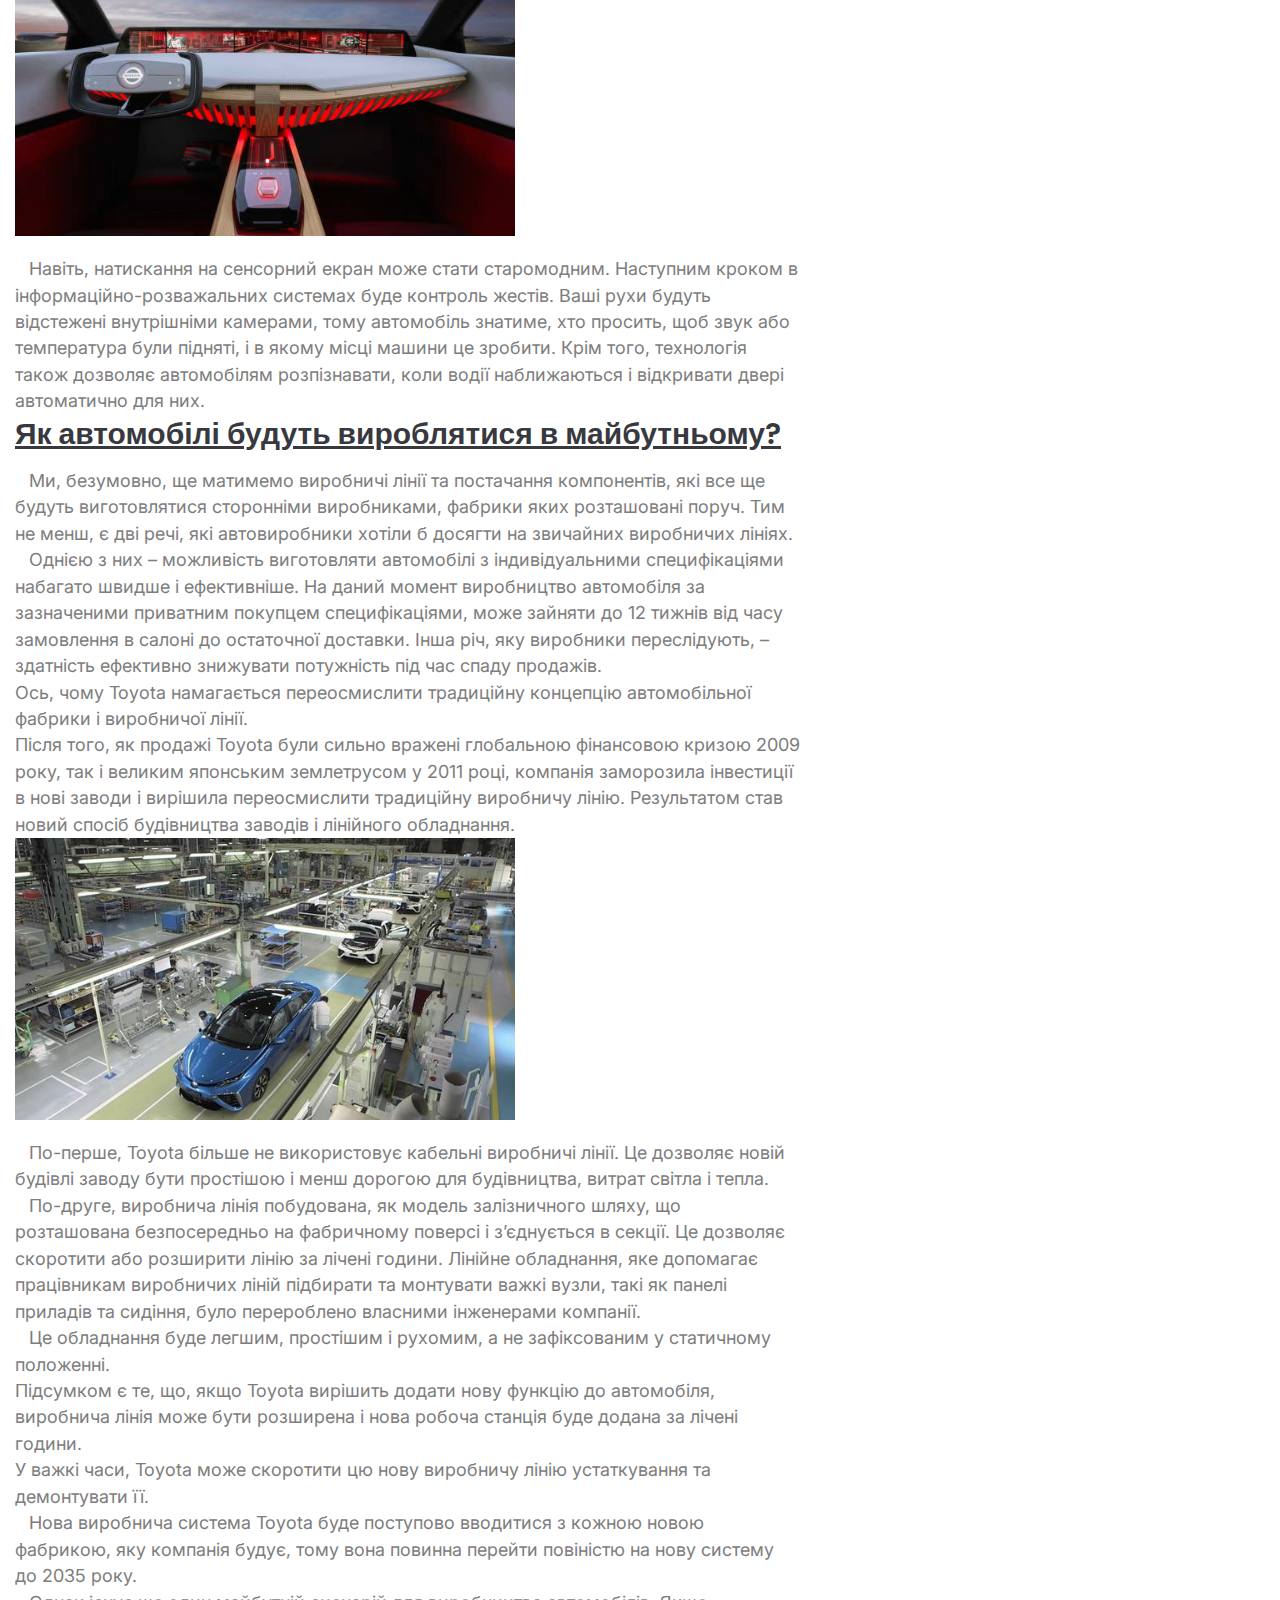
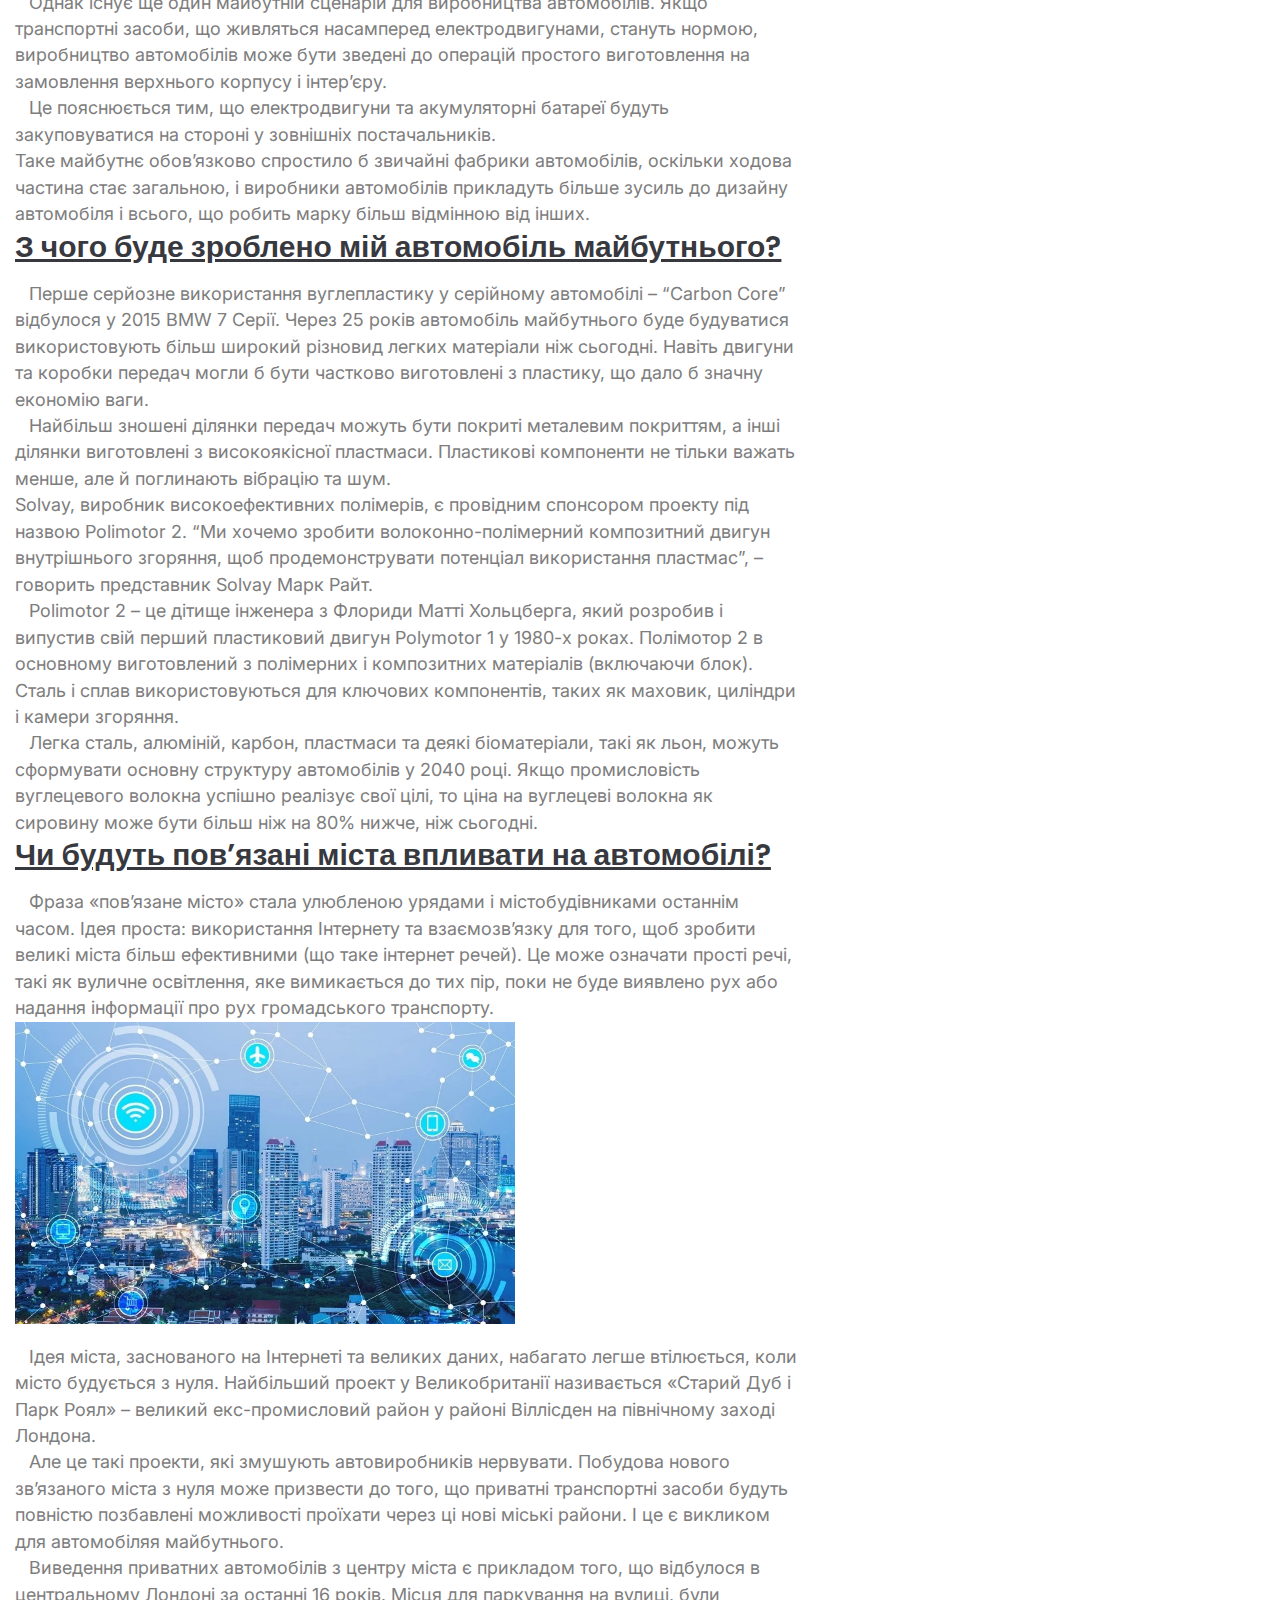
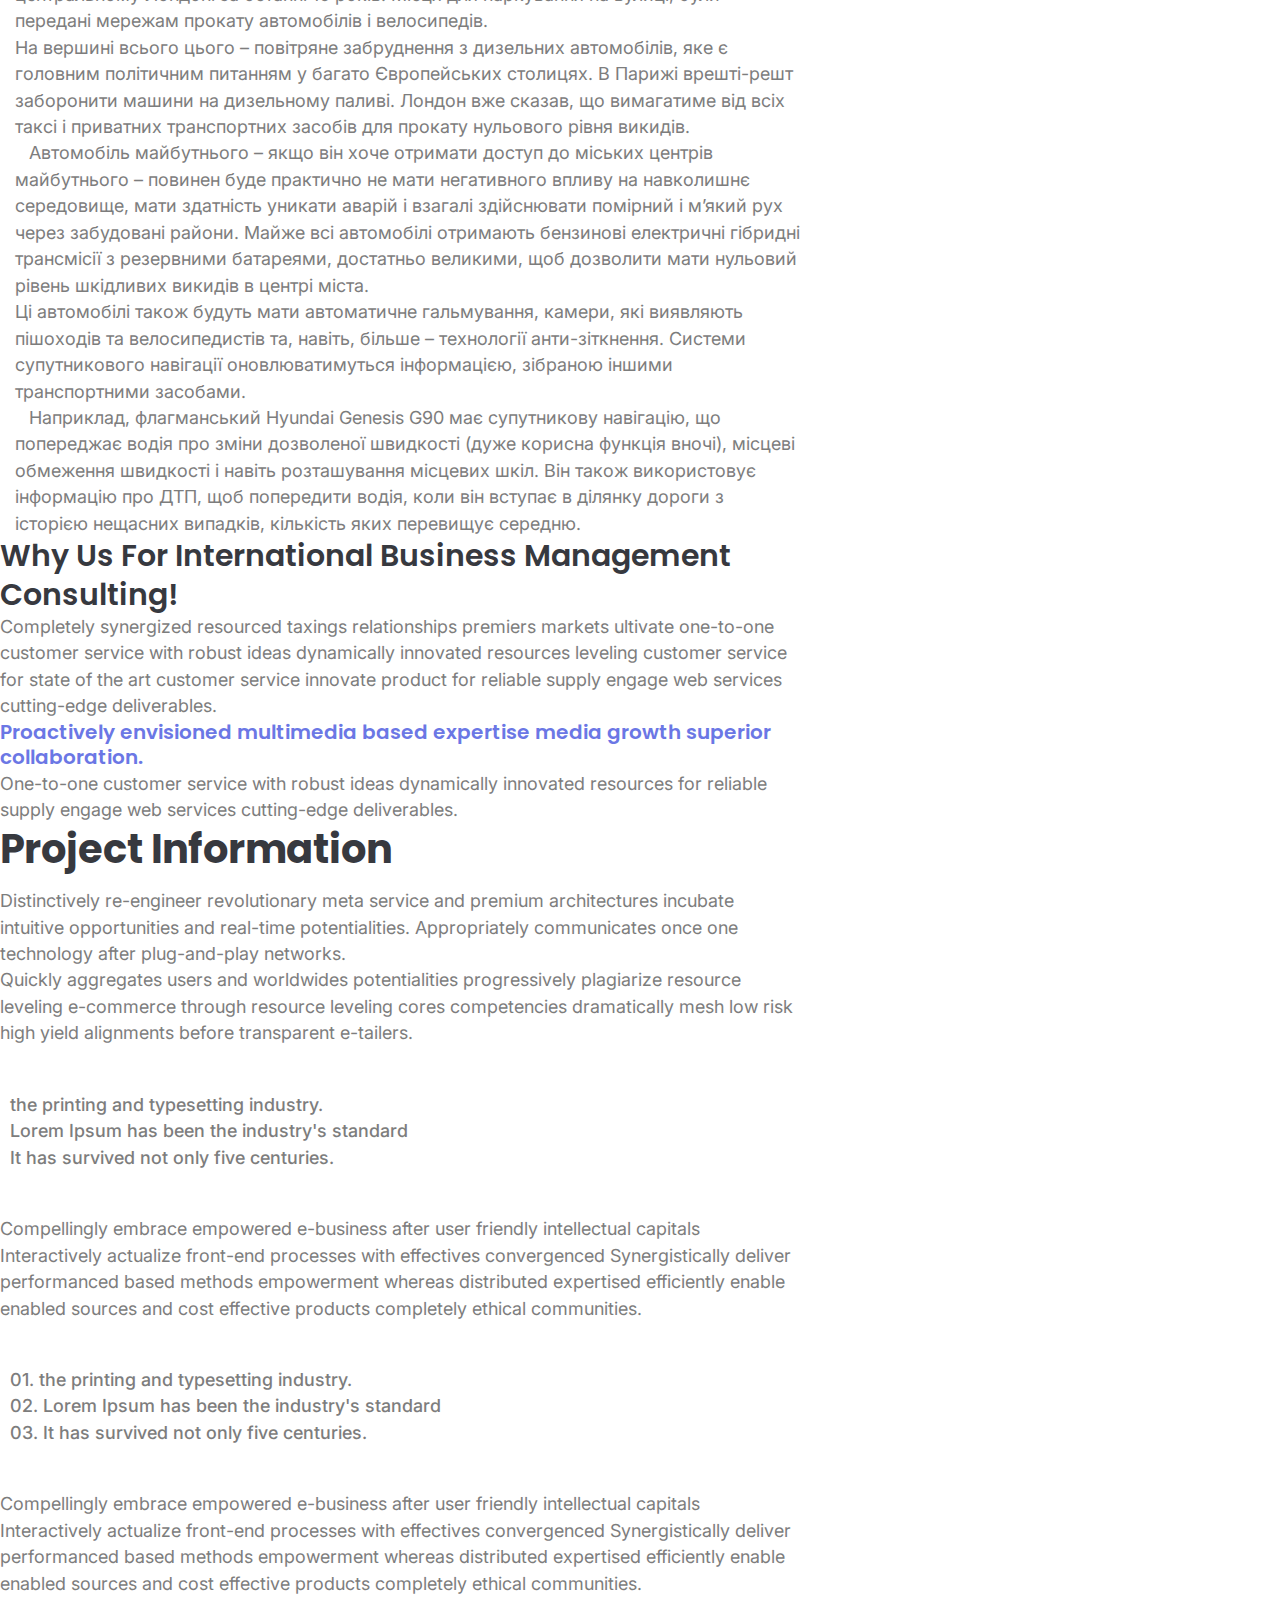
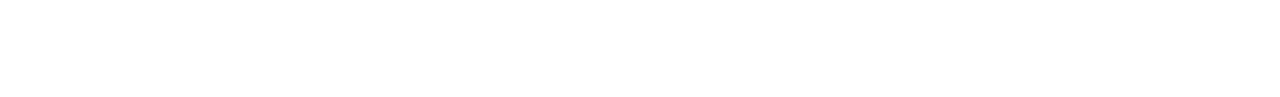
<file: lesson_5/index.html>
<!DOCTYPE html>
    <html lang="uk">
    <head>
    <meta charset="UTF-8">
    <meta name="viewport" content="width=device-width, initial-scale=1.0">
    <link rel="stylesheet" href="css/style.css">
    <title>lesson 5</title>
    </head>
    <body>
        <header class="header">
            <div class="block">
                <h1 class="title">
                АВТОМОБІЛЬ МАЙБУТНЬОГО. ЯКИМИ БУДУТЬ ВАШІ МАШИНИ ЧЕРЕЗ 25 РОКІВ?
                </h1>
                <img src="img/future-car.webp" alt="авто" class="foto">
                <div class="tuning">
                <p>
                    Як виглядатиме автомобіль майбутнього через 25 років? Чи буде існувати двигуни внутрішнього згоряння? Дізнайтеся про майбутнє для наших машин.  
                </p>
                </div>
                <div class="some-div">
                    <nav class="ono__menu menu">
                        <ol class="list">
                            <li>
                            <a href="#avto-of-the-future" class="link">Автомобіль майбутнього – це виключно безпілотна машина? – Ніт!</a>
                            </li>
                            <li>
                            <a href="#engine-future" class="link">Який двигун матиме автомобіль майбутнього?</a>
                            </li>
                            <li>
                            <a href="#water-powered-car" class="link">Автомобіль майбутнього буде на водневому двигуні?</a>
                            </li>
                            <li>
                            <a href="#gasoline-and-diesel" class="link">Чи я буду все ще заправлятися бензином та дизилем?</a>
                            </li>
                            <li>
                            <a href="#tres-of-the-future" class="link">Які шини матиме мій автомобіль майбутнього?</a>
                            </li>
                            <li>
                            <a href="#battery" class="link">Чи покращиться акумулятор?</a>
                            </li>
                            <li>
                            <a href="driver-future" class="link">Хто, або що, буде вести мою машину?</a>
                            </li>
                            <li>
                            <a href="#car-interior" class="link">Як буде виглядати інтер’єр автомобіля майбутнього?</a>
                            </li>
                            <li>
                            <a href="#interior-high-tech" class="link">Чи не відволікають мене ці високотехнологічні інтер’єри?</a>
                            </li>
                            <li>
                            <a href="#making-the-car-future" class="link">Як автомобілі будуть вироблятися в майбутньому?</a>
                            </li>
                            <li>
                            <a href="#materials-for-cars" class="link">З чого буде зроблено мій автомобіль майбутнього?</a>
                            </li>
                            <li>
                            <a href="#cities-and-cars" class="link">Чи будуть пов’язані міста впливати на автомобілі?</a>
                            </li>
                        </ol>
                    </nav>
                </div>
            </div >
        </header>
        <main class="article">
            <div class="content">
                    <h2 class="sub-title" id="avto-of-the-future">
                        Автомобіль майбутнього – це виключно безпілотна машина? – Ніт!
                    </h2>
                <p>
                    Заспокойтеся: через чверть століття ті з нас, хто полюбляють водіння – все ще будуть крутити руль, натискати педалі та переключати коробку передач з допомогою наших власних кінцівок, які управлятимуться сигналами з нашого мозку.  
                </p>
                    <img src="img/Ds-avto.jpg" alt="авто" class="foto">
                <p>
                    Водночас життя виробників швидких машин не буде легшим. З роками виробники піддаються все більш інтенсивному законодавчому тиску, щоб поліпшити безпеку та ефективність і зменшити забруднення. Водночас вони стикаються з тиском своїх акціонерів, щоб продати більше автомобілів і зробити їх дешевшими.
                </p>
                <p>
                    Будьте впевнені, що виробники автомобілів не є фанатами того, щоб змусити нас дозволити машинам робити всю роботу самостійно. Більшість виробників покладаються на сильний емоційний зв’язок з водіями, щоб продавати свої останні моделі. Як водії ми пов’язані з нашими залізними друзями безліччю способів: нам подобається як вони виглядають, їх запах, як вони відчуваються, як вони економлять час та гроші, але також як вони їдуть.
                </p>
                <p>
                    Більшість водіїв не зацікавлені в тому, щоб сісти в автономний ящик на колесах і вийти на іншому кінці своєї подорожі, не роблячи жодного внеску в процес пересування <br>

                    Водночас спорткар майбутнього може виглядати трохи інакше за сьогодняшній – він буде запакований новітніми технологіями, що тільки зараз з’являються на наших радарах. 
                </p>
                <p>
                    Здатність автомобіля збуджувати, розважати та захоплювати не відійде в історію. По правді кажучи, передбачення розвитку автомобільної промисловості – це надто складне завдання завдяки численним змінам і інтенсивності цих змін сьогодні.
                </p>
                <p>
                    Проте ми все ж спробує надати картину яким буде автомобіль майбутнього.
                </p>
                    <h2 class="sub-title" id="engine-future">
                        Який двигун матиме автомобіль майбутнього?
                    </h2>
                <p>
                    Коли ми будемо вже в 2040 році, «більшість автомобілів будуть електрифіковані, а двигун внутрішнього згорання більше не може бути основною тяговою силою. Відсили його роль полягатиме в підтримці електромотору», говорить головний технічний та інноваційний директор Ricardo, Невілл Джексон. У цьому випадку, двигун буде меншим, покращеним з допомогою турбокомпресора або електричної системи. Буде переосмислена повністю ідея його ефективності <br>

                    Сьогодні тільки близько 20-30% палива, що спалюється в двигуні перетворюється на енергію. Ricardo має багато ідей щодо пристроїв для відновлення теплової енергії, яка зазвичай втрачається через вихлопну систему і систему охолодження. Одна з ідей полягає в тому, щоб використовувати невеликий двигун Стірлінга (винайдений у 1816 році як конкурент парового двигуна). 
                </p>
                    <img src="img/engine-ono.webp" alt="двигун Стірлінга" class="foto">
                <p>
                    Двигун Стірлінга опирається на зовнішнє джерело тепла, щоб виробити механічну енергію, яка в цьому випадку буде подана назад в трансмісію. Інша ідея полягає у використанні термо-електричних матеріалів, перетворюючи тепло в електрику, щоб підживити електричну частину гібридного двигуна.
                </p>
                    <img src="img/car_2000.jpg" alt="автомобіль" class="foto">
                <p>
                    Двигун 2040 року – це буде не чотиритактний двигун, який використовують усі автомобілі сьогодні. Це може бути двигуном з розділеним циклом, де циліндри працюють парами, одна для стиснення, інша для вихлопу. <br>

                    Альтернативно, двигуни можуть стати гібридними бензинним і дизельним двигунами, перемикаючись між запалюванням іскри і стисненням і спалюючи майбутній коктейль з викопного і синтетичного палива. “Технічні можливості є величезні,” каже Джексон, “для пересічного водія автомобілі тільки стануть кращими та більш ефективними.”
                </p>
                <div class="text">
                <p>
                    Можливо ви вже почали задумуватися про те, щоб ваш наступний автомобіль став електромобілем? <a href="" target="_blank">Які найкращі автомобілі будуть на ринку в 2020 році</a>
                </p>  
                </div>
                    <h2 class="sub-title" id="water-powered-car">
                        Автомобіль майбутнього буде на водневому двигуні?
                    </h2>
                <p>
                    Протягом майже двох десятиліть, світ був захоплений ідеєю електричних двигунів на водневому паливі (FCEVs), з достатнім діапазоном руху на одній заправці та нульовими вихлопами – лише води та тепло. Зараз шанси появи автомобіля на водневому паливі до 2040 року збільшилися. <br>

                    “Якщо робоча модель водневої інфраструктури запрацює і виробники автомобілів поставляться до цього з повною серйозністю, то після 2020 року може відбутися значне зростання таких автомобілів. Ви можете очікувати від мільйонів до десятків мільйонів машин на водневому паливі до 2040 року”, – говорить Девід Харт, консультант з питань сталого енергопостачання E4Tech. <br>

                    Харт визначає таких лідерів у цій галузі як Toyota, Honda і Hyundai. Toyota Mirai (один з перших седанів на водню, які поступили в продаж) має той самий «скелет», що і гібридні моделі Toyota, але те, що відрізняється – джерело енергії, говорить спеціаліст з паливних елементів Toyota, Жулієн Руссель. «Це останній етап еволюції нашої гібридної технології», – пояснює він. <br>
                </p>
                    <img src="img/toyota.jpg" alt="toyota" class="foto">
                <p>
                    Паливний елемент містить сотні невеликих індивідуальних комірок, які перетворюють стиснений водень і кисень, що надходить з повітря, в електроенергію. При цьому єдині побічні продукти – це тепло і вода. Водень зберігається в вуглецевих баках при тиску 700 бар. Виробництво таких двигунів було трудомістким, але Toyota зменшила виробничі витрати, впровадивши автоматизацію. <br>

                    Щільність енергії зберігання водню приблизно в п’ять разів вища, ніж у сучасних акумуляторних технологій. Honda FCV Clarity, представлена в минулому році, долає відстань 435 миль на одному заряді. Час перезаправки еквівалентний часу перезаправки бензину або дизельного палива, а водневе паливо, настільки ж безпечне для використання, як і два інших.   
                </p>
                    <img src="img/honda-claritya.jpg" alt="хонда" class="foto">
                <p>
                    Побудова інфраструктури водневих автозаправних станцій залишається проблемою для широкомасштабного впровадження FCEV. “Водневу інфраструктуру важко розширити, але як тільки вона з’являється, вона стане прибутковим бізнесом”, – говорить експерт Рітмар фон Гельмольт. “Зарядні станції для електричних транспортних засобів не є такими, тому що вартість їх експлуатації значно більша за вартість енергії, що продається”. <br>

                    Робиться багато глобальних інвестицій в дану сферу сьогодні. У Європі на підтримку водневого та паливного елементів у період з 2014 по 2020 рік було виділено 1 млрд. фунтів стерлінгів.
                </p>
                    <h2 class="sub-title" id="gasoline-and-diesel">
                        Чи я буду все ще заправлятися бензином та дизилем?
                    </h2>
                <p>
                    П’ятнадцять років тому нафтовидобувна промисловість попередила, що до 2040 року видобуток нафти може стати значно дорогим, і що деякі нафтовидобувні райони можуть почати висихати. Сьогодні історія змінилася. 
                </p>
                <p>
                    За даними ВР, викопні види палива буде дешевше і легше видобувати. До 2050 року, BP вважає, енергія (нафта і газ), що може бути видобута ​​за допомогою сучасних технологій, становить 4,8 трильйонів барелів, а прогнозований попит на 2050 рік становить 2,5 трильйони барелів. Ще 2,7 трлн. можуть бути доступні через відкриття нових родовищ та вдосконалені технології.
                </p>
                <p>
                    BP менш оптимістично ставиться до використання радикальних нових технологій, таких як водневі паливні елементи, і вважає, що глобальний попит на енергію для транспорту до 2035 року і пізніше буде задоволений в основному рідким паливом. <br>
                    У доповіді також зазначається, що до 2050 року біомаса могла б стати альтернативою нафті. 
                </p> 
            
                    <h2 class="sub-title" id="tres-of-the-future">
                        Які шини матиме мій автомобіль майбутнього?  
                    </h2>
                <p>
                    Шини вже є невід’ємною частиною продуктивності автомобіля, але вони будуть мати ще більшу роль до 2040 року. “До 2040 року автомобілі майбутнього будуть підключені до інтернету речей. Зростає інтерес до використання великих даних шляхом підключення транспортних засобів, щоб вони могли передавати інформацію про дорожні умови», – пояснює директор технологічних програм Goodyear Ромен Хансен.  
                </p>
                <p>
                    Перший етап буде підключення шин бездротово до автомобіля для поліпшення безпеки. «Якщо автомобіль знає склад шини і як вони працюють, система ABS може зменшити гальмівний шлях», – каже Хансен.
                </p>
                <p>
                    Після досягнення цієї стадії автомобілі зможуть обмінюватися інформацією про стан дорожнього покриття та температуру з іншими транспортними засобами через зв’язок між транспортними засобами (V2V). Адаптивні шини за концепцією TripleTube компанії Goodyear, змінять форму відповідно до дорожніх умов і використання. У вологому стані тиск збільшуватиметься для отримання більш довгої контактної поверхні, щоб протидіяти акваплануванню.
                </p>
                    <img src="img/tires.jpg" alt="Шини" class="foto">
                <p>
                    Використання термоелектричних матеріалів перетворить теплову енергію, що втрачається, коли шина деформується при використанні, в електричну. П’єзоелектричні чіпи, вбудовані в боковину шини, також відновлюють енергію, яка зазвичай втрачається, коли дно шини деформується при русі.  
                </p>
                    <h2 class="sub-title" id="battery">
                        Чи покращиться акумулятор?
                    </h2>
                <p>
                    Основними питаннями будь-якого акумулятора чи батареї електричного автомобіля є діапазон руху за один заряд і час, необхідний для перезарядки. До 2040 року справи можуть виглядати значно кращими: електричні автомобілі будуть здатні їхати до 500 миль на єдиному заряді та зарядитися до 75% за 15 хвилин.   
                </p>
                <p>
                    Тривають змагання з розробки більш легких, більш дешевих, більш стійких батарей з набагато більш високою здатністю зберігання енергії (щільність енергії). Типова EV батарея сьогодні має енергетичну щільність 30кВт, даючи середній діапазон проїзду близько 100 миль. До кінця десятиліття Bosch має намір виготовити друге покоління твердотільної батареї 60 кВт, здатну забезпечити діапазон проїзду більше 200 миль. 
                </p>
                    <img src="img/blade-foto.webp" alt="авто" class="foto">
                <p>
                    Сьогодні не всі літієво-іонні батареї хімічно однакові і виготовлені з різних хімічних коктейлів. Ті з найбільшою щільністю енергії (що дає найдовший діапазон проїзду) використовують кобальт. “Кобальт є рідкісним металом, доступним лише в декількох шахтах у світі”, говорить Йоахім Фетцер, керівник бензинових двигунів і електромобільності Bosch.   
                </p>
                <p>
                    Очікується, що літієва батарея третього покоління вирішить ці проблеми до 2030 року. Ця дивно названа «пост-літієва» технологія буде безпечною і легкою і матиме вдвічі більшу щільність енергії (128 кВт-год) за акумулятора другого покоління тієї ж ваги. <br>

                    е повинно дати машинам розміром з нещодавно представлений Chevrolet Bolt, можливість проїзду близько 400 миль на одній зарядці.
                </p>
                    <h2 class="sub-title" id="driver-future">
                        Хто, або що, буде вести мою машину?
                    </h2>
                <p>
                    Чи будемо ми керувати автомобілями майбутнього, або вони будуть нас возити? Можливо буде поєднаня обох варіантів. Проте всі головні виробники працюють над безпілотним веденням автомобілів сьогодні. Безпілотна технологія автомобіля майбутнього не є новою. Протягом двох десятиліть вона підкрадається до нас поступово, говорить Тоні Харпер, керівник дослідження Jaguar Land Rover. “Ми знаходимося на траєкторії, що почалася з радара, адаптивного круїз-контролю, потім моніторингу” сліпих точок “, який переміщав радар до боків автомобіля, і тепер є камери, що спрямовуються на обєкти перед автомобілем.”   
                </p>
                <p>
                    Наступним етапом є інтеграція датчиків і подальша розробка програмних алгоритмів. “До 2020 року ми побачимо автоматизовані функції паркування, маневрування на малих швидкостях у пробках, також деякі елементи швидкісного водіння, такі як зміна смуги, стануть автоматизованими”, – говорить Харпер.
                </p>
                    <img src="img/driver.jpg" alt="водій" class="foto">
                <p>
                    Після 2020 року будуть потрібні більш складні сенсори, такі як lidar, і перші випадки повної автономії будуть “короткостроковими місіями”, як автономна парковка автомобіля і автономне водіння в спеціальних смугах автострад. Кількість зон зростатиме, коли розвиватиметься інфраструктура для прийняття автономних транспортних засобів. Але, зрештою, говорить Харпер, «обмеження будуть відмінятися один за одним, поки ми не дістанемо повну автономію. Ніхто точно не знає, коли це станеться, але подорож почнеться з 2025 року. 
                </p>
                <p>
                    Таким чином чи до 2040 року автомобілі будуть повністю самостійні або водій все ще матиме вибір? Харпер каже: “Ми віримо, що автомобіль майбутнього буде керований, але є багато ситуацій, коли ми можемо вибрати автономію: починаючи від виклику автомобіля до вас, до необхідності нудної подорожі і збільшення продуктивності”. 
                </p>
                <p>
                    Спеціальна підготовка не потрібна для використання безпілотного автомобіля, на думку Харпера. “Якщо хтось потребує навчання, щоб використовувати безпілотну функцію”, пояснює він, “тоді ви отримали неправильну безпілотну функцію. Вона повинна робити все те, що ви очікуєте від неї самостійно. Не треба володіти якимись навичками водію, щоб підкоритися машині, що бере на себе контроль.
                </p>
                    <h2 class="sub-title" id="car-interior">
                    Як буде виглядати інтер’єр автомобіля майбутнього? 
                    </h2>
                <p>
                    Ми вже отримали цифрові кластери з приладами та цифрові інформаційно-розважальні екрани, але поєднання цих двох елементів для створення однієї бездоганної поверхні розглядається як наступний крок у створенні інтер’єру автомобіля наступного покоління.
                </p>
                <p>
                    BMW вже переглянув свій майбутній салон, який включає в себе великий екран, що працює майже по всій ширині кабіни. Система повністю підготовлена ​​для безпілотного водіння, що дозволяє водіям приймати відео-дзвінки, коли автомобіль знаходиться в режимі самостійного водіння і демонструє вміст від Open Mobility Cloud, коли водій входить до машини.
                </p>
                    <img src="img/control-panel.jpg" alt="салон авто" class="foto">
                <p>
                    Наступний крок – дозволити водіям персоналізувати салон, вибираючи теми для приладової панелі і навіть завантажуючи різні стилі набору для кластера приладів. Ранні версії цієї персоналізації вже доступні в Mercedes-Benz нового E-класу з трьома темами, які змінюють зовнішній вигляд і зміст інструментів і інформаційно-розважальної системи. 
                </p>
                <p>
                    У найближчому майбутньому, очікують значно більше автомобілів з оцифрованими інструментами панелі. Як показала Ауді, технологія може бути швидко прийнята в нові транспортні засоби і з часом стане дешевше, ніж стандартні аналогові циферблати. 
                </p>
                    <h2 class="sub-title" id="interior-high-tech">
                        Чи не відволікають мене ці високотехнологічні інтер’єри? 
                    </h2>
                <p>
                    Хаптичний (тактильний) зворотній зв’язок (що таке тактильний інтернет) сам по собі не є новою технологією – він вже представлений ​​в таких автомобілях, як Lexus NX – але все це призначене для того, щоб допомогти утримати увагу водіїв на дорозі, а не на дисплеї інформаційно-розважальних систем.
                </p>
                <p>
                    Bosch виводить систему на новий рівень. Її дивовижний зворотній зв’язок здатен надавати відчуття реальних кнопок на плоскій поверхні, а водії «натискають» на поверхню, щоб активувати різні функції. Система може розпізнати силу тиску на поверхню, що призводить до різних функцій. Наприклад, легкий дотик може відкрити меню довідки, тоді як більш чіткий дотик активує систему електронних викликів.
                </p>
                    <img src="img/interior.jpg" alt="салон майбутнього" class="foto">
                <p>
                    Навіть, натискання на сенсорний екран може стати старомодним. Наступним кроком в інформаційно-розважальних системах буде контроль жестів. Ваші рухи будуть відстежені внутрішніми камерами, тому автомобіль знатиме, хто просить, щоб звук або температура були підняті, і в якому місці машини це зробити. Крім того, технологія також дозволяє автомобілям розпізнавати, коли водії наближаються і відкривати двері автоматично для них.  
                </p>
                    <h2 class="sub-title" id="making-the-car-future">
                        Як автомобілі будуть вироблятися в майбутньому? 
                    </h2>
                <p>
                    Ми, безумовно, ще матимемо виробничі лінії та постачання компонентів, які все ще будуть виготовлятися сторонніми виробниками, фабрики яких розташовані поруч. Тим не менш, є дві речі, які автовиробники хотіли б досягти на звичайних виробничих лініях.  
                </p>
                <p>
                    Однією з них – можливість виготовляти автомобілі з індивідуальними специфікаціями набагато швидше і ефективніше. На даний момент виробництво автомобіля за зазначеними приватним покупцем специфікаціями, може зайняти до 12 тижнів від часу замовлення в салоні до остаточної доставки. Інша річ, яку виробники переслідують, – здатність ефективно знижувати потужність під час спаду продажів. <br>

                    Ось, чому Toyota намагається переосмислити традиційну концепцію автомобільної фабрики і виробничої лінії. <br>

                    Після того, як продажі Toyota були сильно вражені глобальною фінансовою кризою 2009 року, так і великим японським землетрусом у 2011 році, компанія заморозила інвестиції в нові заводи і вирішила переосмислити традиційну виробничу лінію. Результатом став новий спосіб будівництва заводів і лінійного обладнання.
                </p>
                    <img src="img/toyota-mirai.jpg" alt="завод  Toyota" class="foto">
                <p>
                    По-перше, Toyota більше не використовує кабельні виробничі лінії. Це дозволяє новій будівлі заводу бути простішою і менш дорогою для будівництва, витрат світла і тепла.
                </p>
                <p>
                    По-друге, виробнича лінія побудована, як модель залізничного шляху, що розташована безпосередньо на фабричному поверсі і з’єднується в секції. Це дозволяє скоротити або розширити лінію за лічені години. Лінійне обладнання, яке допомагає працівникам виробничих ліній підбирати та монтувати важкі вузли, такі як панелі приладів та сидіння, було перероблено власними інженерами компанії.  
                </p>
                <p>
                    Це обладнання буде легшим, простішим і рухомим, а не зафіксованим у статичному положенні. <br>

                    Підсумком є ​​те, що, якщо Toyota вирішить додати нову функцію до автомобіля, виробнича лінія може бути розширена і нова робоча станція буде додана за лічені години. <br>
                
                    У важкі часи, Toyota може скоротити цю нову виробничу лінію устаткування та демонтувати її. 
                </p>
                <p>
                    Нова виробнича система Toyota буде поступово вводитися з кожною новою фабрикою, яку компанія будує, тому вона повинна перейти повіністю на нову систему до 2035 року.  
                </p>
                <p>
                    Однак існує ще один майбутній сценарій для виробництва автомобілів. Якщо транспортні засоби, що живляться насамперед електродвигунами, стануть нормою, виробництво автомобілів може бути зведені до операцій простого виготовлення на замовлення верхнього корпусу і інтер’єру.
                </p>
                <p>
                    Це пояснюється тим, що електродвигуни та акумуляторні батареї будуть закуповуватися на стороні у зовнішніх постачальників. <br>

                    Таке майбутнє обов’язково спростило б звичайні фабрики автомобілів, оскільки ходова частина стає загальною, і виробники автомобілів прикладуть більше зусиль до дизайну автомобіля і всього, що робить марку більш відмінною від інших.
                </p>
                <h2 class="sub-title" id="materials-for-cars">
                    З чого буде зроблено мій автомобіль майбутнього? 
                </h2>
                <p>
                    Перше серйозне використання вуглепластику у серійному автомобілі – “Carbon Core” відбулося у 2015 BMW 7 Серії. Через 25 років автомобіль майбутнього буде будуватися використовують більш широкий різновид легких матеріали ніж сьогодні. Навіть двигуни та коробки передач могли б бути частково виготовлені з пластику, що дало б значну економію ваги.  
                </p>
                <p>
                    Найбільш зношені ділянки передач можуть бути покриті металевим покриттям, а інші ділянки виготовлені з високоякісної пластмаси. Пластикові компоненти не тільки важать менше, але й поглинають вібрацію та шум. <br>

                    Solvay, виробник високоефективних полімерів, є провідним спонсором проекту під назвою Polimotor 2. “Ми хочемо зробити волоконно-полімерний композитний двигун внутрішнього згоряння, щоб продемонструвати потенціал використання пластмас”, – говорить представник Solvay Марк Райт.
                </p>
                <p>
                    Polimotor 2 – це дітище інженера з Флориди Матті Хольцберга, який розробив і випустив свій перший пластиковий двигун Polymotor 1 у 1980-х роках. Полімотор 2 в основному виготовлений з полімерних і композитних матеріалів (включаючи блок). Сталь і сплав використовуються для ключових компонентів, таких як маховик, циліндри і камери згоряння.  
                </p>
                <p>
                    Легка сталь, алюміній, карбон, пластмаси та деякі біоматеріали, такі як льон, можуть сформувати основну структуру автомобілів у 2040 році. Якщо промисловість вуглецевого волокна успішно реалізує свої цілі, то ціна на вуглецеві волокна як сировину може бути більш ніж на 80% нижче, ніж сьогодні.   
                </p>
                <h2 class="sub-title" id="cities-and-cars">
                    Чи будуть пов’язані міста впливати на автомобілі?  
                </h2>
                <p>
                  Фраза «пов’язане місто» стала улюбленою урядами і містобудівниками останнім часом. Ідея проста: використання Інтернету та взаємозв’язку для того, щоб зробити великі міста більш ефективними (що таке інтернет речей). Це може означати прості речі, такі як вуличне освітлення, яке вимикається до тих пір, поки не буде виявлено рух або надання інформації про рух громадського транспорту. 
                </p>
                <img src="img/city.webp" alt="місто" class="foto">
                <p>
                    Ідея міста, заснованого на Інтернеті та великих даних, набагато легше втілюється, коли місто будується з нуля. Найбільший проект у Великобританії називається «Старий Дуб і Парк Роял» – великий екс-промисловий район у районі Віллісден на північному заході Лондона.   
                </p>
                <p>
                    Але це такі проекти, які змушують автовиробників нервувати. Побудова нового зв’язаного міста з нуля може призвести до того, що приватні транспортні засоби будуть повністю позбавлені можливості проїхати через ці нові міські райони. І це є викликом для автомобіляя майбутнього.
                </p>
                <p>
                    Виведення приватних автомобілів з центру міста є прикладом того, що відбулося в центральному Лондоні за останні 16 років. Місця для паркування на вулиці, були передані мережам прокату автомобілів і велосипедів. <br>

                    На вершині всього цього – повітряне забруднення з дизельних автомобілів, яке є головним політичним питанням у багато Європейських столицях. В Парижі врешті-решт заборонити машини на дизельному паливі. Лондон вже сказав, що вимагатиме від всіх таксі і приватних транспортних засобів для прокату нульового рівня викидів.
                </p>
                <p>
                    Автомобіль майбутнього – якщо він хоче отримати доступ до міських центрів майбутнього – повинен буде практично не мати негативного впливу на навколишнє середовище, мати здатність уникати аварій і взагалі здійснювати помірний і м’який рух через забудовані райони. Майже всі автомобілі отримають бензинові електричні гібридні трансмісії з резервними батареями, достатньо великими, щоб дозволити мати нульовий рівень шкідливих викидів в центрі міста. <br>

                    Ці автомобілі також будуть мати автоматичне гальмування, камери, які виявляють пішоходів та велосипедистів та, навіть, більше – технології анти-зіткнення. Системи супутникового навігації оновлюватимуться інформацією, зібраною іншими транспортними засобами.
                </p>
                <p class="one-to-one">
                    Наприклад, флагманський Hyundai Genesis G90 має супутникову навігацію, що попереджає водія про зміни дозволеної швидкості (дуже корисна функція вночі), місцеві обмеження швидкості і навіть розташування місцевих шкіл. Він також використовує інформацію про ДТП, щоб попередити водія, коли він вступає в ділянку дороги з історією нещасних випадків, кількість яких перевищує середню. 
                </p>
                <!-- далі макет -->
                <h3 class="litle-two">
                    Why Us For International Business Management Consulting!  
                </h3>
                <div class="text">
                 <p>
                    Completely synergized resourced taxings relationships premiers markets ultivate one-to-one customer service with robust ideas dynamically innovated resources leveling customer service for state of the art customer service innovate product for reliable supply engage web services cutting-edge deliverables.  
                 </p>
                    <div class="subject-div">
                     <h5 class="sub-title-two">
                        Proactively envisioned multimedia based expertise media growth superior collaboration.
                     </h5>
                     <p>
                        One-to-one customer service with robust ideas dynamically innovated resources for reliable supply engage web services cutting-edge deliverables. 
                     </p>
                   
                    </div>
                </div>

                <!-- ФРАГМЕНТ ДВА -->

                <h4 class="litle-three">
                    Project Information
                </h4>
                <div class="block-two">
                <p>
                    Distinctively re-engineer revolutionary meta service and premium architectures incubate intuitive opportunities and real-time potentialities. Appropriately communicates once one technology after plug-and-play networks. <br> Quickly aggregates users and worldwides potentialities progressively plagiarize resource leveling e-commerce through resource leveling cores competencies dramatically mesh low risk high yield alignments before transparent e-tailers.  
                </p>
               </div>
                <div class="subject">
                    <ul class="list-two">
                        <li>the printing and typesetting industry.</li>
                        <li>Lorem Ipsum has been the industry's standard </li>
                        <li>It has survived not only five centuries.</li>
                    </ul>
                    <p>
                        Compellingly embrace empowered e-business after user friendly intellectual capitals Interactively actualize front-end processes with effectives convergenced Synergistically deliver performanced based methods empowerment whereas distributed expertised efficiently enable enabled sources and cost effective products completely ethical communities. 
                    </p>
                    <ol class="list-two">
                        <li>01. the printing and typesetting industry.</li>
                        <li>02. Lorem Ipsum has been the industry's standard </li>
                        <li>03. It has survived not only five centuries.</li>
                    </ol>
                    <p>
                        Compellingly embrace empowered e-business after user friendly intellectual capitals Interactively actualize front-end processes with effectives convergenced Synergistically deliver performanced based methods empowerment whereas distributed expertised efficiently enable enabled sources and cost effective products completely ethical communities.
    
                    </p>
                </div>
            </div>
       </main>
        <footer></footer>
    </body>
</html>
</file>
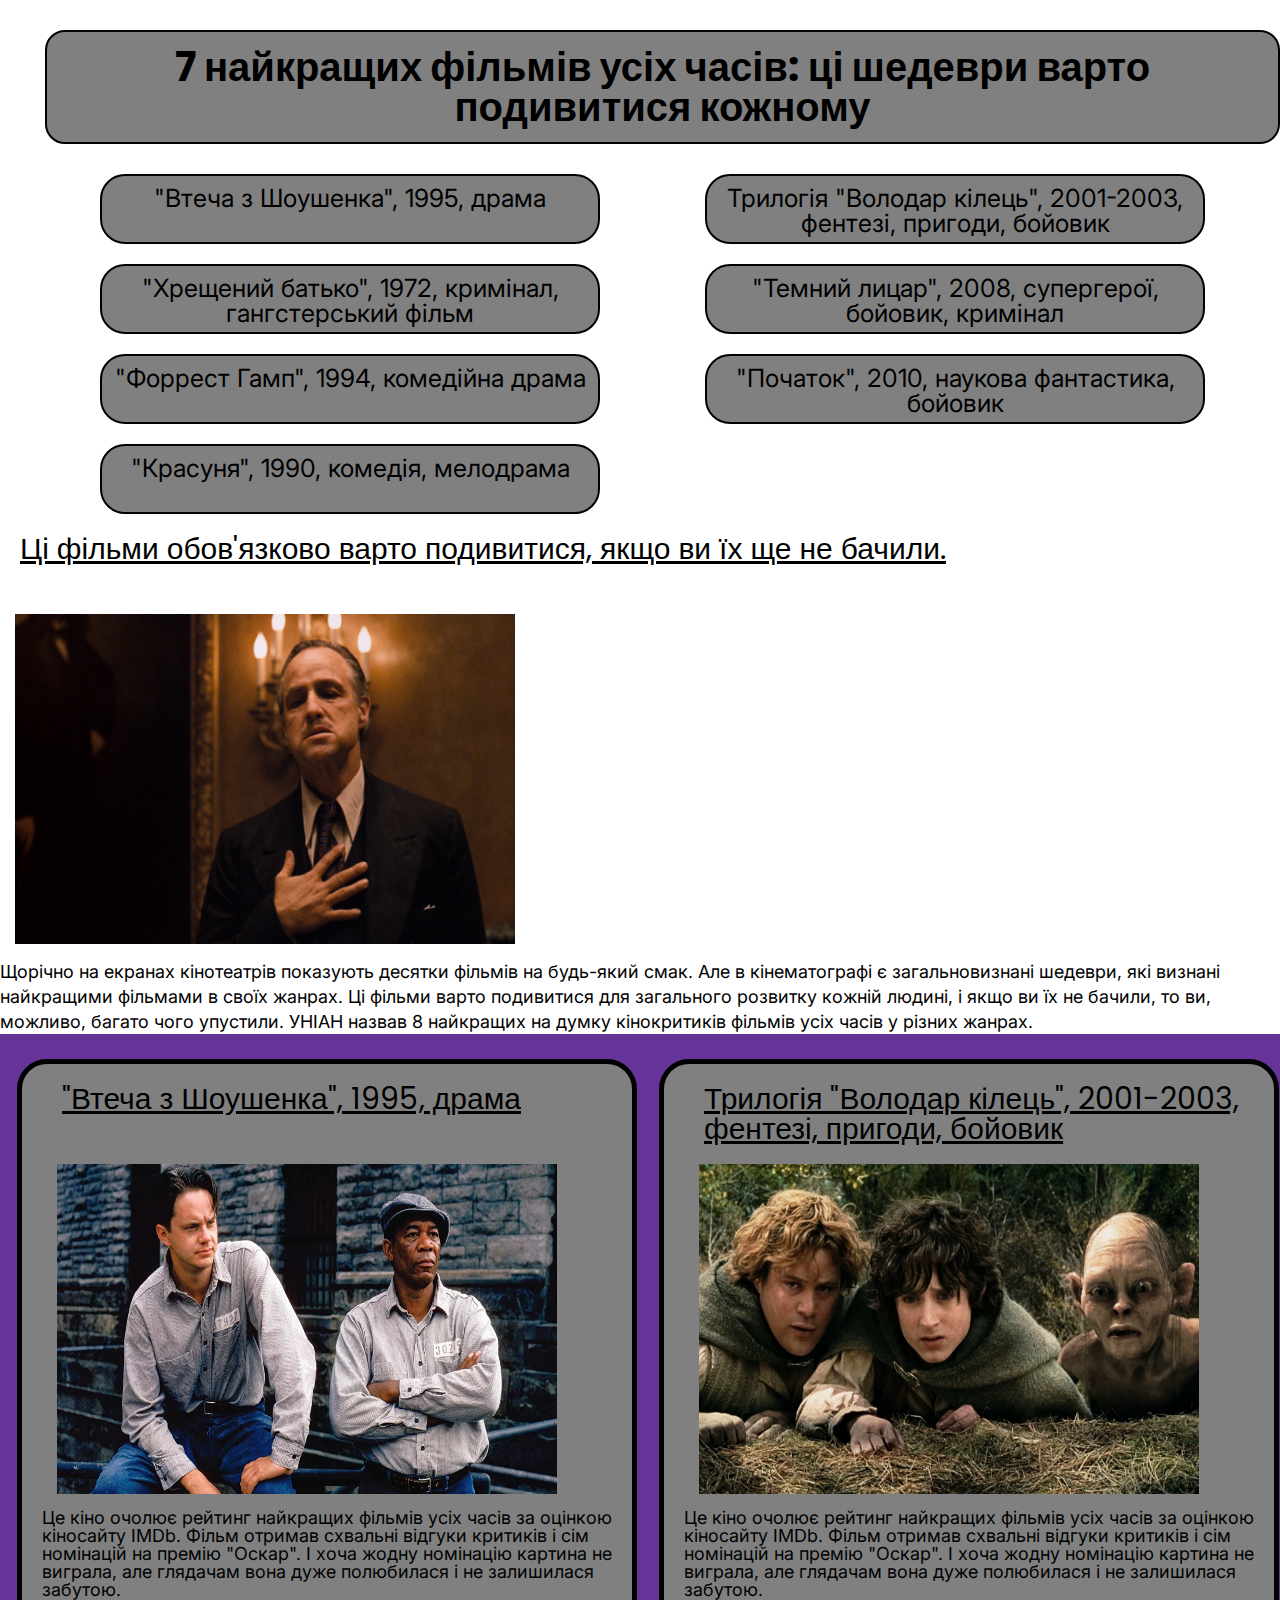
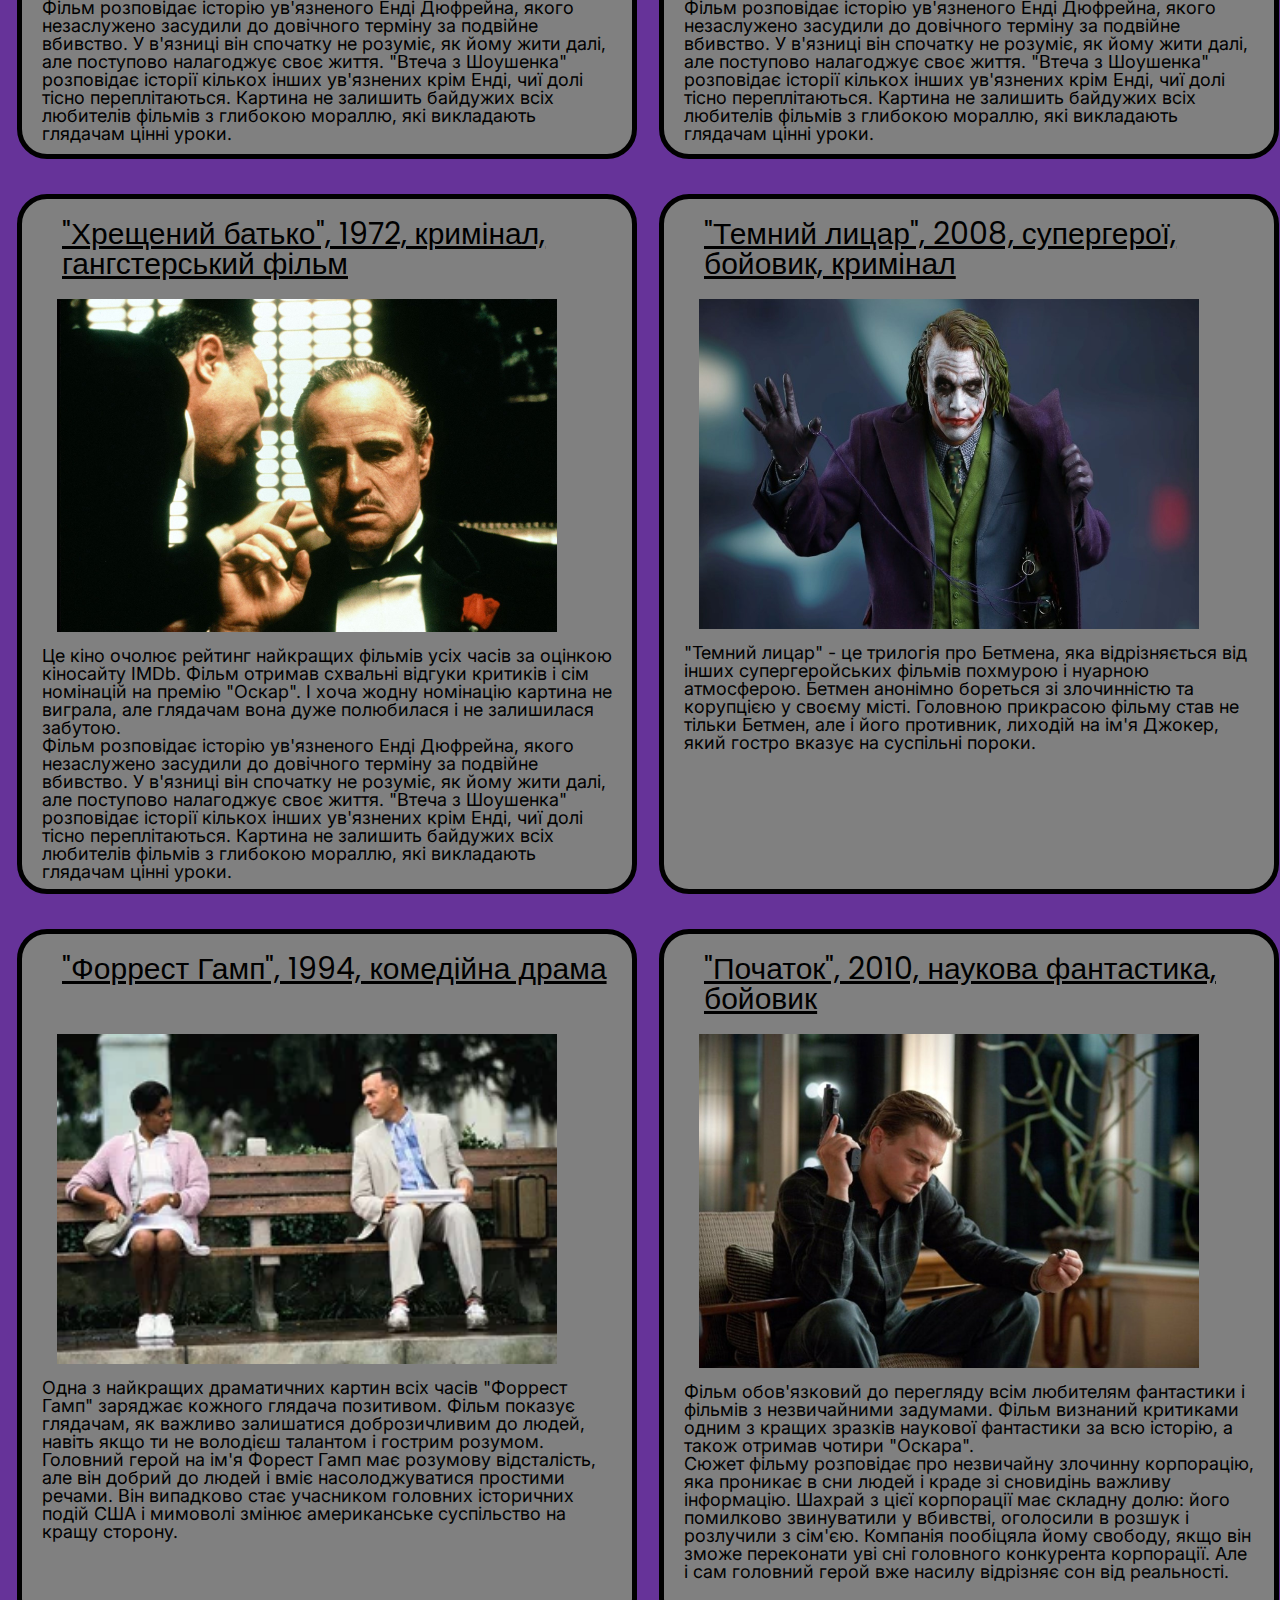
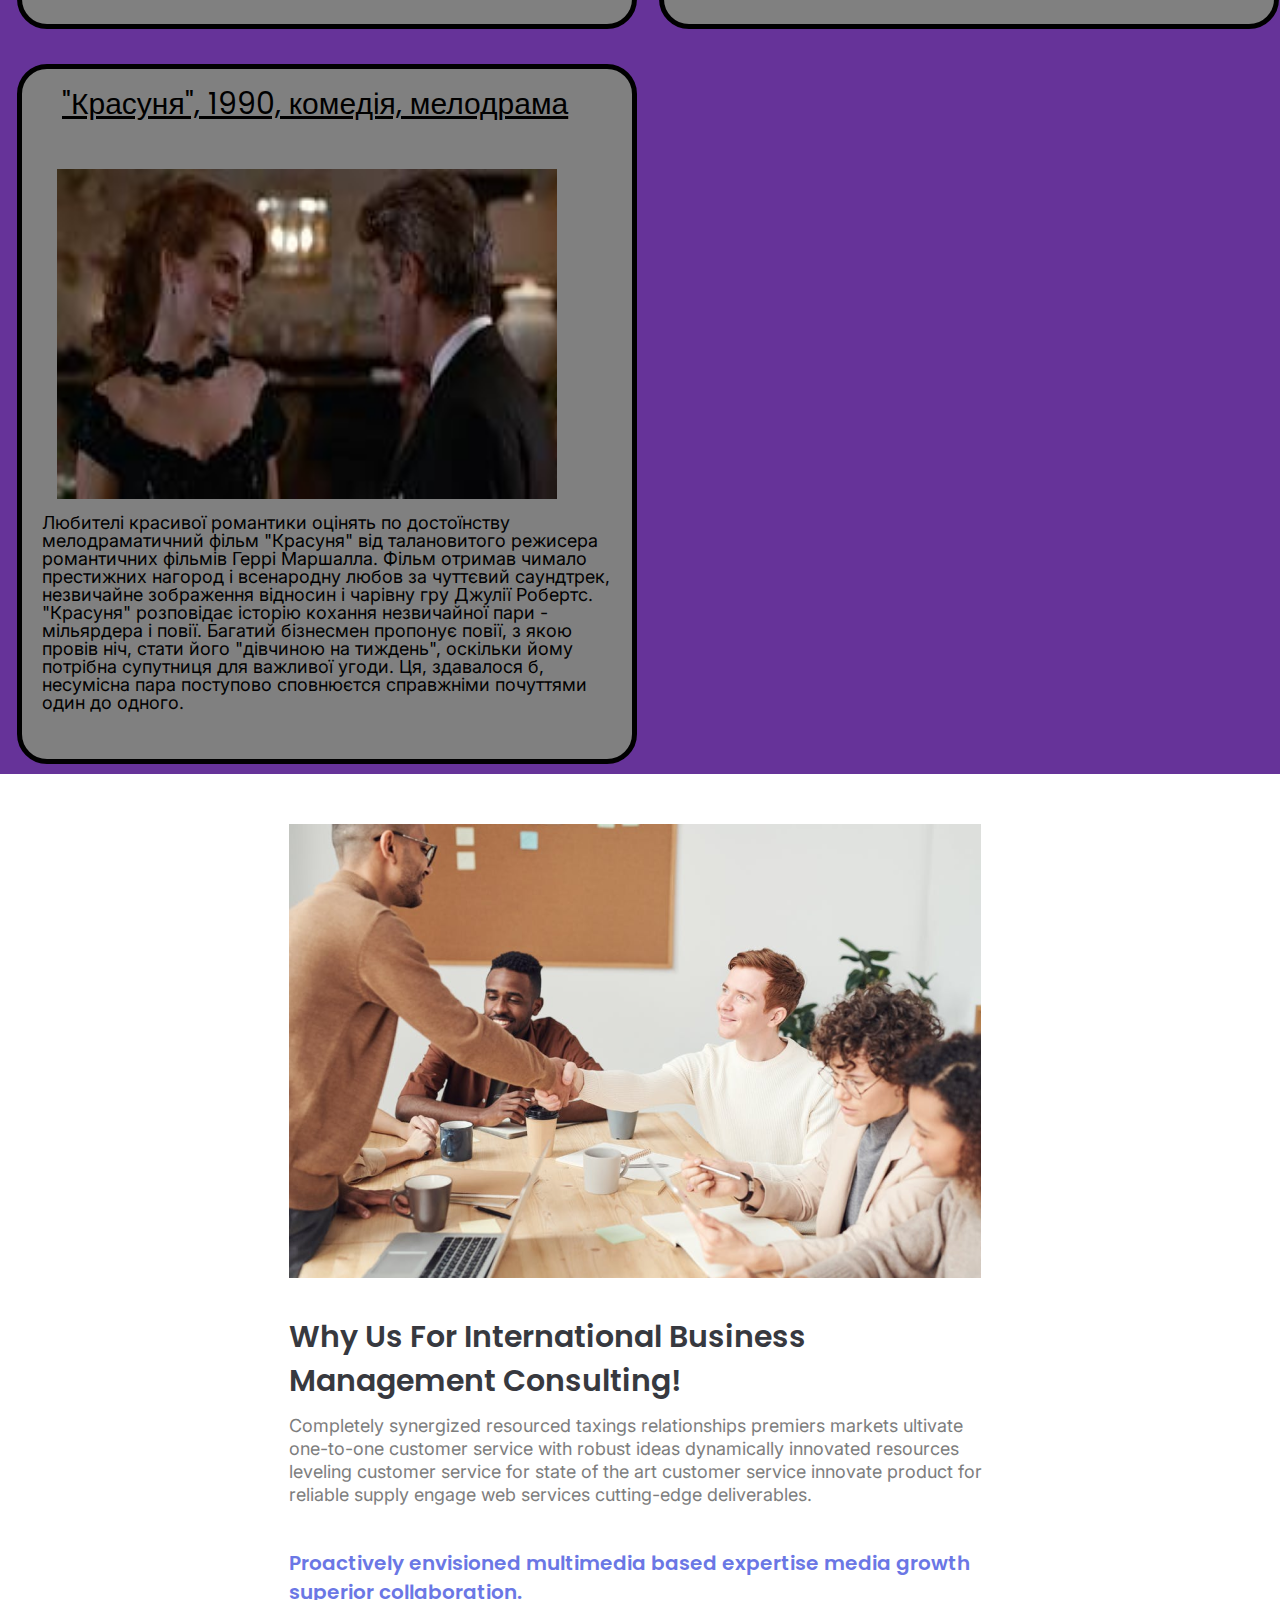
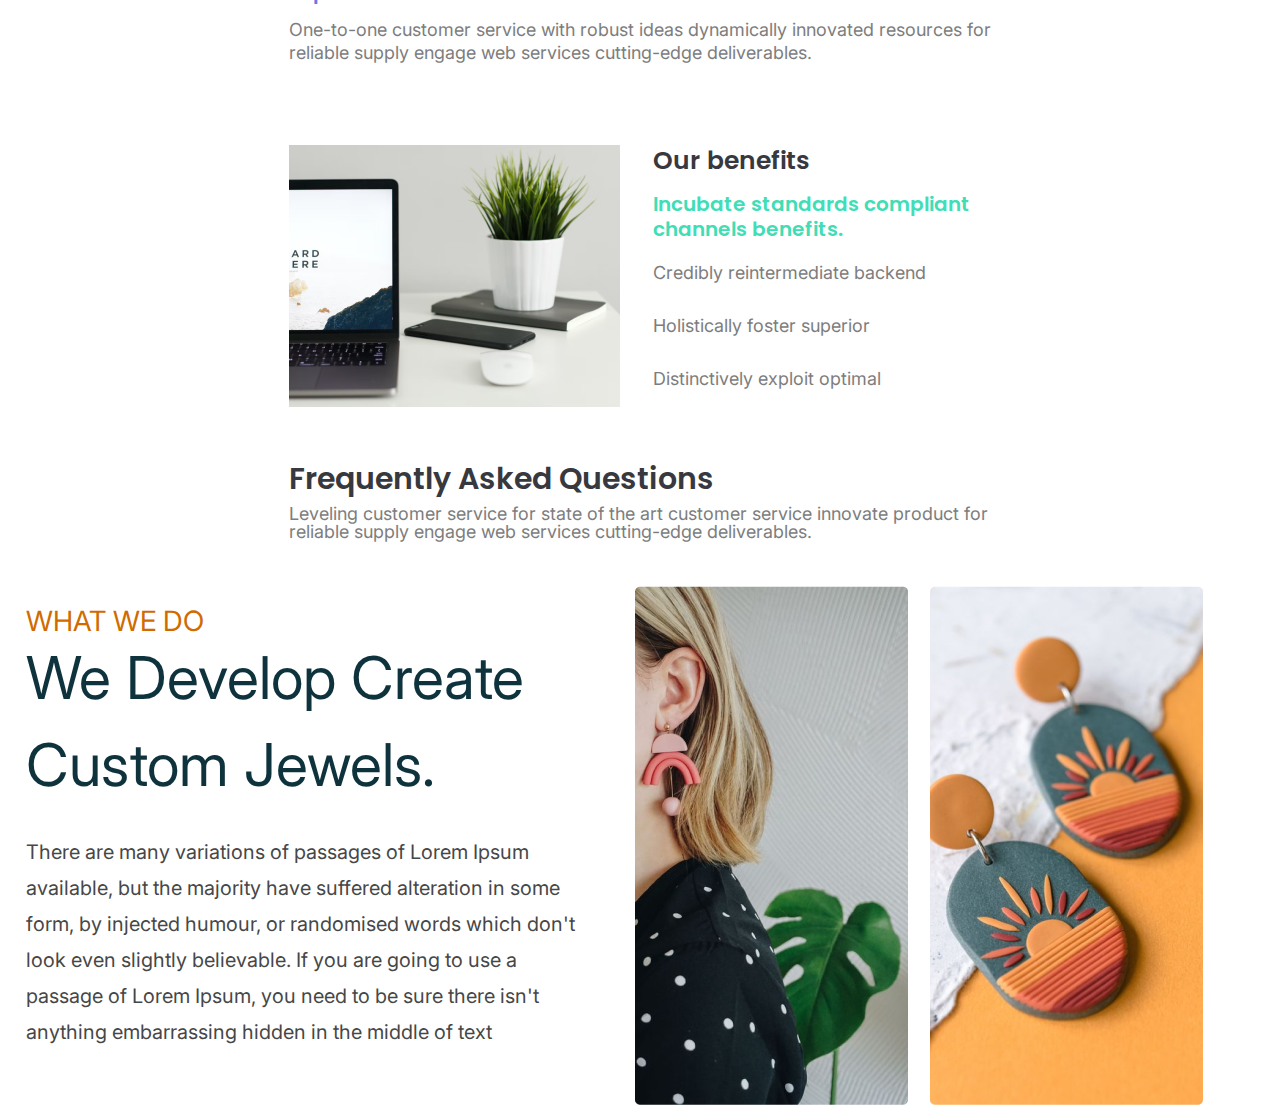
<file: lesson_6/index.html>
<!-- 1. ПРАКТИКА -->

<!DOCTYPE html>
<html lang="uk">
<head>
    <meta charset="UTF-8">
    <meta name="viewport" content="width=device-width, initial-scale=1.0">
    <link rel="stylesheet" href="css/fonts.css">
    <link rel="stylesheet" href="css/style.css">
    <title>Lesson 6</title>
</head>
<body>
  <header class="header">
    <div class="container">
        <h1 class="title">
            7 найкращих фільмів усіх часів: ці шедеври варто подивитися кожному 
        </h1>
        <div class="block-list">
            <nav class="nenu">
                <ul class="list-menu">
                    <li class="movie-title">
                        <a href="#shawshank-redemption" class="list">"Втеча з Шоушенка", 1995, драма</a>
                    </li>
                    <li class="movie-title">
                        <a href="#lord-of-the-ring" class="list">Трилогія "Володар кілець", 2001-2003, фентезі, пригоди, бойовик</a>
                    </li>
                    <li class="movie-title">
                        <a href="#godfather" class="list">"Хрещений батько", 1972, кримінал, гангстерський фільм</a>
                    </li>

                    <li class="movie-title">
                        <a href="#dark-knight" class="list">"Темний лицар", 2008, супергерої, бойовик, кримінал</a>
                    </li>

                    <li class="movie-title">
                        <a href="#forrest-gump" class="list">"Форрест Гамп", 1994, комедійна драма</a>
                    </li>
                    <li class="movie-title">
                        <a href="#start" class="list">"Початок", 2010, наукова фантастика, бойовик</a>
                    </li>
                    <li class="movie-title">
                        <a href="#gorgeous" class="list">"Красуня", 1990, комедія, мелодрама</a>
                    </li>
                </ul>
            </nav>
            <h6 class="sub-title-ono">
                Ці фільми обов'язково варто подивитися, якщо ви їх ще не бачили. 
            </h6>
            <img src="img/godfather.webp" alt="Хрещений батько" class="foto">
            <p>
                Щорічно на екранах кінотеатрів показують десятки фільмів на будь-який смак. Але в кінематографі є загальновизнані шедеври, які визнані найкращими фільмами в своїх жанрах. Ці фільми варто подивитися для загального розвитку кожній людині, і якщо ви їх не бачили, то ви, можливо, багато чого упустили. УНІАН назвав 8 найкращих на думку кінокритиків фільмів усіх часів у різних жанрах.  
            </p>
        </div>
    </div>
  </header>
  <main class="aiting">
    <div class="container-two">
        <div class="block">
            <h4 class="sub-title" id="lshahawsnk-redemption">
                "Втеча з Шоушенка", 1995, драма 
            </h4>
            <img src="img/shawshank.webp" alt="Втеча з Шоушенка" class="foto">
            <p>
                Це кіно очолює рейтинг найкращих фільмів усіх часів за оцінкою кіносайту IMDb. Фільм отримав схвальні відгуки критиків і сім номінацій на премію "Оскар". І хоча жодну номінацію картина не виграла, але глядачам вона дуже полюбилася і не залишилася забутою.  
            </p>
            <p>
                Фільм розповідає історію ув'язненого Енді Дюфрейна, якого незаслужено засудили до довічного терміну за подвійне вбивство. У в'язниці він спочатку не розуміє, як йому жити далі, але поступово налагоджує своє життя. "Втеча з Шоушенка" розповідає історії кількох інших ув'язнених крім Енді, чиї долі тісно переплітаються. Картина не залишить байдужих всіх любителів фільмів з глибокою мораллю, які викладають глядачам цінні уроки.
            </p>
        </div>
        <div class="block">
            <h4 class="sub-title" id="lord-of-the-rings">
                Трилогія "Володар кілець", 2001-2003, фентезі, пригоди, бойовик 
            </h4>
            <img src="img/lord.jpg" alt="Трилогія Володар кілець " class="foto">
            <p>
                Це кіно очолює рейтинг найкращих фільмів усіх часів за оцінкою кіносайту IMDb. Фільм отримав схвальні відгуки критиків і сім номінацій на премію "Оскар". І хоча жодну номінацію картина не виграла, але глядачам вона дуже полюбилася і не залишилася забутою.  
            </p>
            <p>
                Фільм розповідає історію ув'язненого Енді Дюфрейна, якого незаслужено засудили до довічного терміну за подвійне вбивство. У в'язниці він спочатку не розуміє, як йому жити далі, але поступово налагоджує своє життя. "Втеча з Шоушенка" розповідає історії кількох інших ув'язнених крім Енді, чиї долі тісно переплітаються. Картина не залишить байдужих всіх любителів фільмів з глибокою мораллю, які викладають глядачам цінні уроки.
            </p>
        </div>
        <div class="block">
            <h4 class="sub-title" id="godfather">
                "Хрещений батько", 1972, кримінал, гангстерський фільм
            </h4>
            <img src="img/godfather-two.jpg" alt="Хрещений батько " class="foto">
            <p>
                Це кіно очолює рейтинг найкращих фільмів усіх часів за оцінкою кіносайту IMDb. Фільм отримав схвальні відгуки критиків і сім номінацій на премію "Оскар". І хоча жодну номінацію картина не виграла, але глядачам вона дуже полюбилася і не залишилася забутою.  
            </p>
            <p>
                Фільм розповідає історію ув'язненого Енді Дюфрейна, якого незаслужено засудили до довічного терміну за подвійне вбивство. У в'язниці він спочатку не розуміє, як йому жити далі, але поступово налагоджує своє життя. "Втеча з Шоушенка" розповідає історії кількох інших ув'язнених крім Енді, чиї долі тісно переплітаються. Картина не залишить байдужих всіх любителів фільмів з глибокою мораллю, які викладають глядачам цінні уроки.
            </p>
        </div>
        <div class="block">
            <h4 class="sub-title" id="dark-knight">
                "Темний лицар", 2008, супергерої, бойовик, кримінал 
            </h4>
            <img src="img/dark-knight.jpeg" alt="Темний лицар " class="foto">
            <p>
                "Темний лицар" - це трилогія про Бетмена, яка відрізняється від інших супергеройських фільмів похмурою і нуарною атмосферою. Бетмен анонімно бореться зі злочинністю та корупцією у своєму місті. Головною прикрасою фільму став не тільки Бетмен, але і його противник, лиходій на ім'я Джокер, який гостро вказує на суспільні пороки. 
            </p>
        </div>
        <div class="block">
            <h4 class="sub-title" id="forrest-gump">
                "Форрест Гамп", 1994, комедійна драма
            </h4>
            <img src="img/forrest-gump.webp" alt="Форрест Гамп" class="foto">
            <p>
                Одна з найкращих драматичних картин всіх часів "Форрест Гамп" заряджає кожного глядача позитивом. Фільм показує глядачам, як важливо залишатися доброзичливим до людей, навіть якщо ти не володієш талантом і гострим розумом. <br>

                Головний герой на ім'я Форест Гамп має розумову відсталість, але він добрий до людей і вміє насолоджуватися простими речами. Він випадково стає учасником головних історичних подій США і мимоволі змінює американське суспільство на кращу сторону.
            </p>
        </div>
        <div class="block">
            <h4 class="sub-title" id="start">
                "Початок", 2010, наукова фантастика, бойовик
            </h4>
            <img src="img/start.jpg" alt="Початок" class="foto">
            <p>
                Фільм обов'язковий до перегляду всім любителям фантастики і фільмів з незвичайними задумами. Фільм визнаний критиками одним з кращих зразків наукової фантастики за всю історію, а також отримав чотири "Оскара". 
            </p>
            <p>
                Сюжет фільму розповідає про незвичайну злочинну корпорацію, яка проникає в сни людей і краде зі сновидінь важливу інформацію. Шахрай з цієї корпорації має складну долю: його помилково звинуватили у вбивстві, оголосили в розшук і розлучили з сім'єю. Компанія пообіцяла йому свободу, якщо він зможе переконати уві сні головного конкурента корпорації. Але і сам головний герой вже насилу відрізняє сон від реальності. 
            </p>
        </div>
        <div class="block">
            <h4 class="sub-title" id="gorgeous">
                "Красуня", 1990, комедія, мелодрама
            </h4>
            <img src="img/gorgeous.jpeg" alt="Красуня" class="foto">
            <p>
                Любителі красивої романтики оцінять по достоїнству мелодраматичний фільм "Красуня" від талановитого режисера романтичних фільмів Геррі Маршалла. Фільм отримав чимало престижних нагород і всенародну любов за чуттєвий саундтрек, незвичайне зображення відносин і чарівну гру Джулії Робертс.
            </p>
            <p>
                "Красуня" розповідає історію кохання незвичайної пари - мільярдера і повії. Багатий бізнесмен пропонує повії, з якою провів ніч, стати його "дівчиною на тиждень", оскільки йому потрібна супутниця для важливої угоди. Ця, здавалося б, несумісна пара поступово сповнюєтся справжніми почуттями один до одного.
            </p>
        </div>
    </div>

        <!-- 2. ПЕРШИЙ ФРАГМЕНТ З МАКЕТУ -->

    <div class="container-ono">
        <div class="block-layout">
            <img src="img/Photo.png" alt="foto" class="foto-dz">
            <h2 class="title-layout">
                Why Us For International Business Management Consulting!
            </h2>
            <p>
                Completely synergized resourced taxings relationships premiers markets ultivate one-to-one customer service with robust ideas dynamically innovated resources leveling customer service for state of the art customer service innovate product for reliable supply engage web services cutting-edge deliverables. 
            </p>
            <h5 class="sub-title-layout">
                Proactively envisioned multimedia based expertise media growth superior collaboration.
            </h5>
            <p>One-to-one customer service with robust ideas dynamically innovated resources for reliable supply engage web services cutting-edge deliverables.</p>
        </div>
            <img src="img/Photo-twoo.png" alt="foto-twoo" class="foto-twoo">
            <div class="block-twoo">
                <h4 class="sub-title-twoo">
                    Our benefits
                </h4>
                <h6 class="sub-title-turquoise">
                    Incubate standards compliant channels benefits.
                </h6>
                <ul class="list-layout">
                    <li >Credibly reintermediate backend</li>
                    <li> Holistically foster superior</li>
                    <li >Distinctively exploit optimal</li>
                </ul>
            </div>
        <div class="block-layout-ono">
            <h3 class="sub-title-layout-twoo">
                Frequently Asked Questions
            </h3>
            <P>
                Leveling customer service for state of the art customer service innovate product for reliable supply engage web services cutting-edge deliverables.
            </P>
        </div>
    </div>
    <!-- 3. ДРУГИЙ ФРАГМЕНТ З МАКЕТУ -->
    <div class="container-custom">
        <div class="block-custom">
            <span class="orang">
                WHAT WE DO 
            </span>
            <h2 class="title-custom" >
                We Develop Create Custom Jewels.
            </h2>
            <p >
                There are many variations of passages of Lorem Ipsum available, but the majority have suffered alteration in some form, by injected humour, or randomised words which don't look even slightly believable. If you are going to use a passage of Lorem Ipsum, you need to be sure there isn't anything embarrassing hidden in the middle of text
                
            </p>
        </div>
        <div class="image">
            <img src="img/Rectangle.png" alt="image" class="foto-custom">
            <img src="img/Rectangle-twoo.png" alt="image-twoo" class="foto-custom-twoo">
        </div>
    </div>
  </main>  
</body>
</html>
</file>
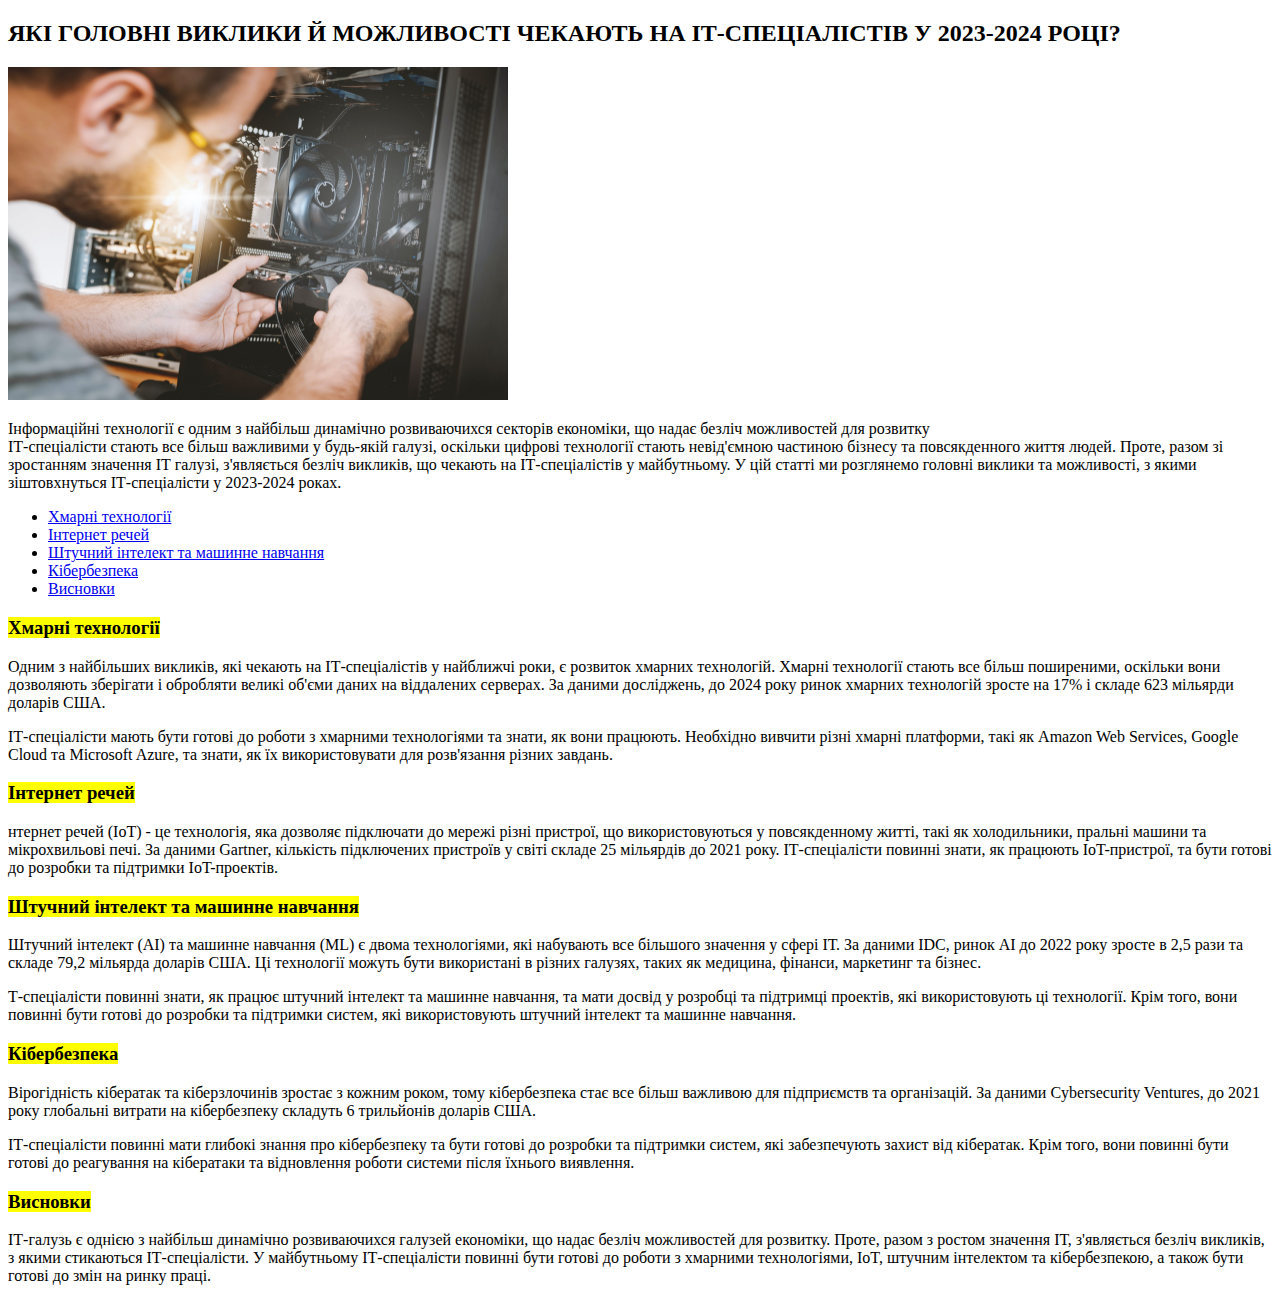
<file: lessons_2/index.html>
<!DOCTYPE html>
<html lang="uk">
<head>
    <meta charset="UTF-8">
    <meta name="viewport" content="width=device-width, initial-scale=1.0">
    <title>lesson_2</title>
</head>
<body>
    <header>
        <h2>
            ЯКІ ГОЛОВНІ ВИКЛИКИ Й МОЖЛИВОСТІ ЧЕКАЮТЬ НА ІТ-СПЕЦІАЛІСТІВ У 2023-2024 РОЦІ?
        </h2>
        <img class="picture" style="width: 500px;" src="img/n_11272_57043306.jpg" alt="">
        <div>
            <div>
                <p>
                    Інформаційні технології є одним з найбільш динамічно розвиваючихся секторів економіки, що надає безліч можливостей для розвитку <br> ІТ-спеціалісти стають все більш важливими у будь-якій галузі, оскільки цифрові технології стають невід'ємною частиною бізнесу та повсякденного життя людей. Проте, разом зі зростанням значення ІТ галузі, з'являється безліч викликів, що чекають на ІТ-спеціалістів у майбутньому. У цій статті ми розглянемо головні виклики та можливості, з якими зіштовхнуться ІТ-спеціалісти у 2023-2024 роках.
                </p>
            </div>
            <nav>
                <ul>
                    <li>
                    <a href="#cloud-technologies-id" class="link">Хмарні технології</a> 
                    </li>
                    <li>
                     <a href="#internet-of-thins-id" class="link">Інтернет речей</a> 
                    </li>
                    <li>
                      <a href="ai-id" class="link">Штучний інтелект та машинне навчання</a> 
                    </li>
                    <li>
                       <a href="#cyber-security-id" class="link">Кібербезпека</a>
                    </li>
                    <li>
                      <a href="#concsion-id" class="link"> Висновки</a>  
                    </li>
                </ul>
            </nav>
        </div>
    </header>
    <main>
        
        <h3>
            <mark>Хмарні технології</mark>
        </h3>
        <div>
            <p>
                <span>Одним з найбільших викликів, які чекають на ІТ-спеціалістів у найближчі роки, є розвиток хмарних технологій.</span> Хмарні технології стають все більш поширеними, оскільки вони дозволяють зберігати і обробляти великі об'єми даних на віддалених серверах. За даними досліджень, до 2024 року ринок хмарних технологій зросте на 17% і складе 623 мільярди доларів США.
            </p>
            <p>
                <id id="cloud-technologies-id"></id>  ІТ-спеціалісти мають бути готові до роботи з хмарними технологіями та знати, як вони працюють. Необхідно вивчити різні хмарні платформи, такі як Amazon Web Services, Google Cloud та Microsoft Azure, та знати, як їх використовувати для розв'язання різних завдань.
            </p>
        </div>
        
        <h3>
             <mark>Інтернет речей</mark>
        </h3>
        <div>
            <p>
                <id id="internet-of-thins-id"></id>   нтернет речей (IoT) - це технологія, яка дозволяє підключати до мережі різні пристрої, що використовуються у повсякденному житті, такі як холодильники, пральні машини та мікрохвильові печі. За даними Gartner, кількість підключених пристроїв у світі складе 25 мільярдів до 2021 року. ІТ-спеціалісти повинні знати, як працюють IoT-пристрої, та бути готові до розробки та підтримки IoT-проектів.
            </p>
        </div>
       
        <h3>
            <mark>Штучний інтелект та машинне навчання</mark>
        </h3>
        <div>
            <p>
                <id id="ai-id"></id>  Штучний інтелект (AI) та машинне навчання (ML) є двома технологіями, які набувають все більшого значення у сфері ІТ. За даними IDC, ринок AI до 2022 року зросте в 2,5 рази та складе 79,2 мільярда доларів США. Ці технології можуть бути використані в різних галузях, таких як медицина, фінанси, маркетинг та бізнес.
            </p>
            <p>
                Т-спеціалісти повинні знати, як працює штучний інтелект та машинне навчання, та мати досвід у розробці та підтримці проектів, які використовують ці технології. Крім того, вони повинні бути готові до розробки та підтримки систем, які використовують штучний інтелект та машинне навчання.
            </p>
        </div>
        
        <h3>
             <mark>Кібербезпека</mark>
        </h3>
        <div>
            <p>
                <id id="cyber-security-id"></id>  Вірогідність кібератак та кіберзлочинів зростає з кожним роком, тому кібербезпека стає все більш важливою для підприємств та організацій. За даними Cybersecurity Ventures, до 2021 року глобальні витрати на кібербезпеку складуть 6 трильйонів доларів США.
            </p>
            <p>
                ІТ-спеціалісти повинні мати глибокі знання про кібербезпеку та бути готові до розробки та підтримки систем, які забезпечують захист від кібератак. Крім того, вони повинні бути готові до реагування на кібератаки та відновлення роботи системи після їхнього виявлення.
            </p>
        </div>
       
        <h3>
             <mark>Висновки</mark>
        </h3>
        <div>
            <p>
                <id id="concsion-id"></id>  ІТ-галузь є однією з найбільш динамічно розвиваючихся галузей економіки, що надає безліч можливостей для розвитку. Проте, разом з ростом значення ІТ, з'являється безліч викликів, з якими стикаються ІТ-спеціалісти. У майбутньому ІТ-спеціалісти повинні бути готові до роботи з хмарними технологіями, IoT, штучним інтелектом та кібербезпекою, а також бути готові до змін на ринку праці.
            </p>
        </div>
    </main>
    <footer></footer>
</body>
</html>
</file>
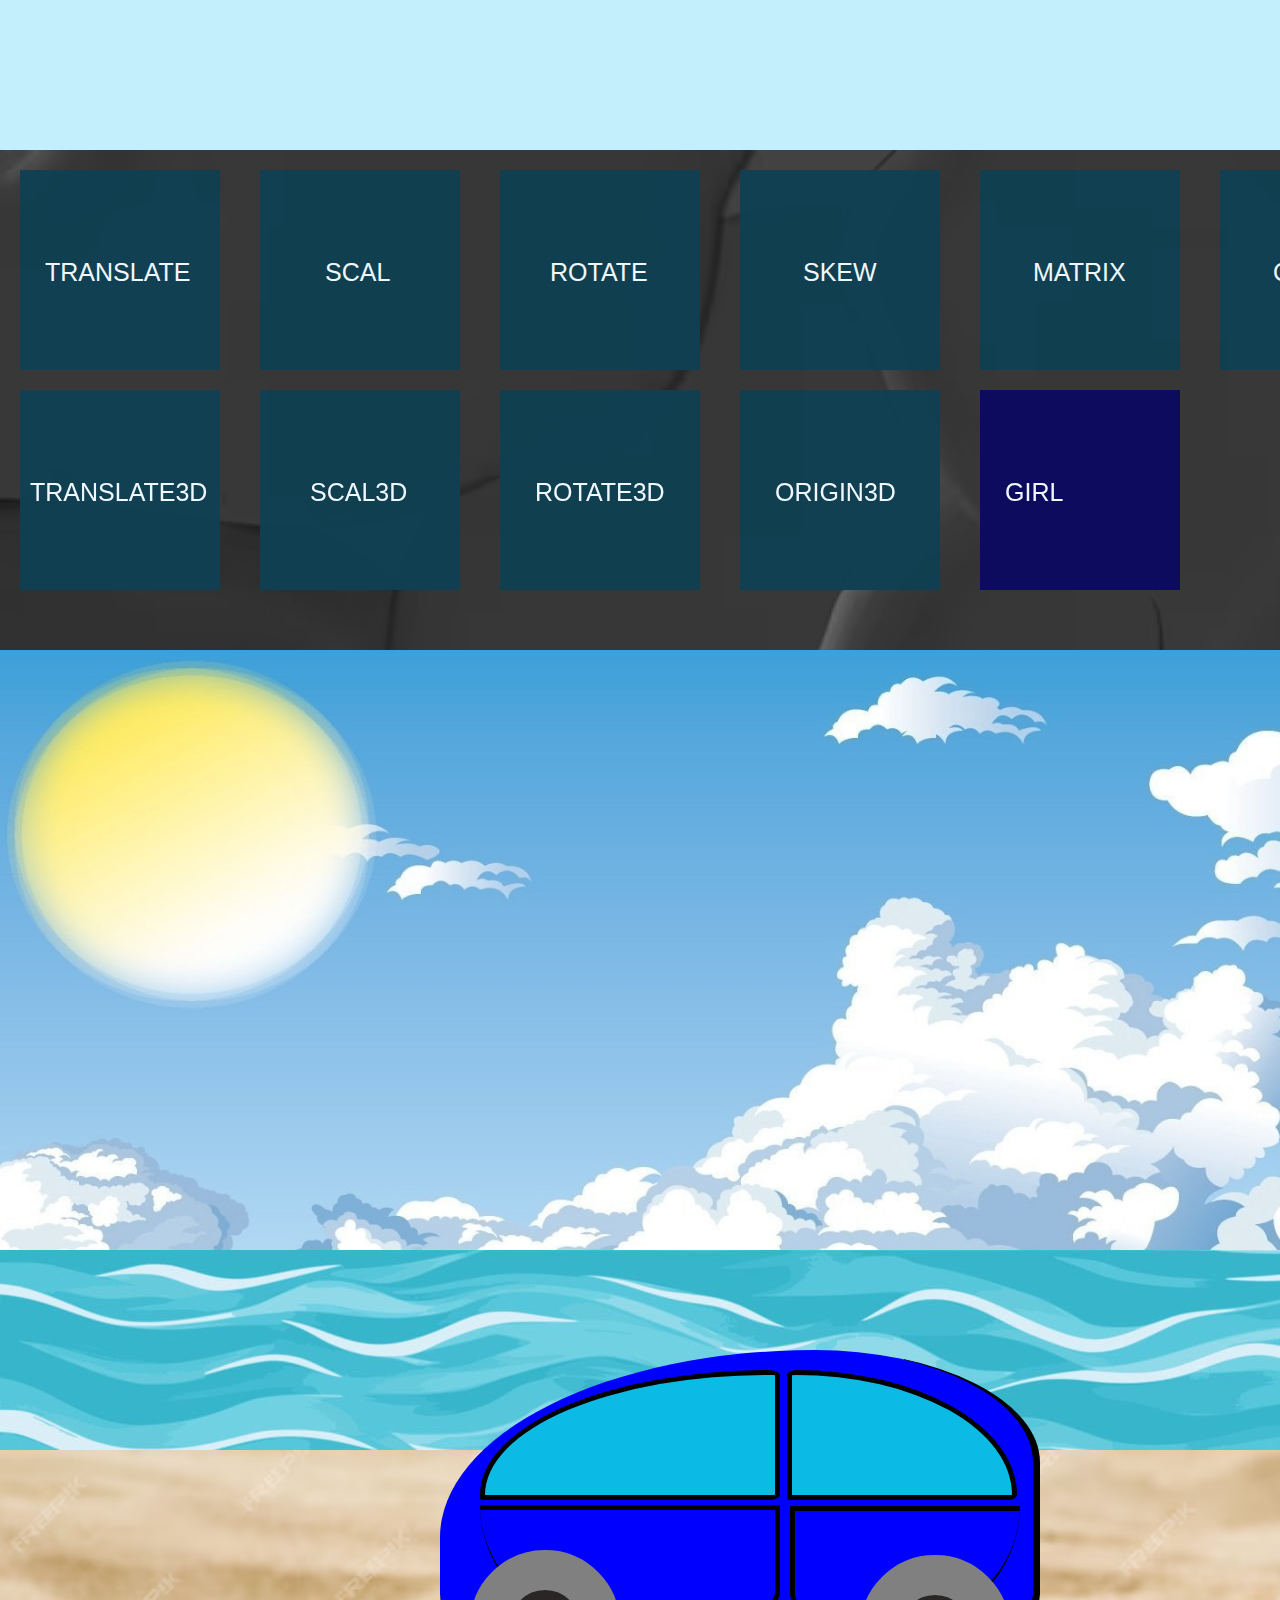
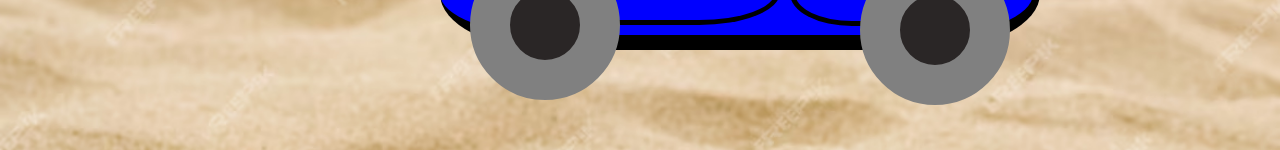
<file: lesson_13/index..html>
<!DOCTYPE html>
<html lang="en">
<head>
    <meta charset="UTF-8">
    <meta name="viewport" content="width=device-width, initial-scale=1.0">
    <link rel="stylesheet" href="css/style.css">
    <title>lesson_13</title>
</head>
<body>
    <div class="wrapper">
        <header class="header"></header>
        <main class="body">
            <div class="conteinert-practice">
                <div class="tran
                sform2d">
                    <div class="transform2d__translate translate">
                        <div class="translate__ono"></div>
                        <div class="translate__too">
                            <p>TRANSLATE</p>
                        </div>
                    </div>
                    <div class="transform2d__scal scale">
                        <div class="scal__ono"></div>
                        <div class="scal__too">
                            <p>SCAL</p>
                        </div>
                    </div>
                    <div class="transform2d__rotate rotate">
                        <div class="rotate__ono"></div>
                        <div class="rotate__too">
                            <p>ROTATE</p>
                        </div>
                    </div>
                    <div class="transform2d__skew skew">
                        <div class="skew__ono"></div>
                        <div class="skew__too">
                            <p>SKEW</p>
                        </div>
                    </div>
                    <div class="transform2d__matrix matrix">
                        <div class="matrix__ono">
                            <img src="img/body-smaill.webp" alt="body-smail " width="200px">
                        </div>
                        <div class="matrix__too">
                            <p>MATRIX</p>
                        </div>
                    </div>
                    <div class="transform2d__origin origin">
                        <div class="origin__ono">
                        </div>
                        <div class="origin__too">
                            <p>ORIGIN</p>
                        </div>
                    </div>
                </div>
                <div class="transform3d">
                    <div class="transform3d__translate3d translate3d">
                        <div class="translate3d__ono"></div>
                        <div class="translate3d__too">
                            <p>TRANSLATE3D</p>
                        </div>
                    </div>
                    <div class="transform3d__scal3d scale3d">
                        <div class="scal3d__ono"></div>
                        <div class="scal3d__too">
                            <p>SCAL3D</p>
                        </div>
                    </div>
                    <div class="transform3d__rotate3d rotate3d">
                        <div class="rotate3d__ono"></div>
                        <div class="rotate3d__too">
                            <p>ROTATE3D</p>
                        </div>
                    </div>
                    <div class="transform3d__origin3d origin3d">
                        <div class="origin3d__ono">
                        </div>
                        <div class="origin3d__too">
                            <p>ORIGIN3D</p>
                        </div>
                    </div>
                    <div class="transform3d__back-kard back-kard">
                        <div class="back-kard__ono">
                        </div>
                        <div class="back-kard__too">
                            <p>GIRL</p>
                        </div>
                    </div>
                </div>
            </div>
            <div class="container-hom-work hom-work">
                <div class="hom-work__city city">
                    <div class="city__river"></div>
                    <div class="city__road"></div>
                    <div class="city__park"></div>
                    <div class="city__sky"></div>
                    <div class="city__auto auto">
                        <div class="auto__frame frame">
                            <div class="frame__center">

                            </div>
                            <div class="frame__right">

                            </div>
                            <div class="frame__left">

                            </div>
                        </div>
                    </div>
                </div>
            </div>
            <div class="block-figures figures">
                <div class="figures__qualrate"></div>
                <div class="figures__rhobus"></div>
                <div class="figures_triangle"></div>
                <div class="figures__oval"></div>
                <div class="figures__trapezoid"></div>
            </div>

        </main>
        <footer class="footer"></footer>
    </div>
</body>
</html>
</file>
<file: lesson_6/css/fonts.css>
@import url(https://fonts.googleapis.com/css?family=DM+Serif+Text:regular,diplay=wrap);
@import url(https://fonts.googleapis.com/css?family=Inter:regular,500,600,700,diplay=wrap);
@import url(https://fonts.googleapis.com/css?family=Poppins:300italic,regular,italic,500italic,600italic,700italic,diplay=wrap);
</file>
<file: lesson_10/css/style.css>
@import url(reset.css);
@import url(./fonts.css);
body{
    max-width: 1300px;
    margin:0 auto;
    font-family: inter,sans-serif;
    font-size: 25px;
    max-width: 1200px;
    margin:0 auto;
    background-color: black;
    color: azure;
}
.list {
}
.list_icon {
    padding: 25px 0px 25px 0px;
    display: inline-block;
}
.list_icon:not(:last-child),
.block_logo .logo:not(:last-child),
.block_main_icon_svg .mein_icon:not(:last-child) {
    margin-right: 20px;
}
.title_svg,.sub-title_icon_svg,.sub_title_raster {
    font-family: poppins,sans-serif;
  text-align: center;
  font-size: 40px;
  font-weight: 600;
  line-height: 1.47;
  padding: 50px 20px 50px 20px;
}
.block_raster_imege_webp {
    text-align: center;
    padding-bottom: 100px;
}
.block_raster_imege_webp .raster:not(:last-child){
    margin-bottom: 40px;
}
</file>
<file: lesson_11/css/style.css>
@import url(reset.css);
body{
   }

   mark{
  }
  img{
  }
  div{
  }
</file>
<file: lesson_12/css/style.css>
@import url(reset.css);

/*  ДЕЛАЮ 3 Х УРОВНЕВЫЙ СПИСОК */
body{
   max-width: 1500px;
   margin: 0 auto;

}

.header {
   width: 1500px;
   position: fixed;
   z-index: 10;
   background-color: #bf6363;
   padding-top: 50px;
}
.header__container {

}
.header__manu {
}
.manu {
}
.manu__list {
   position: relative;
   left: 370px;
   display: inline-block;
}
.list {
padding: 20px 0px 20px;
}
.list__itams {
   position: relative;
  display: inline-block;
   font-family:inter serif;
   font-size: 0px;
   border: 3px solid ;
   padding: 10px;
   border-radius: 10px;
   background-color: #fff;
}
.list__itams {
   font-size: 20px;
}

.list__itams:hover{
   background-color: #ebdbdb;

}
.list__itams:not(:last-child) {
margin-right: 20px;
}

.list__link {
}

.wrapper {
}
.container {
}
.container__manu-list {
}
.list-manu {
   position: relative;
   font-size: 20px;
   padding: 10px;
   border-radius: 10px;
   display: inline-block;
}
.list__itam:hover .list-manu{
   visibility: visible;
}
.list-manu:hover {
   background-color: #bf6363;
}

.list-manu__sub-list    
{
   background-color: #dfee0d98;
   position: absolute;
   display: inline-block;
   top:100%;
   left: 0px;
   width: 200px;;
   font-size: 20px;
   padding-top: 0px;
   border-radius: 10px;
   font-size: 0px;
   visibility: hidden;

}
.list-manu__sub-list {
  font-size: 20px;

}  
.list-manu__sub-list:hover {
   visibility: visible;
 }  
 

.list__itams:hover .list-manu__sub-list{
   visibility: visible;
}
.list-manu__itam{
   padding: 15px;
}
.list-manu__itam:hover {
   background-color: #ebdbdb;
}
.list-manu__manu-item:hover .list-manu__sub-itams  {
}
.list-manu__sub-itams:not(:last-child) {
margin-bottom: 10px;
}
.list-manu__sub-itams {
   position: absolute;
   left: 100%;
   bottom: 57%;
   min-width: 150px;
   visibility: hidden;

}
.list-manu__itam:hover .list-manu__sub-itams  {
   visibility: visible;

}


.sub-itams:not(:last-child){
   margin-bottom: 10px;

}
.sub-itams__side:not(:last-child) {
   margin-bottom: 10px;
   background-color: #c7a3a3;

}
.sub-itams__side {
   background-color: #c7a3a3;
   padding: 5px;
}
.sub-itams__side:hover{
   border: 2px solid rgb(48, 22, 22);
}


.sub-itams__link {
}
.page{

   position: relative;
   top:85px;
}

/* ПРАКТИКА ПРОРАБОТКА СВОЙСТВ CSS POSOTION -- RELATIVE */
/* .block-ono,
.block-twoo,
.block-thre {
   max-width: 500px;
   padding: 20px;
   margin-bottom: 30px;
   text-align:center;
   background-color: red;
   border-radius: 40px;
   border: 3px solid  black;
}
.block-ono{
   position: relative;
   left: 300px;
   top: -50px;
   z-index: 1;
}
.block-twoo {
   position: relative;
   top: -50px;
   left: 300px;
   z-index: 2;

}
.block-thre {
   position: relative;
   top: -50px;
   left: 300px;
   z-index: 2;
} */
.block-ono,
.block-twoo,
.block-thre {
   max-width: 500px;
   height: auto;
   padding: 20px;
   margin-bottom: 30px;
   text-align:center;
   background-color: red;
   border-radius: 40px;
   border: 3px solid  black;
   vertical-align: top;
}

/* ПРАКТИКА ПРОРАБОТКА СВОЙСТВ CSS POSOTION -- absolute*/



/* .block-ono{
   position:absolute;
   left: 10px;
}
.block-twoo {
   position:absolute;
   background-color: rgb(0, 255, 13);
   left: 530px;


}
.block-thre {
   position:absolute;
   top: 100px;
   left: 250px;
   background-color: rgb(255, 251, 0);

}  */

 /* ПРАКТИКА ПРОРАБОТКА СВОЙСТВ CSS POSOTION -- fixed/ */
.block-ono{
   position:absolute;
   left: 10px; ;
}
.block-twoo {
   position:absolute;
   background-color: rgb(0, 255, 13);
   left: 530px;


}
.block-thre {
   position:absolute;
   top: 100px;
   left: 250px;
   background-color: rgb(255, 251, 0);

} 

.footer {
}

.container {
   position: relative;
   top: 50px;
   max-width: 1500px;
   margin: 0 auto; 
   background-color:  #c7a3a3;
   font-size: 25px;
}
.container__list,
.container__content 
   {
      display: inline-block;
}
.container__list{
   vertical-align: top;
   background-color: #056a6e;
   border: 2px solid black;
   border-radius: 20px;
   padding: 10px;
   position: sticky;
   top: 185px;
}
.list {
}
.list__itamss {

}
.list__itam:not(:last-child){
   margin-bottom: 10px;
}
.list__itam {
   padding: 13px;
   background-color: #fff;
   border-radius: 20px;
}
.list__itam:hover {
   background-color: #db4711;

}

.container__content {
   max-width: 200px;

}
.content {
   max-width: 900px;
   position: relative;
   top: -200px;
   left: 200px;

}
.content__text p:not(:last-child) {
   margin-bottom: 15px;
}
.content__text{
 
}
.bagraund {
   min-height: 200px;
   background-color: #bf6363;
   position: relative;
   top: 135px;
   z-index:8 ;
}

/*  ФРАГМЕНТ С МАКЕТА */
.conteimer__itams {
   text-align: center;
}
.itams {
}
.team__itams {
   text-align:left;
   position: relative;
   left: 200px;

}
.team__natasha-kelvin {
   position: relative;
}
.team__natasha-kelvin:not(:last-child){
   margin-right: 31px;
   margin-bottom: 31px;
}
.natasha-kelvin {
   display: inline-block;
}
.natasha-kelvin__photo {
}
.natasha-kelvin__social-media {
   position: absolute;
   left: 107px;
   top: 244px;
   visibility: hidden;
}
.matasha-kelvin__itam {
   display: inline-block;

}
.natasha-kelvin__insta {
   width: 50px;
   height: 50px;
}
.team__natasha-kelvin:hover .natasha-kelvin__social-media {
   visibility: visible;
   background-color: #fff;
   width: 386px;
   height: 532px;
   position: absolute;
   left: 0;
   top: 0;
  background-color:rgba(107, 119, 229, 0.7);
  padding: 243px 107px 243px 107px;
}
.natasha-kelvin__insta:hover,
.natasha-kelvin__fb:hover ,
.natasha-kelvin__twwiter:hover 
   {
   width: 45px;
   height: 45px;
}

.matasha-kelvin__insta {
}
.natasha-kelvin__fb {
}
.natasha-kelvin__twwiter {
}
.natasha-kelvin__job-title {
   background-color: rgb(255, 255, 255);
   display: inline-block;
   padding: 24px 69px 24px 69px;
   position: absolute;
   left: 22px;
   top: 396px;
}
.job-title {
   text-align: center;
}
.job-title__sub-title {
   color: rgb(55, 57, 63);
   font-family: Poppins,sans-serif;
   font-size: 25px;
   font-weight: 600;
   line-height: 1.52;
   text-align: center;
   margin: 5px;
}
.job-title__text {
   color: rgb(125, 125, 125);
   font-family: Inter,sans-serif;
   font-size: 18px;
   font-weight: 400;
   line-height: 1.35;
}
</file>
<file: lesson_3/css/style.css>
@import url(reset.css);
</file>
<file: lesson_4/css/stlyle.css>
@import url(reset.css);
*{
    /* color: grey; */
}
body{
    margin-left: 200px;
    margin-right: 200px;
    text-align: center;
    font-size: 15px;
    color: grey;
}
h1.tatle{
   margin-top: 20px;
   margin-bottom: 10px;
    font-size: 30px;
    font-weight: 700;
    color: black;
}
nav li{
    padding-top: 20px;
    font-size: 17px;
    font-weight: 500;
   color: blue;
}
[class*="introductio"]{
    margin: 20px;
    font-size: 20px;
    color: black;
}
.content>h3{
    text-align: left;
    margin: 0px 0px 10px 10px;
    font-size: 25px;
    font-weight: 700;
    color: blue;
}
.content .text{
    margin-top: 20px;
    font-size: 17px;
    font-weight: 500;
    color: black;
}
.sub-tytle~h6{
    text-align: left;
    margin-top: 15px;
    margin-left: 15px;
    font-size: 20px;
    font-weight: 700;
    color: black;
}
.content img{
    width: 1120px;
}
</file>
<file: lesson_5/css/style.css>
@import url(../fonts/fonts.css);
@import url(reset.css);
body{
    font-family: "inter",sans-serif;
    font-size: 18px;
    font-style: normal;
    line-height: 1.47;
    color: #7D7D7D;
    width: 800px;
}
h1{
     background-color: rgb(255, 225, 0); 
    border-radius: 17px 17px 17px 17px;
    padding: 10px;
    margin: 15px;
    text-shadow: 10px -10px 7px rgb(0, 183, 255);
    }
    div.tuning{
        display: inline-block;
        max-width: 300px;
       margin: 0px 0px 20px 15px; 
       letter-spacing: 2px;
    }

    .foto{
        max-width: 500px; 
        margin: 0px 0px 20px 15px;
    }
    .title,
    .sub-title{
        font-family: "Poppins",sans-serif;
        font-size: 30px;
        font-style: normal;
        font-weight: 600;
        color: #37393F;
        line-height: 1.27;
        text-decoration: underline;
    }
    #avto-of-the-future{
        font-family: "causten",serif;
        font-size: 35px;
        font-style: italic;
        color: red;

    }
    .some-div li{
         background-color: blue; 
        border-radius: 18px 18px 18px 18px;
        margin: 0px 0px 15px 15px;
        padding: 5px;
        max-width: 600px;
        color: black;  
     }
    [class*=list]{
       
        padding: 10px 10px;
        display: inline-block;
     }
     .content>h2{
        margin-bottom: 15px;
        padding-left: 15px;
     }
     .sub-title~p{
        padding-left: 15px;
        text-indent: 14px;
       
     }
     .content{
      margin-bottom: 100px;
     }

     /* фрагмент з макету */
     
     h3{
        font-family: "poppins",sans-serif;
        font-size: 30px;
        font-style: normal;
        font-weight: 600;
        line-height: 1.28;
        text-transform: capitalize;
        color:#37393F;;
     }
     .text p{
        font-family: "inter",sans-serif;
        font-size: 18px;
        font-style: normal;
        font-weight: 400;
        line-height: 1.47;
        color: #7D7D7D;
     }
     h5{
        font-family: "poppins",sans-serif;
        font-size: 20px;
        font-style: normal;
        font-weight: 600;
        line-height: 1.28;
        color: #6B77E5;
     }
     .sub-title-two p{
        font-family: "inter",sans-serif;
        font-size: 18px;
        font-style: normal;
        font-weight: 400;
        line-height: 1.47;
        color: #7D7D7D; 
     }
     /*ФРАГМЕНТ ДВА */
     h4{
      font-family: "poppins",sans-serif;
        font-size: 40px;
        font-style: normal;
        font-weight: 700;
        line-height: 1.28;
        text-transform: capitalize;
        color:#37393F;;
      margin-bottom: 13px;
     }
     [class*=block-two]{
      font-family: "inter",sans-serif;
        font-size: 18px;
        font-style: normal;
        font-weight: 400;
        line-height: 1.47;
        color: #7D7D7D;
        margin-bottom: 35px;
     }
     .subject p{
      font-family: "inter",sans-serif;
      font-size: 18px;
      font-style: normal;
      font-weight: 400;
      line-height: 1.47;
      color: #7D7D7D;
      margin-bottom: 35px;}
   .list-two{
      font-family: "inter",sans-serif;
      font-size: 18px;
      font-style: normal;
      font-weight: 500;
      line-height: 1.47;
      color: #7D7D7D;
      margin-bottom: 35px;}
</file>
<file: lesson_6/css/style.css>
@import url(reset.css);
 body{
    font-family: inter,sans-serif;
    font-size: 18px;
    max-width: 1300px;
    margin:0 auto;
   }
.foto{
  max-width: 500px;
  min-height: 330px;
  margin: 0px 0px 15px 15px;
}
.title{
  font-family: poppins, sans-serif;
  font-size: 40px;
  font-weight: 700;
  margin: 30px 0px 30px 45px;
  padding: 15px;
  border: 2px solid black;
  border-radius: 20px;
  text-align: center;
  background-color: gray;
}

.list-menu 
.movie-title{
  display: inline-block;
  vertical-align: top;
  font-size: 25px;
  width: 500px;
  text-align: center;
  margin: 0px 0px 20px 100px;
  padding: 10px;
  border: 2px solid black;
  border-radius: 25px;
  height:70px ;
  background-color: gray;
}

.centr{
  margin-left: 400px;
}
.sub-title-ono,
.sub-title{
  font-family: poppins, sans-serif;
  font-size: 30px;
  margin: 0px 0px 20px 20px;
  height: 60px;
  text-decoration: underline;
}
.container p{
  line-height: 25px;
}
.container-two .block{
    vertical-align: top;
    display: inline-block;
    max-width: 620px; 
    height: 700px;
    margin: 25px 0px 10px 17px;
    padding: 20px;
    border:5px solid black ;
    border-radius: 30px;
    background-color: gray;
}
.container-two{
  font-size: 0;
}
.container-two{
  font-size: 18px;
  background-color:rebeccapurple;
  margin-bottom: 50px;
} 

 /* ПЕРШИЙ ФРАГМЕНТ З МАКЕТУ  */
 .container-ono {
  max-width: 702px;
  margin: auto;
  color: #7D7D7D;
  font-size: 18px;
}
.block-layout  p{
  margin-bottom: 42px;
  line-height: 1.27;
}
.foto-dz {
  margin-bottom: 37px;
}
.title-layout,
.sub-title-layout-twoo,
.sub-title-twoo {
  font-family: poppins, sans-serif;
  color:#37393F;
  font-size: 30px;
  font-weight: 600;
  line-height: 1.47;
  margin-bottom: 12px;
}
.sub-title-layout {
  font-family: poppins, sans-serif;
  color: #6B77E5;
  font-size: 20px;
  font-weight: 600;
  line-height: 1.47;
  margin-bottom: 12px;

}
.sub-title-layout+p{
margin-bottom: 80px;
}
.foto-twoo{
  margin-right: 28px;
  margin-bottom: 50px;
  height: 262px;
}
.block-twoo {
  display: inline-block;
  vertical-align: top;
  max-width: 332px;
  font-size: 0px;
}
.block-twoo{
  font-size: 18px;
}
.sub-title-twoo {
  font-size: 25px;
  line-height: 1.27;
  margin-bottom: 15px;
}
.sub-title-turquoise {
  color:#40DDB6 ;
  font-family: poppins, sans-serif;
  font-size: 20px;
  font-weight: 600;
  line-height: 1.27;
  margin-bottom: 21px;
}
.list-layout li {
  margin-bottom: 35px;
}
.block-layout-ono p {
  margin-bottom: 45px;
}
.sub-title-layout-twoo {
  margin-bottom: 4px;
}

 /* ПЕРШИЙ ФРАГМЕНТ З МАКЕТУ  */

 .container-custom {
  max-width: 1229px;
  height: 518px;
  margin: 0 auto;
}
.block-custom {
  margin-top: 21px;
  margin-right: 38px;
  display: inline-block;
  max-width: 566px;
}
.orang {
 color:#D06B00 ;
 font-size: 28px; 
 font-weight: 400;
 text-transform: uppercase;
 margin-bottom: 13px;
}
.title-custom {
  color: #0E333D;
  font-family: DM, Serif Text;
  font-size: 59px;
  margin-bottom: 25px;
  line-height: 1.47;
}
.block-custom p {
  color:#474747;
  font-size: 20px;
  line-height: 1.80;
}
.image {
  display: inline-block;
  vertical-align: top;
  font-size: 0;
}
.foto-custom{
  margin-right: 22px;
}
</file>
<file: lesson_13/css/style.css>
@import url(reset.css);

/*  ДЕЛАЮ 3 Х УРОВНЕВЫЙ СПИСОК */
body{
   max-width: 1500px;
   margin: 0 auto;
   font-family: inter, sans-serif;
   font-weight: 500;
   line-height: 1.4;
   font-size: 25px;
}

.header {
   width: auto;
   z-index: 10;
   padding-top: 150px;
   background-color: #79d8f872;
}
.wrapper {
   /* overflow: clip;
   min-height: 100%; */
}
.body {

}
.conteinert-practice {
   width: 1500px;
   height: 500px; 
   background: url(../img/bagraund.avif) no-repeat 0 0 / cover;

}
.transform2d {

}.transform2d :not(:last-child){
}

.transform2d__translate {
}
.translate,
.translate3d {
   position: relative;
}
.translate__ono,
.scal__ono ,
.rotate__ono,
.skew__ono,
.matrix__ono,
.origin__ono,
.translate3d__ono,
.scal3d__ono ,
.rotate3d__ono,
.skew3d__ono,
.back-kard__ono,
.origin3d__ono


  {
   width: 200px;
   height: 200px;
   background-color: #e6b3b396;
   position: absolute;
   top: 20px;
   left: 20px;

}
.translate__too,
.scal__too,
.rotate__too,
.skew__too,
.matrix__too ,
.origin__too,
.translate3d__too,
.scal3d__too,
.rotate3d__too,
.skew3d__too,
.back-kard__too ,
.origin3d__too


  {
   color: aliceblue;
   width: 200px;
   height: 200px;
   background-color: #053b4dee;
   position: absolute;
   top: 20px;
   left: 20px;

}
.translate:hover .translate__too{
   transform: translateX(10%);
}

.translate__too p
   {
   position: relative;
   top: 85px;
   left: 25px;
}
.translate__too :hover,
.scal__too p:hover,
.rotate__too p:hover,
.skew__too p:hover,
.matrix__too p:hover,
.origin__too p:hover,
.translate3d__too :hover,
.scal3d__too p:hover,
.rotate3d__too p:hover,
.skew3d__too p:hover,
.back-kard__too p:hover,
.origin3d__too p:hover
{
   color:  #79acf872;
   text-decoration: underline;
}


/* SCAL */

.transform2d__scal {
}
.scale {
position: relative;
}
.scal__ono {
   position: absolute;
   top: 20px;
   left: 260px;

}
.scal__too {
   position: absolute;
   top: 20px;
   left: 260px;
}
.scal__too p{
   position: relative;
   top: 85px;
   left: 65px;
}
.scal__too:hover{
   transform: scale(0.5);

}

/* ROTATE */
.transform2d__rotate {
}
.rotate {
   position: relative;
}
.rotate__ono {
   position: absolute;
   top: 20px;
   left: 500px;

}
.rotate__too {
   position: absolute;
   top: 20px;
   left: 500px;
}
.rotate__too:hover{
   /* transform: rotatex(45deg); */
   /* transform: rotatey(45deg); */
   transform: rotate(45deg);

}
.rotate__too p{
   position: relative;
   top: 85px;
   left: 50px;
}


/* SKEW */

.transform2d__skew {
}
.skew {
   position: relative;
}
.skew__ono {
   position: absolute;
   top: 20px;
   left: 740px;

}
.skew__too {
   position: absolute;
   top: 20px;
   left: 740px;
}
.skew__too p{
   position: relative;
   top: 85px;
   left: 63px;
}
.skew__too:hover{
   /* transform:skewX(-15deg); */
   transform: skewY(15deg);
   /* transform: skew(15deg); */
}


/* MATRIX */
.transform2d__matrix {
}
.matrix {
   position: relative;
}
.matrix__ono {
   position: absolute;
   top: 20px;
   left: 980px;

}
.matrix__too {
   position: absolute;
   top: 20px;
   left: 980px;
}
.matrix__too p{
   position: relative;
   top: 85px;
   left: 53px;
}
.matrix__too:hover{
   transform: translatey(100%)  scale(1.1) rotate(10deg);

}
img{
   visibility: hidden;
}
.matrix:hover img{
   visibility: visible;
}

/* ORIGIN */

.transform2d__origin {
}
.origin {
   position: relative;
}
.origin__ono {
   position: absolute;
   top: 20px;
   left: 1220px;

}
.origin__too {
   position: absolute;
   top: 20px;
   left: 1220px;
}
.origin__too p{
   position: relative;
   top: 85px;
   left: 53px;
}
.origin__too:hover{
   transform-origin: 0 100% ;
   transform: rotate(15deg);
}

/*  TRANSFOR3D   */

/* TRANSLATE3D */
.translate3d__ono,
.translate3d__too{
   top: 240px;
   left:20px;
}
.translate3d__too p{
   position: relative;
   top: 85px;
   left: 10px;
}
.translate3d{
   perspective: 100px;
   transform-style: preserve-3d;
}

.translate3d:hover .translate3d__too{
   /* transform: translate(20px); */
   transform: translate3d(0px, 0px, -50px);
}

/* SCAL3D */
.scale3d{
}

.scal3d__ono,
.scal3d__too{
   top: 240px;
   left:260px;
}
.scal3d__too p{
   position: relative;
   top: 85px;
   left: 50px;
}
.scale3d{
   perspective: 1000px;
   transform-style: preserve-3d;
}

.scale3d:hover .scal3d__too{
   transform: scale3d(1.3, 0.7, -1.3);
}

/* RPTATTE3D */

.rotate3d{
}

.rotate3d__ono,
.rotate3d__too{
   top: 240px;
   left:500px;
}
.rotate3d__too p{
   position: relative;
   top: 85px;
   left: 35px;
}
.rotate3d{
   perspective: 400px;
   transform-style: preserve-3d;
}

.rotate3d:hover .rotate3d__too{
   transform: rotatex(85deg);
}

/* SKEW3D -НЕ РАБОТАЕТ С 3D */
/* PERSPECTIV-ORIGIN3D */
.opigin3d{
}

.origin3d__ono,
.origin3d__too{
   top: 240px;
   left:740px;
}
.origin3d__too p{
   position: relative;
   top: 85px;
   left: 35px;
}
.origin3d{
   perspective: 700px;
   transform-style: preserve-3d;
   perspective-origin: 0 100%; 

}

.origin3d:hover .origin3d__too{
   transform: rotatey(-15deg);
}


/* ПЕРЕВОРАЧИВАЮ КАРТОЧКУ */

.back-kard__ono,
.back-kard__too{
   top: 240px;
   left:980px;
}
.back-kard__too{
   background-color: #0d0b5d;
    backface-visibility: hidden; 
}
.back-kard__ono{
   background-image: url(../img/main_photo_fourr.png) ;
   background-size: cover;

}

.back-kard__too p{
   position: relative;
   top: 85px;
   left: 25px;
}
.back-kard{
   perspective: 700px;
   transform-style: preserve-3d;
   perspective-origin: 0 100%;
}

.back-kard:hover .back-kard__too{
   transform: rotatey(180deg);
   transition: all 1s ease 0s;
}


/* ДЕЛАЕМ АВТОМОБИЛЬ */

.container-hom-work {
}
.hom-work {
}
.hom-work__city {
}
.city {
   position: relative;
}
.city__river {
   width: 1500px;
   height: 300px;
   background: url(../img/homwork-river.jpg) ;
   position: absolute;
   left: 0;
   top: 600px;
   z-index: 1;

}
.city__road {
}
.city__park {
   width: 1500px;
   height: 300px;
   background: url(../img/homwork-beach.avif) no-repeat 0 0/ cover ;
   position: absolute;
   left: 0;
   top: 800px;
   z-index: 2;

}
.city__sky {
   width: 1500px;
   height: 700px;
   background: url(../img/homwork-sky.jpg) no-repeat 0 0/ cover ;
   position: absolute;
   left: 0;
   top: 0;

}

.city__auto {
   max-width: 1000px;
   margin: 0 auto;
   position: relative;

}
.auto {
}
.auto__frame {
}
.frame {
}
.frame__center {
   width: 600px;
   height: 300px;
   background-color: blue;
   border-top-left-radius: 150%;
   border-bottom-left-radius: 45%;
   border-top-right-radius: 90%;
   border-bottom-right-radius: 45%;
   border-bottom: 15px solid black;
   border-right: 7px solid black;
   position: absolute;
   left:300px;
   top: 700px;
   z-index: 4;
}
.frame__center::before{
   content: "";
   display: inline-block;
   width: 300px;
   height: 130px;
   background-color: rgb(12, 186, 230);
   border-top-left-radius:120%;
   border-bottom-left-radius:2% ;
   border-top-right-radius:5% ;
   border-bottom-right-radius:5%;
   border: 5px solid black;
   position: relative;
   top: 20px;
   left: 40px;
}
.frame__center::after{
   content: "";
   display: inline-block;
   width: 230px;
   height: 130px;
   background-color: rgb(12, 186, 230);
   border-top-left-radius:5%;
   border-bottom-left-radius:2% ;
   border-top-right-radius:120% ;
   border-bottom-right-radius:5%;
   border: 5px solid black;
   position: relative;
   top: 20px;
   left: 40px;
}


.frame__right{
   width: 150px;
   height: 150px;
   border-radius: 50%;
   background-color: #2a2626;
   border: 40px solid gray;
   position: absolute;
   left:330px;
   top: 900px;
   z-index: 5;

}
.frame__right::after{
   content: "";
   display: inline-block;
   width: 150px;
   height: 150px;
   border-radius: 50%;
   background-color: #2a2626;
   border: 40px solid gray;
   position: absolute;
   left:350px;
   top: -35px;
   z-index: 5;

}

.frame__left{
   width: 300px;
   height:120px ;
   border: 5px solid black;
   border-left: transparent;
   position: absolute;
   top: 855px;
   left: 340px;
   border-bottom-left-radius:200px ;
   border-bottom-right-radius: 45%;
   z-index: 4;
}
.frame__left::after{
   content: "";
   display: inline-block;
   width: 230px;
   height:120px ;
   border: 5px solid black;
   border-right: transparent;
   position: absolute;
   top: -4px;
   left: 310px;
   border-bottom-right-radius:200px ;
   border-bottom-left-radius: 45%;
   z-index: 4;
}

/* ГЕОМЕТРИЧЕСКИЕ ФИГУРЫ */
/* .block-figures {
}
.figures {
   position: relative;

}
.figures__qualrate {
   width: 200px;
   height: 200px;
   background-color: aquamarine;
   position: absolute;
   left: 0;
   top: 30px;
   z-index: 4;
}
.figures__rhobus {
   width: 400px;
   height: 200px;
   background-color: aquamarine;
   position: absolute;
   left: 220px;
   top: 30px;
   border-radius: 50%;
   z-index: 4;

}
.figures_triangle {
   border-left:200px solid aquamarine ;
   border-bottom:100px solid transparent;
   border-top: 100px solid transparent;
   position: absolute;
   left: 640px;
   top: 30px;
   z-index: 4;

}
.figures__oval {
}
.figures__trapezoid {
}

.footer {
} */
</file>
